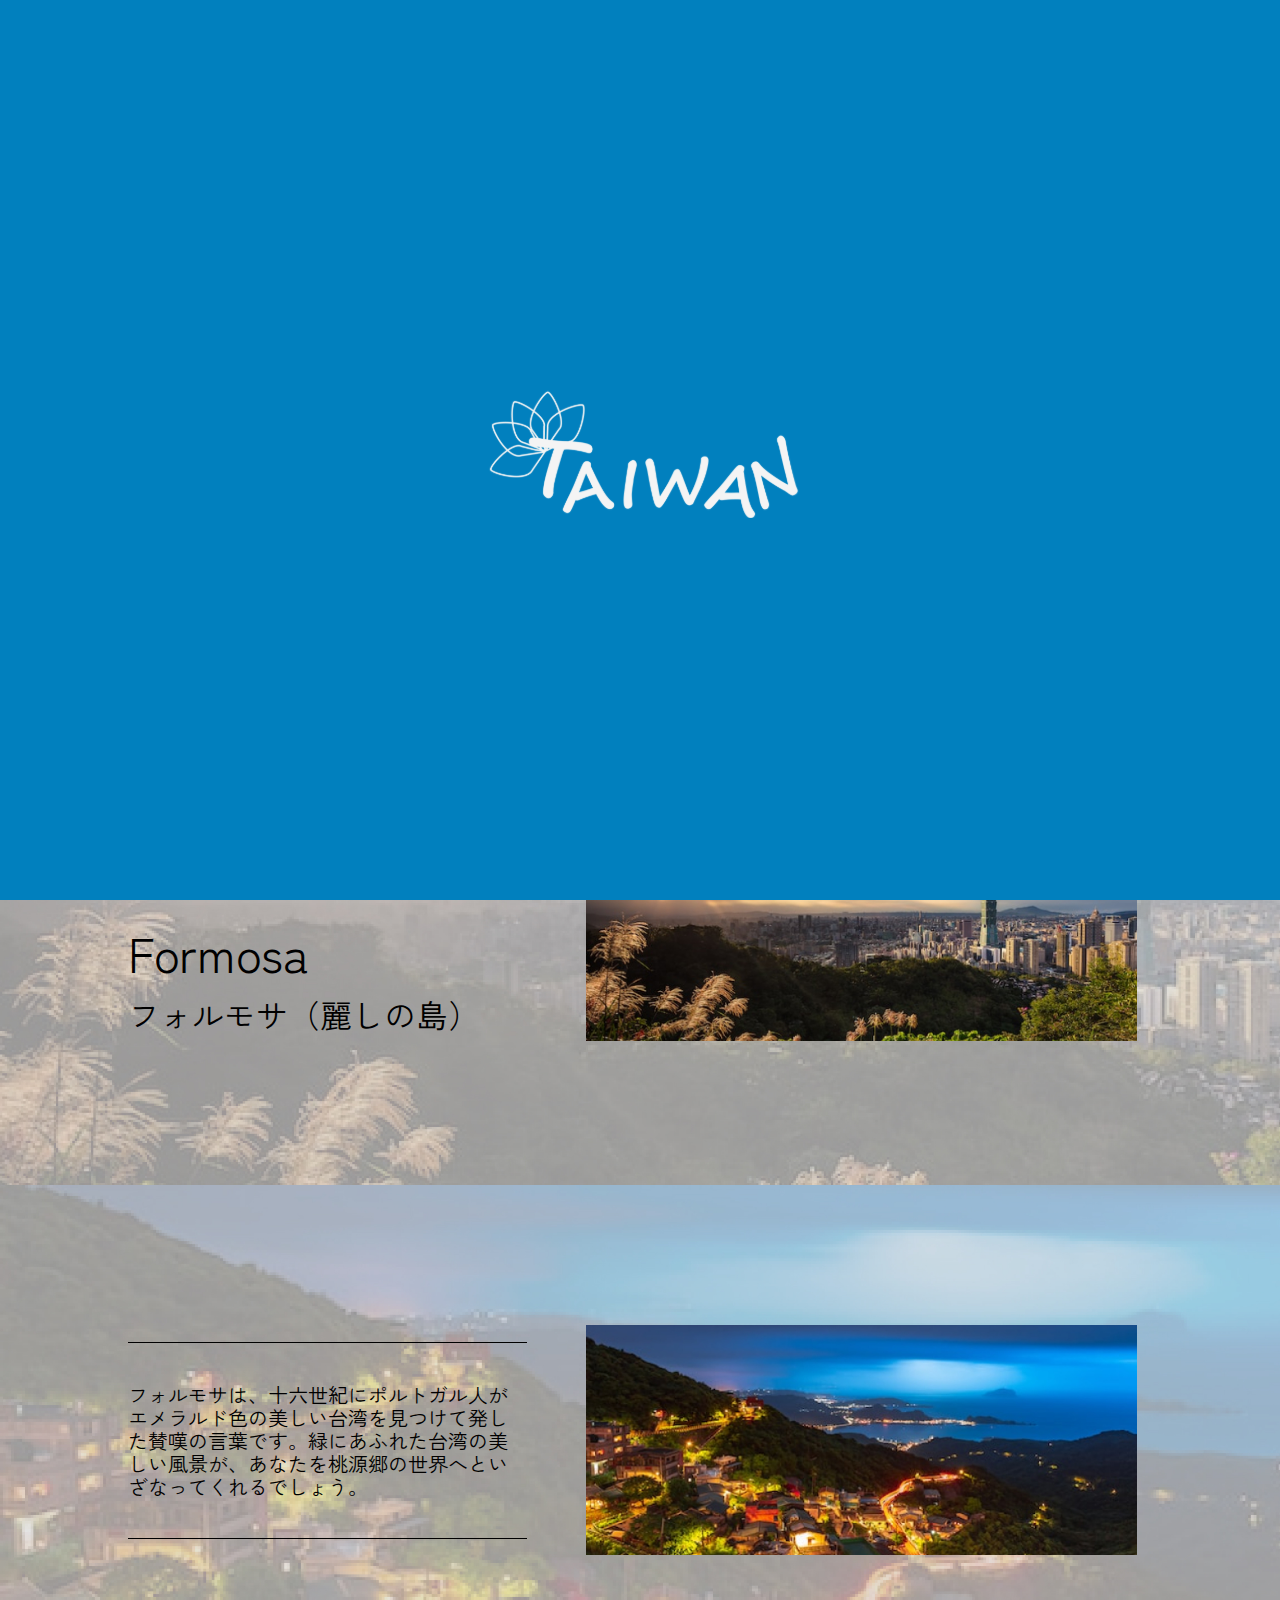
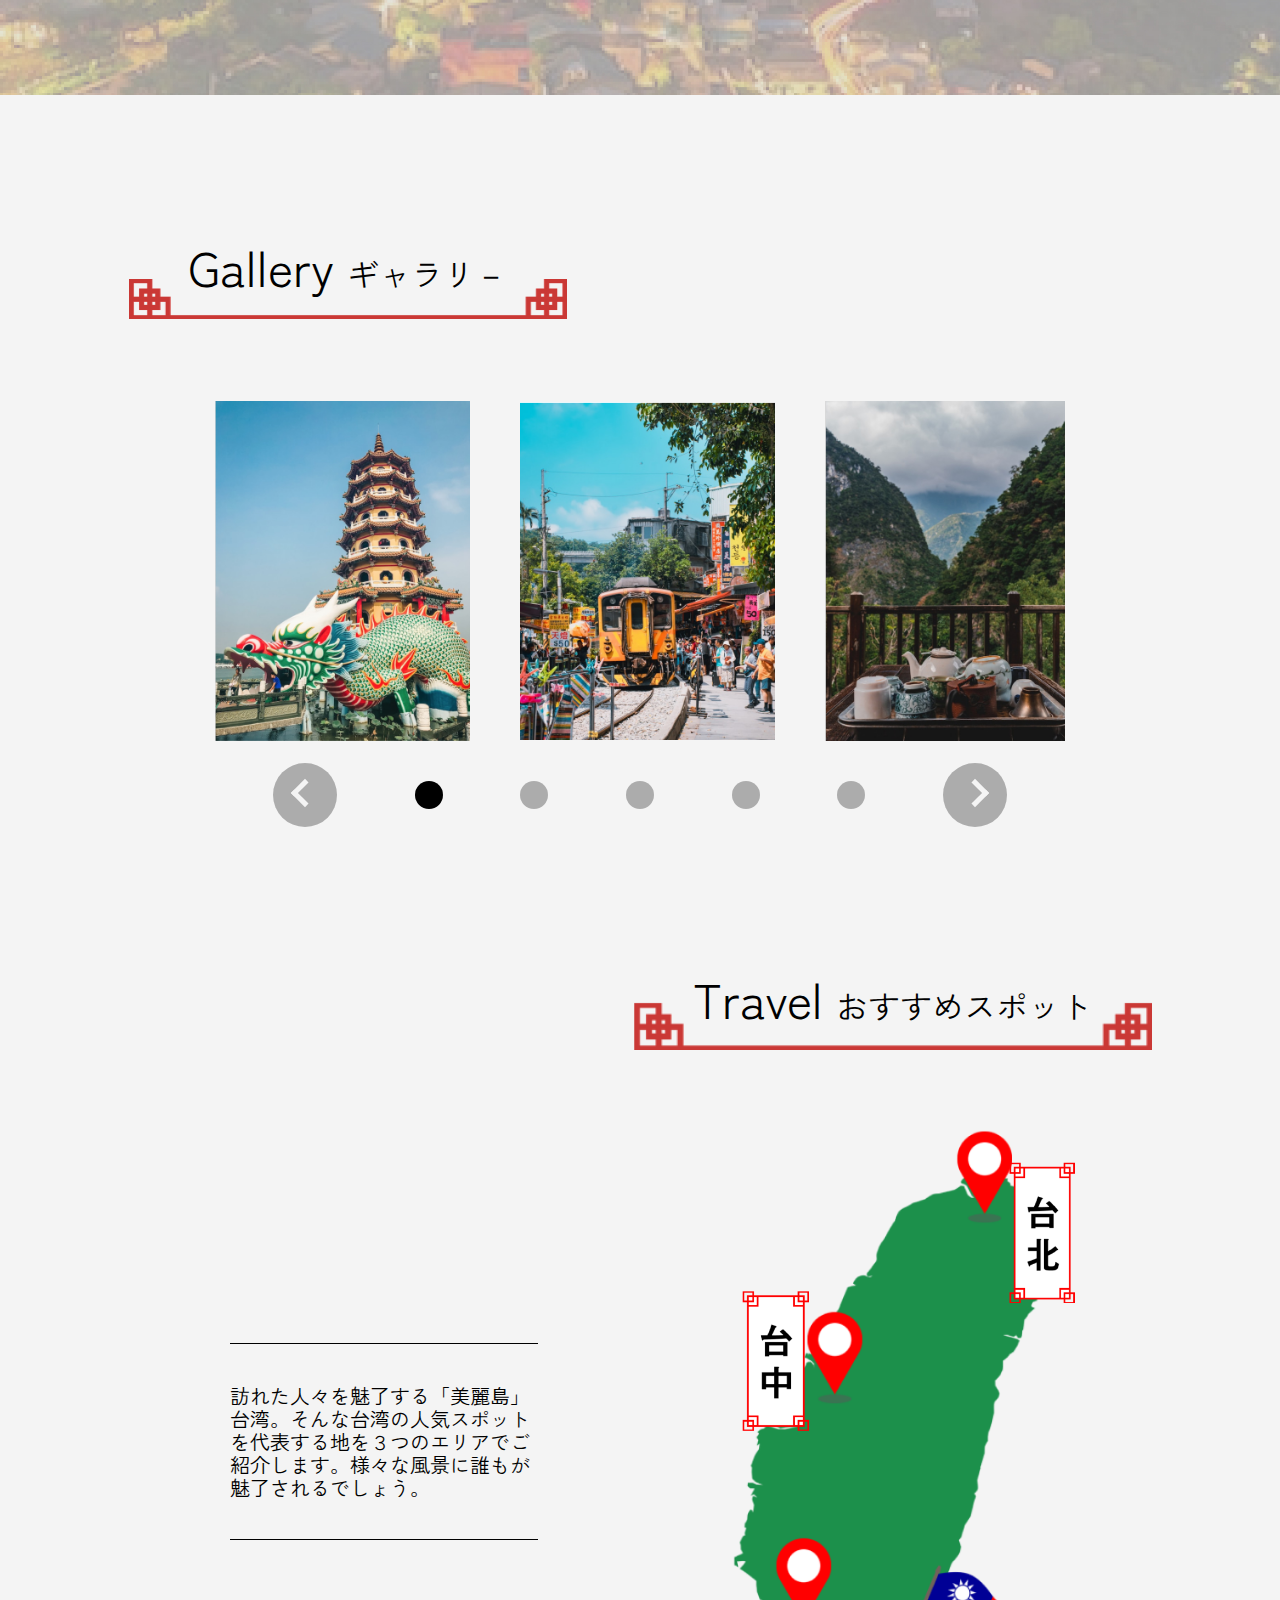
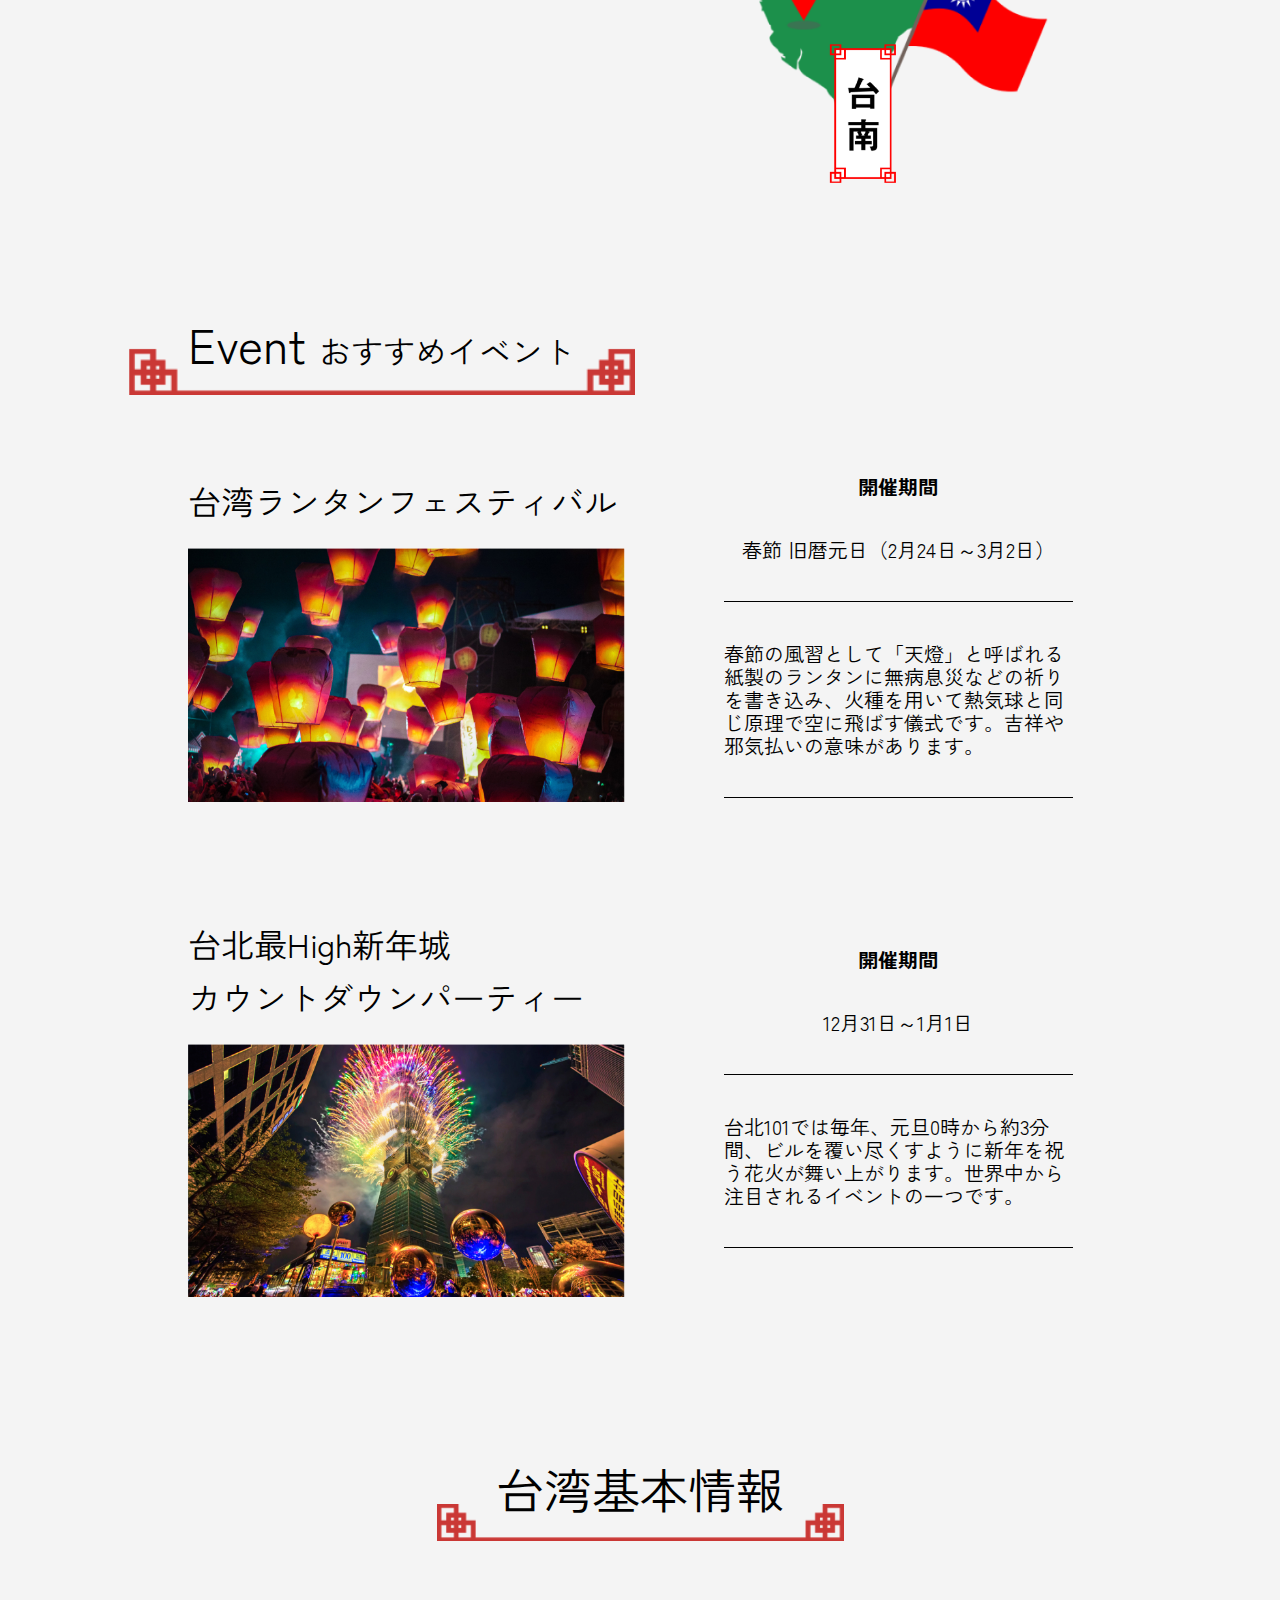
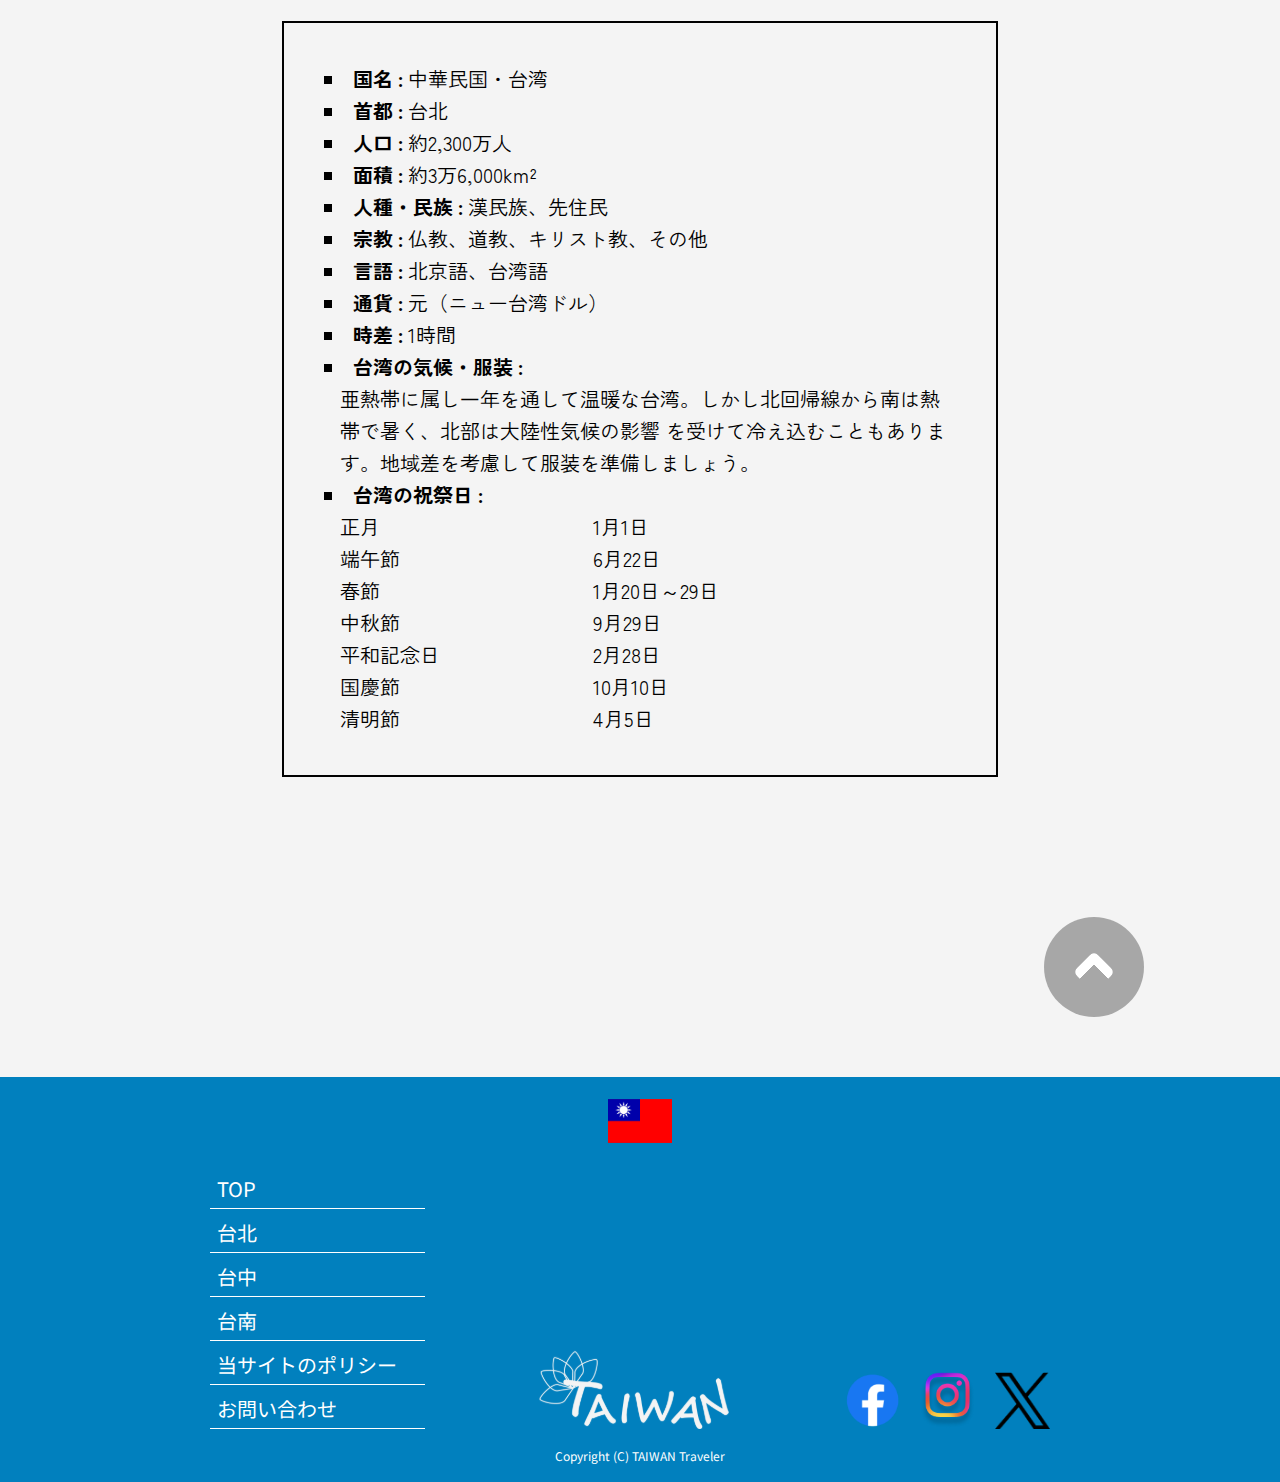
<file: index.html>
<!DOCTYPE html>
<html lang="ja">

<head>
  <meta charset="UTF-8">
  <meta name="viewport" content="width=device-width, initial-scale=1.0">
  <link rel="preconnect" href="https://fonts.googleapis.com">
  <link rel="preconnect" href="https://fonts.gstatic.com" crossorigin>
  <link
    href="https://fonts.googleapis.com/css2?family=Josefin+Sans&family=Noto+Sans+JP&family=Noto+Serif+JP&family=Zen+Kaku+Gothic+New&display=swap"
    rel="stylesheet">
  <link rel="stylesheet" href="common/css/destyle.css">
  <link rel="stylesheet" href="common/css/style.css">
  <link rel="stylesheet" href="トップ/css/style.css">
  <title>TaiwanSite</title>

</head>

<body>
  <header>
    <h1>
      <img src="common/images/logo.svg" alt="taiwan_logo">
    </h1>

    <!-- 左上小さいロゴ -->
    <!-- <div class="header_logo">
      <a href="#"><img src="common/images/logo.svg" alt="taiwan">
      </a>
    </div> -->
    <nav class="gMenu">
      <a href="#"><img src="common/images/drawer_icon.svg" alt="">
      </a>
      <!-- メニュー開閉用 -->
      <input type="checkbox" id="menu-btn" class="menu-btn">
      <!-- アイコン作成用 -->
      <label class="menu-icon" for="menu-btn"></label>



      <ul class="menu">
        <li class="mini_logo"></li>
        <li><a href="index.html">TOP</a></li>
        <li><a href="台北/index.html" alt="台北">台北</a></li>
        <li><a href="台中/index.html" alt="台中">台中</a></li>
        <li><a href="台南/index.html" alt="台南">台南</a></li>

      </ul>
    </nav>


  </header>

  <!-- ローディング画面 -->

  <figure id="loading">
    <img alt="" src="common/images/logo.svg" class="taiwan_logo">
  </figure>

  <!-- ここまで -->


  <main>
    <dialog class="dialog">
      <button id="closebtn"><img src="common/images/mordal_close.png" alt=""></button>

      <div class="modal_pic">
        <img src="トップ/images/top_slider1.jpg" id="modal_main">
      </div>
    </dialog>
    <section class="introduction">

      <div class="int_top">
        <div class="main_wrapper">
          <div class="flex_pc">
            <div class="flg"><img src="common/images/national_flag.svg" alt="国旗"></div>
            <h2>formosa<br><span>フォルモサ（麗しの島）</span></h2>
          </div>
          <div class="formosa1"><img src="トップ/images/top_formosa1.jpg" alt="いい感じの紹介画像"></div>
        </div>
      </div>
      <div class="int_bottom">
        <div class="main_wrapper">
          <div class="pa">
            <p>フォルモサは、十六世紀にポルトガル人がエメラルド色の美しい台湾を見つけて発した賛嘆の言葉です。緑にあふれた台湾の美しい風景が、あなたを桃源郷の世界へといざなってくれるでしょう。</p>
          </div>
          <div class="formosa2"><img src="トップ/images/top_formosa2.jpg" alt="いい感じの紹介画像"></div>
        </div>
      </div>
    </section>
    <section class="gallery">
      <div class="main_wrapper">

        <h2>gallery&nbsp;<span>ギャラリ－</span></h2>
        <div class="slider">
          <div class="contents">
            <img src="トップ/images/top_slider1.jpg" alt="竜" id="main_image" class="modal_img"
              data-image="トップ/images/top_slider1.jpg">
            <img src="トップ/images/top_slider2.jpg" alt="路面電車" id="main_image2" class="modal_img"
              data-image="トップ/images/top_slider2.jpg">
            <img src="トップ/images/top_slider3.jpg" alt="茶" id="main_image3" class="modal_img"
              data-image="トップ/images/top_slider3.jpg">
            <img src="トップ/images/top_slider4.jpg" alt="提灯" id="main_image4" class="modal_img"
              data-image="トップ/images/top_slider4.jpg">
            <img src="トップ/images/top_slider5.jpg" alt="路地" id="main_image5" class="modal_img"
              data-image="トップ/images/top_slider5.jpg">
          </div>
          <ul id="btn_line">
            <li id="pre_btn" class="slider_btn"></li>
            <li><input type="radio" id="sl1" name="sldbtn" checked><label for="sl1" class="slider_btn"
                data-image="トップ/images/top_slider1.jpg"></label></li>
            <li>
              <input type="radio" id="sl2" name="sldbtn"><label for="sl2" class="slider_btn"
                data-image="トップ/images/top_slider2.jpg"></label>
            </li>
            <li><input type="radio" id="sl3" name="sldbtn"><label for="sl3" class="slider_btn"
                data-image="トップ/images/top_slider3.jpg"></label></li>
            <li><input type="radio" id="sl4" name="sldbtn"><label for="sl4" class="slider_btn"
                data-image="トップ/images/top_slider4.jpg"></label></li>
            <li><input type="radio" id="sl5" name="sldbtn"><label for="sl5" class="slider_btn"
                data-image="トップ/images/top_slider5.jpg"></label></li>
            <li id="next" class="slider_btn"></li>

          </ul>
        </div>
      </div>
    </section>
    <section class="travel">
      <div class="main_wrapper">

        <h2>travel&nbsp;<span>おすすめスポット</span></h2>
        <div class="travel_flex">
          <div class="travel_ex">
            <p>訪れた人々を魅了する「美麗島」台湾。そんな台湾の人気スポットを代表する地を３つのエリアでご紹介します。様々な風景に誰もが魅了されるでしょう。</p>
          </div>
          <div class="map">
            <img src="トップ/images/top_travel_map.png" alt="マップ" class="map_base">
            <img src="トップ/images/top_travel_taipei.png" alt="台北" class="mini_name" id="map_taipei"
              data-href="台北/index.html">
            <img src="トップ/images/top_travel_taichu.png" alt="台中" class="mini_name" id="map_taichu"
              data-href="台中/index.html">
            <img src="トップ/images/top_travel_tainan.png" alt="台南" class="mini_name" id="map_tainan"
              data-href="台南/index.html">

          </div>
        </div>
      </div>
    </section>
    <section class="event">
      <div class="main_wrapper">

        <h2>event&nbsp;<span>おすすめイベント</span></h2>
        <section class="event_tan">
          <div class="event_picture">
            <h3>台湾ランタンフェスティバル</h3>
            <img src="トップ/images/top_event1.jpg" alt="">
          </div>
          <div class="event_time">
            <p class="event_period">開催期間</p>
            <p class="event_date">春節 旧暦元日（2月24日～3月2日）</p>
            <p class="event_info">春節の風習として「天燈」と呼ばれる紙製のランタンに無病息災などの祈りを書き込み、火種を用いて熱気球と同じ原理で空に飛ばす儀式です。吉祥や邪気払いの意味があります。</p>
          </div>
        </section>
        <section class="event_count">
          <div class="event_picture">
            <h3>台北最High新年城<br>カウントダウンパーティー</h3>

            <img src="トップ/images/top_event2.jpg" alt="カウントダウンパーティー">

          </div>
          <div class="event_time">
            <p class="event_period">開催期間</p>
            <p class="event_date">12月31日～1月1日</p>
            <p class="event_info">台北101では毎年、元旦0時から約3分間、ビルを覆い尽くすように新年を祝う花火が舞い上がります。世界中から注目されるイベントの一つです。</p>
          </div>
        </section>
      </div>
    </section>
    <section class="basic_info">
      <div class="main_wrapper">

        <h2>台湾基本情報</h2>
        <dl class="dl_big">
          <dt>国名</dt>
          <dd>中華民国・台湾 </dd>
          <dt>首都</dt>
          <dd>台北</dd>
          <dt>人口</dt>
          <dd>約2,300万人</dd>
          <dt>面積</dt>
          <dd>約3万6,000km²</dd>
          <dt>人種・民族</dt>
          <dd>漢民族、先住民</dd>
          <dt>宗教</dt>
          <dd>仏教、道教、キリスト教、その他</dd>
          <dt>言語</dt>
          <dd>北京語、台湾語</dd>
          <dt>通貨</dt>
          <dd>元（ニュー台湾ドル）</dd>
          <dt>時差</dt>
          <dd>1時間</dd>
          <dt>台湾の気候・服装</dt>
          <dd class="big_item">亜熱帯に属し一年を通して温暖な台湾。しかし北回帰線から南は熱帯で暑く、北部は大陸性気候の影響 を受けて冷え込むこともあります。地域差を考慮して服装を準備しましょう。</dd>

          <dt>台湾の祝祭日</dt>
          <dd>
            <dl class="dl_celeblate">
              <dt>正月</dt>
              <dd>1月1日</dd>
              <dt>端午節</dt>
              <dd>6月22日</dd>
              <dt>春節</dt>
              <dd>1月20日～29日</dd>
              <dt>中秋節 </dt>
              <dd>9月29日 </dd>
              <dt>平和記念日</dt>
              <dd>2月28日</dd>
              <dt>国慶節</dt>
              <dd>10月10日</dd>
              <dt>清明節</dt>
              <dd>4月5日</dd>
            </dl>
          </dd>
        </dl>
      </div>
    </section>
  </main>


  <!--上に行くボタン  -->
  <div class="btn_sp">
    <div class="btn_king_wrapper">
      <button class="top_go"><a href="#"></a></button>
    </div>
  </div>

  <!-- footer部分 -->
  <footer>
    <div class="king_wrapper">
      <div class="flag"><img src="common/images/national_flag.svg" alt=""></div>
      <div class="wrapper">
        <ul class="footer_menu">
          <li><a href="../index.html">top</a></li>
          <li><a href="台北/index.html">台北</a></li>
          <li><a href="台中/index.html">台中</a></li>
          <li><a href="台南/index.html">台南</a></li>
          <li><a href="#">当サイトのポリシー</a></li>
          <li><a href="#">お問い合わせ</a></li>
        </ul>

        <div class="pc_logo"><img src="common/images/PC_logo.svg" alt="logo"></div>

        <ul class="sns_link">
          <li><a href="#"><img src="common/images/footer_fb_icon.png" alt="facebookicon"></a></li>
          <li><a href="#"><img src="common/images/footer_instaglam.png" alt="instglamicon"></a></li>
          <li><a href="#"><img src="common/images/footer_x_icon.png" alt="xicon"></a></li>
        </ul>


      </div>
      <small>copyright (C) <span class="tm_upper">taiwan</span> traveler </small>
    </div>
  </footer>

  <script src="トップ/js/main.js"></script>
  <script src="common/js/main.js"></script>
  <script src="common/js/modal.js"></script>

</body>

</html>
</file>
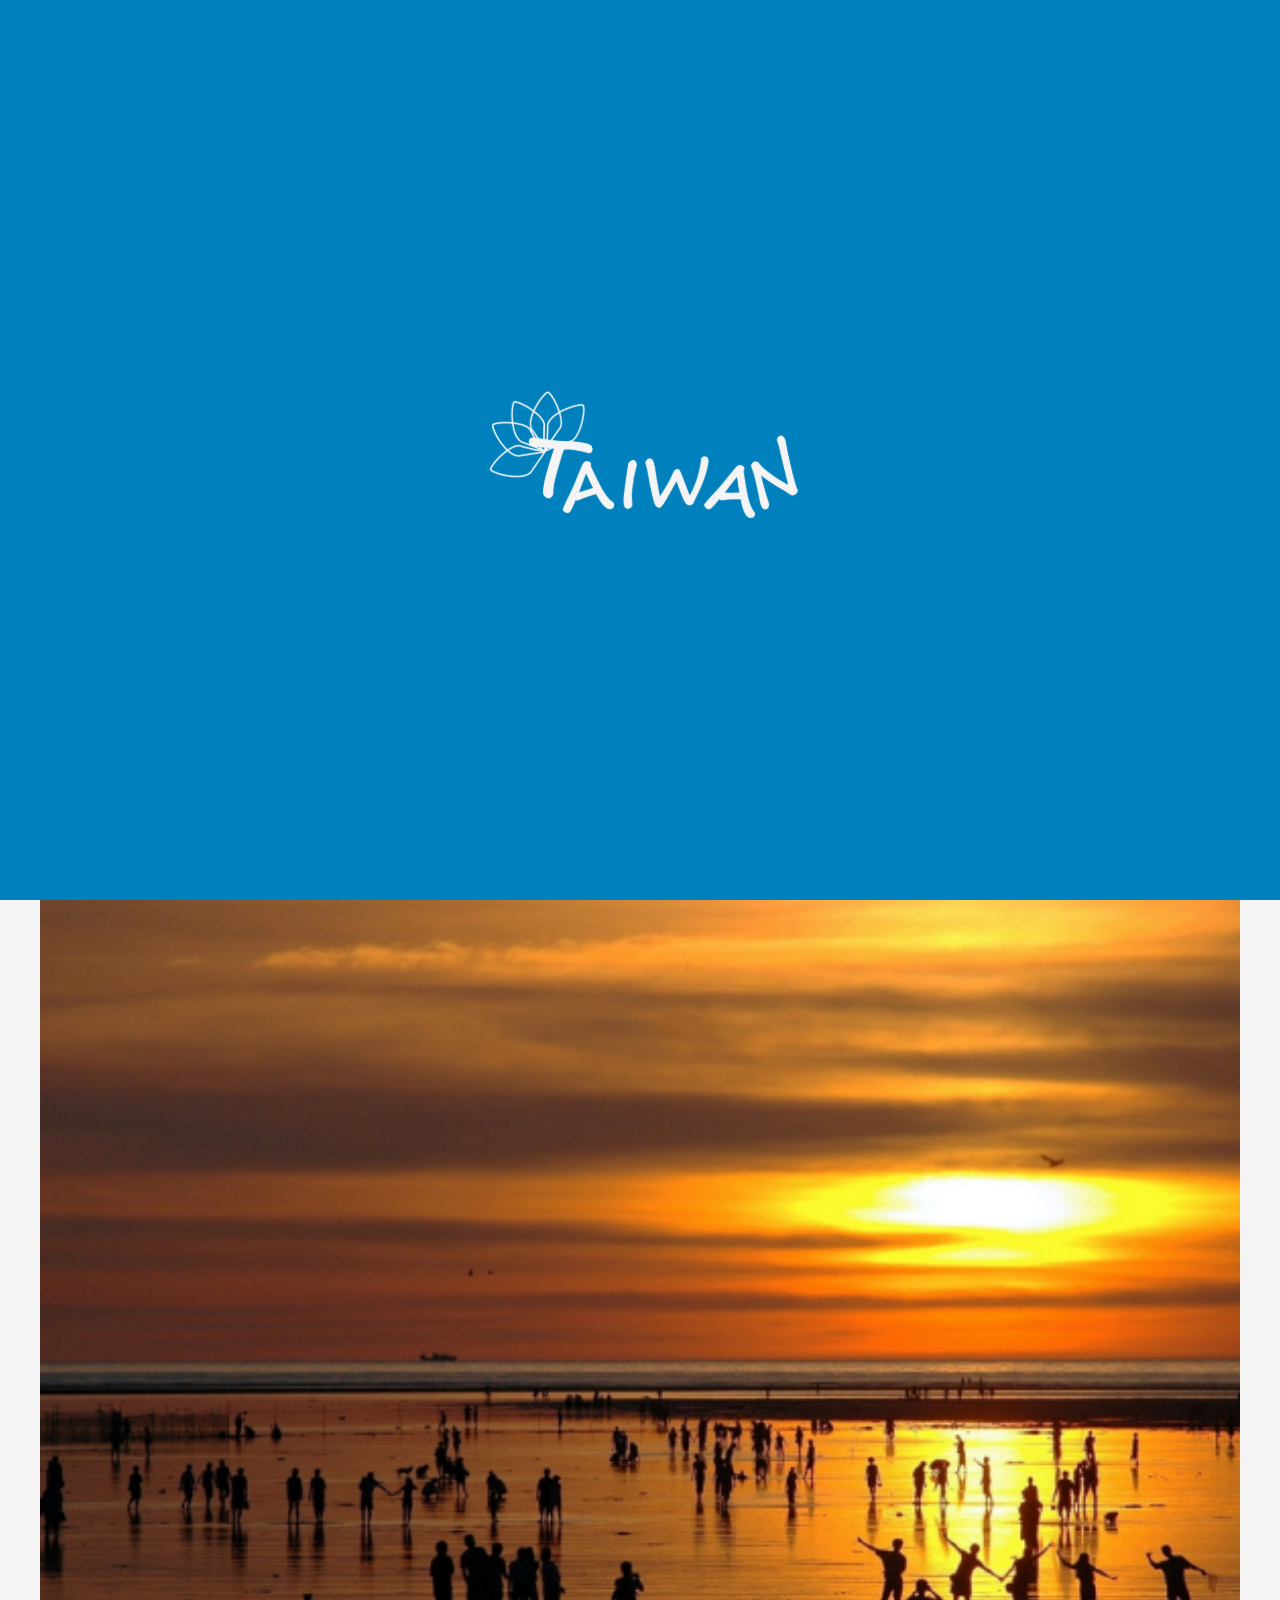
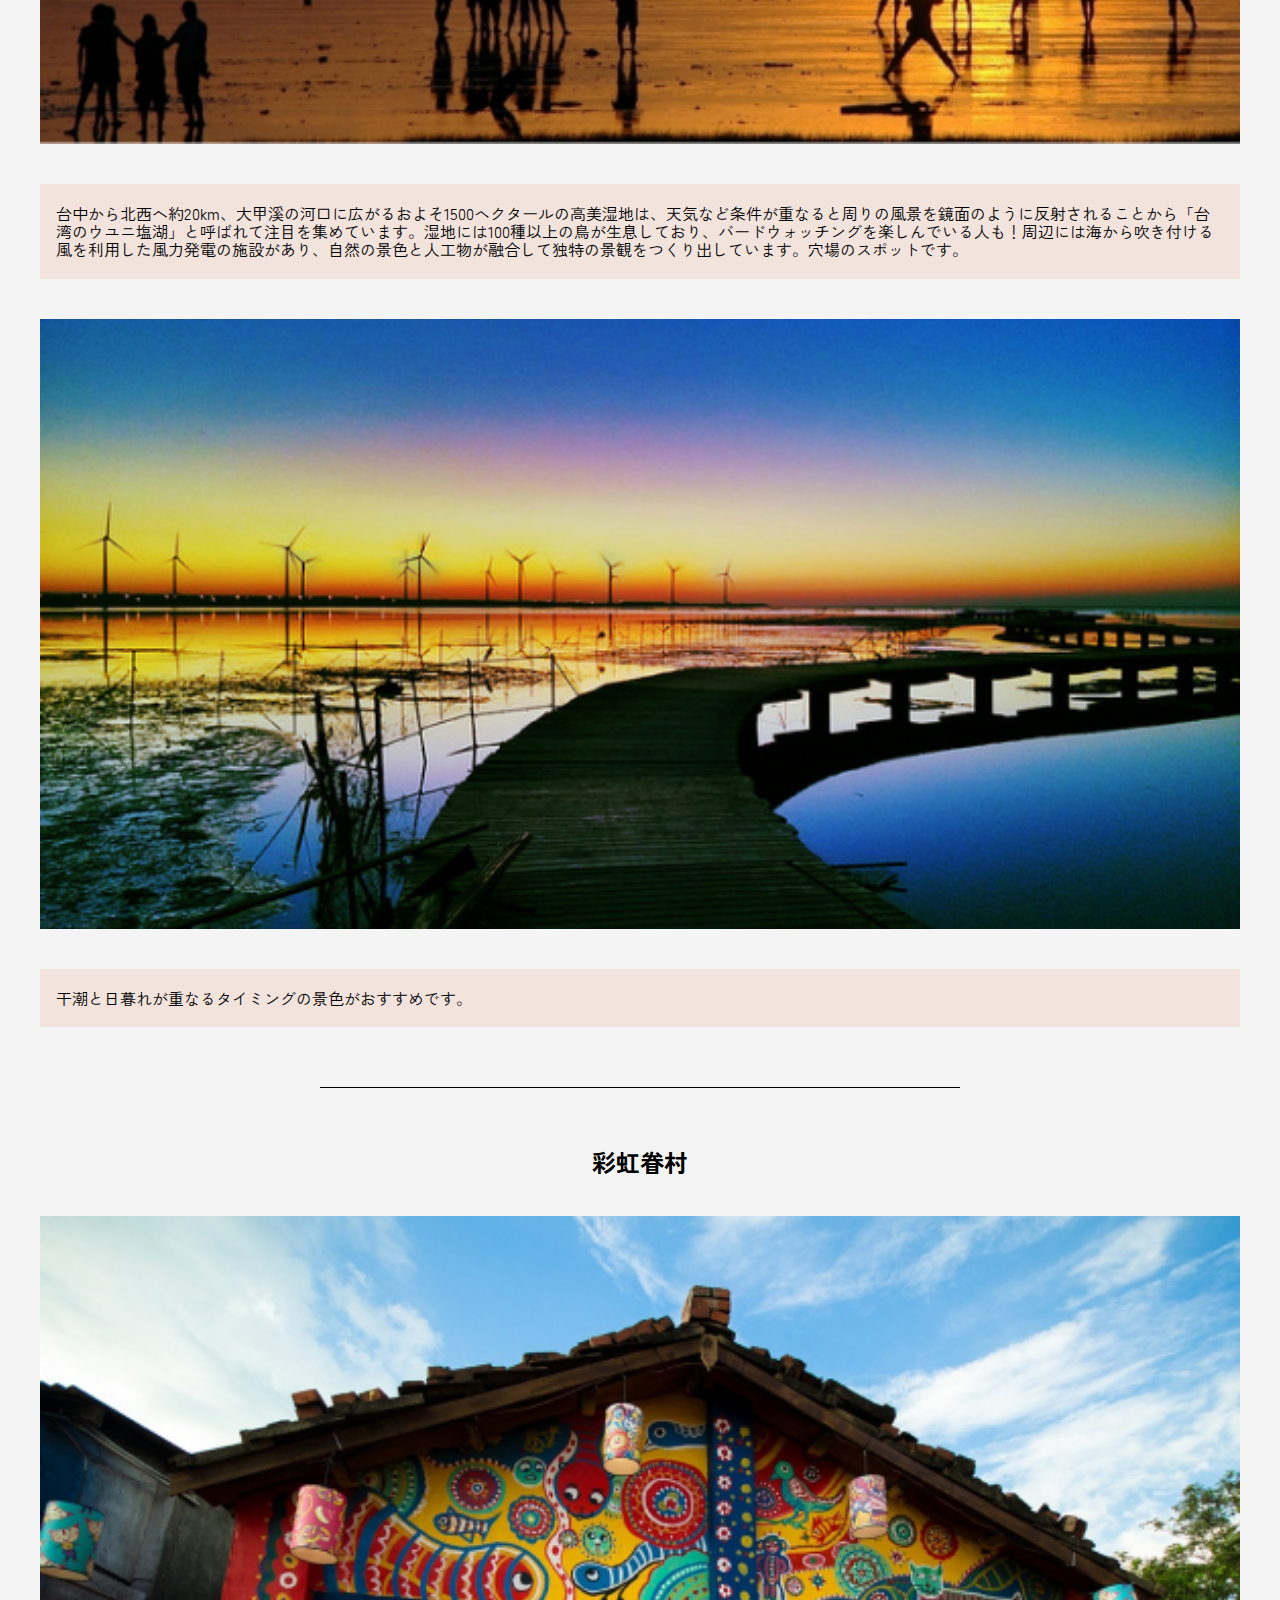
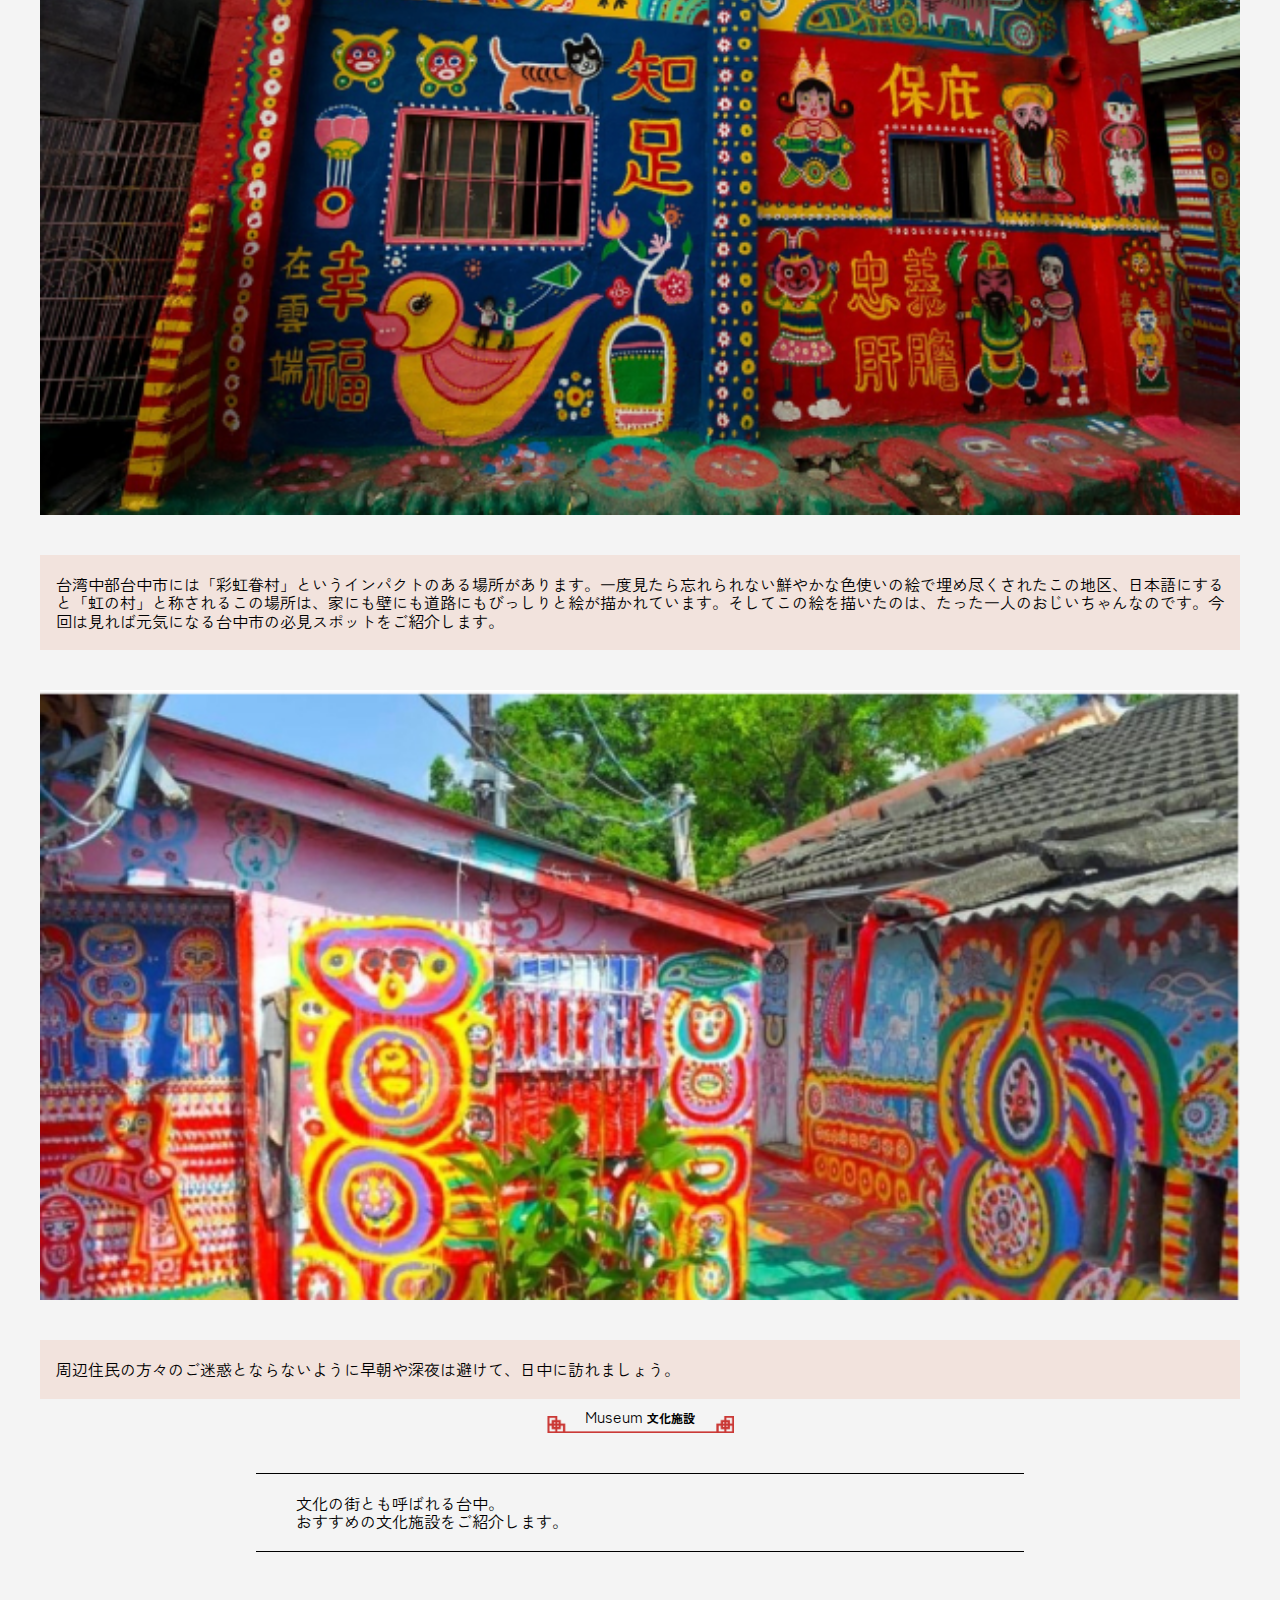
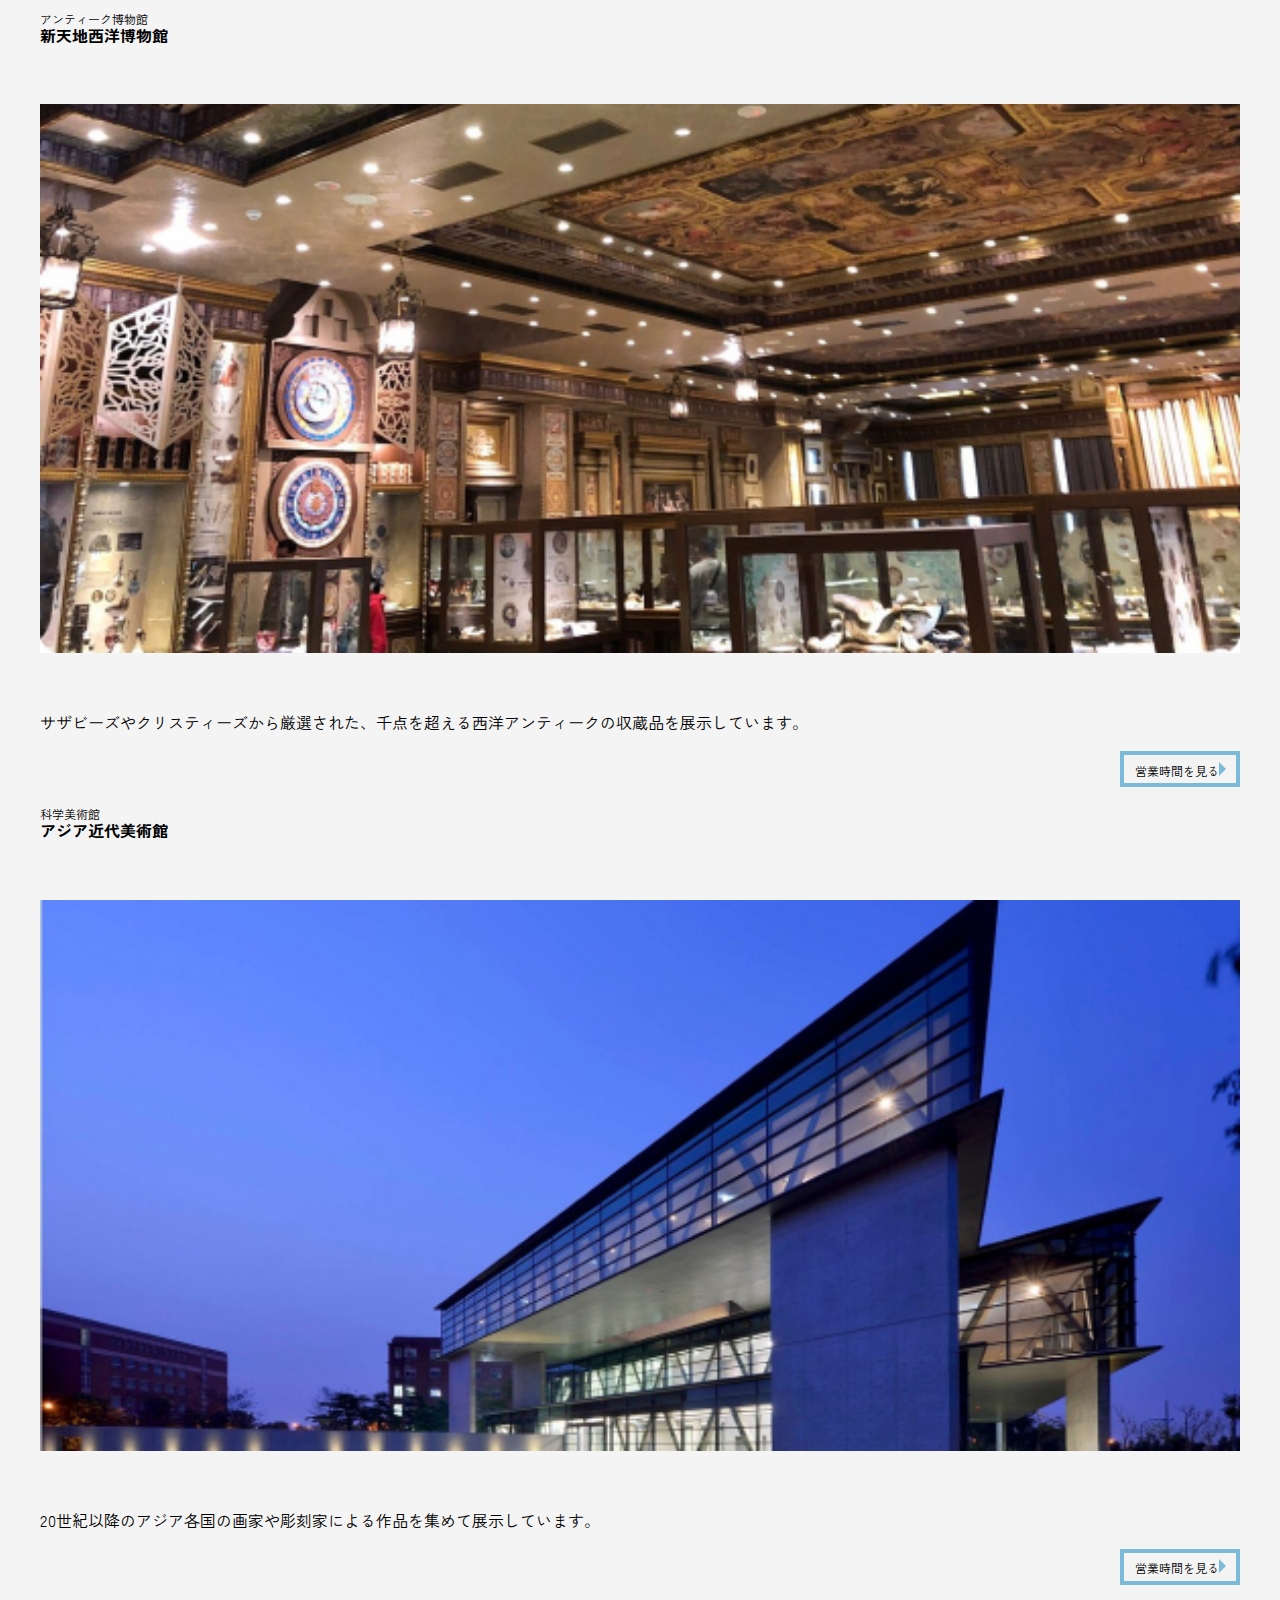
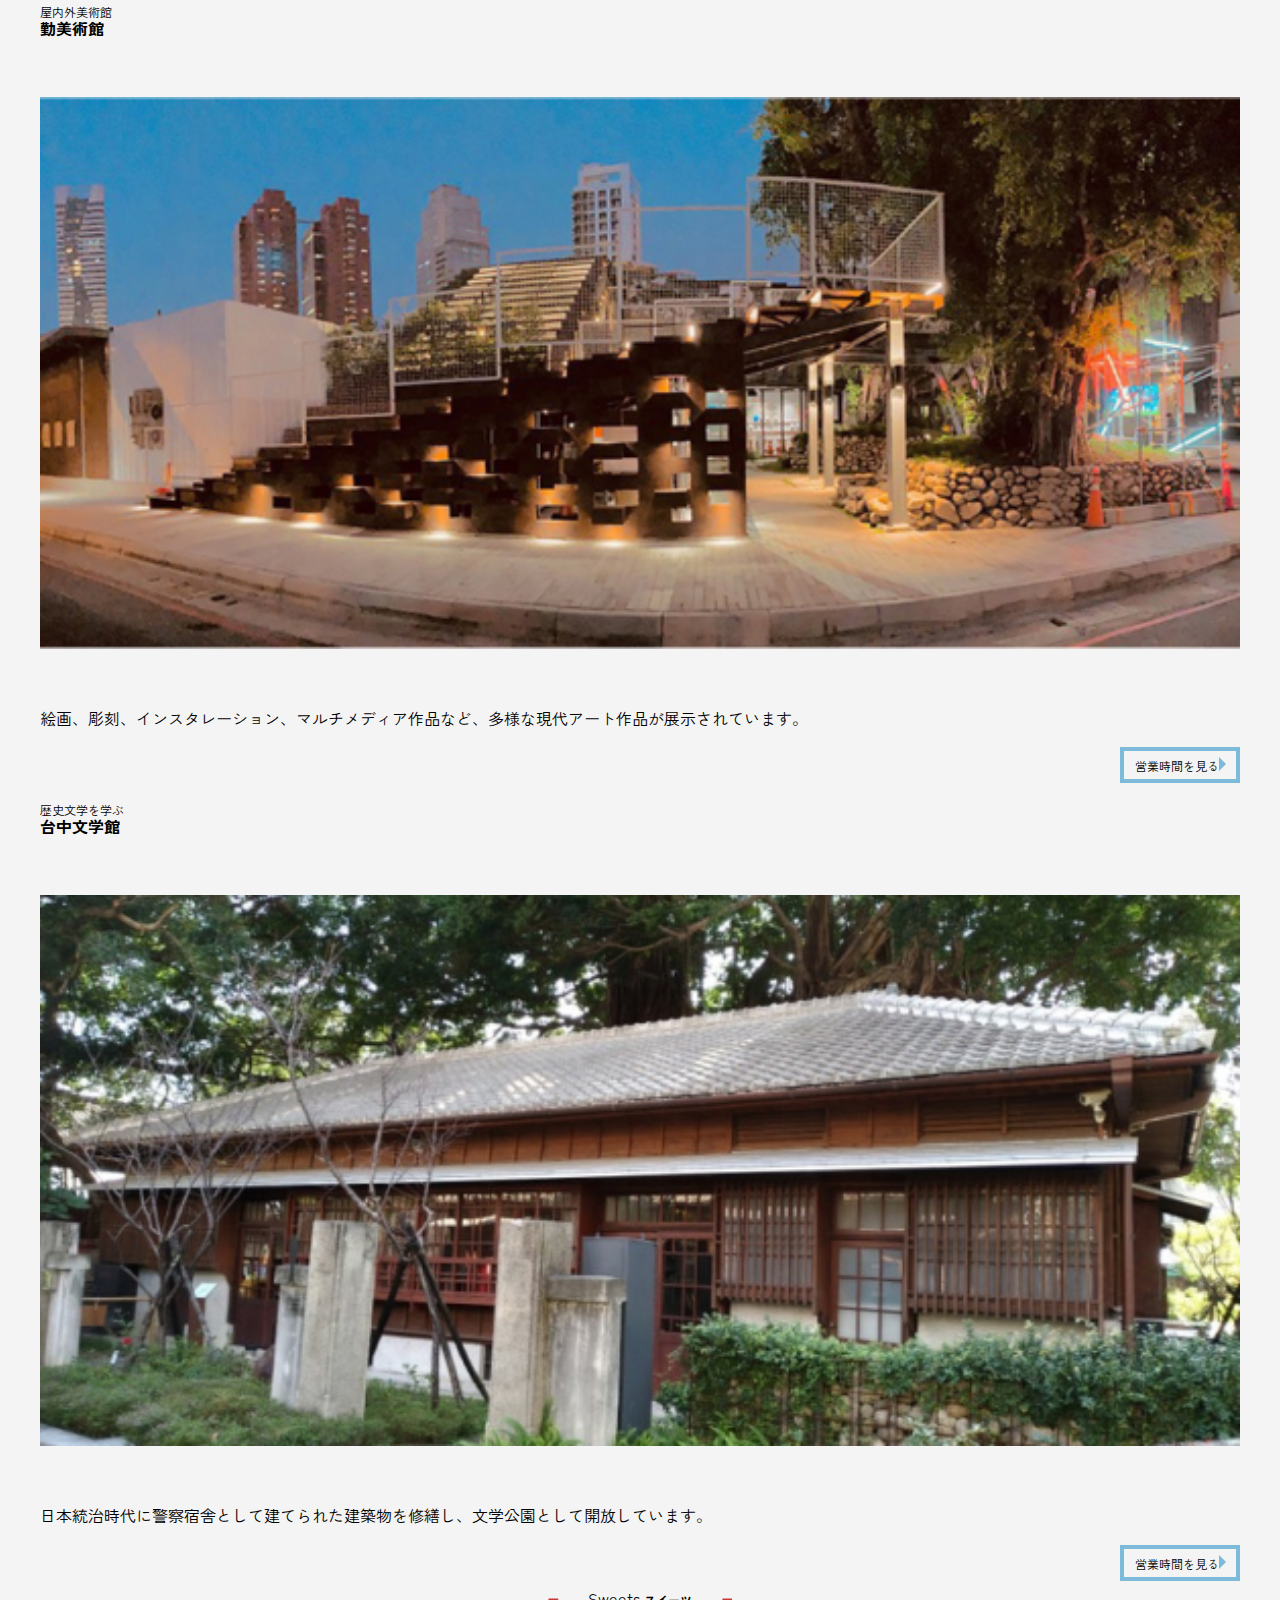
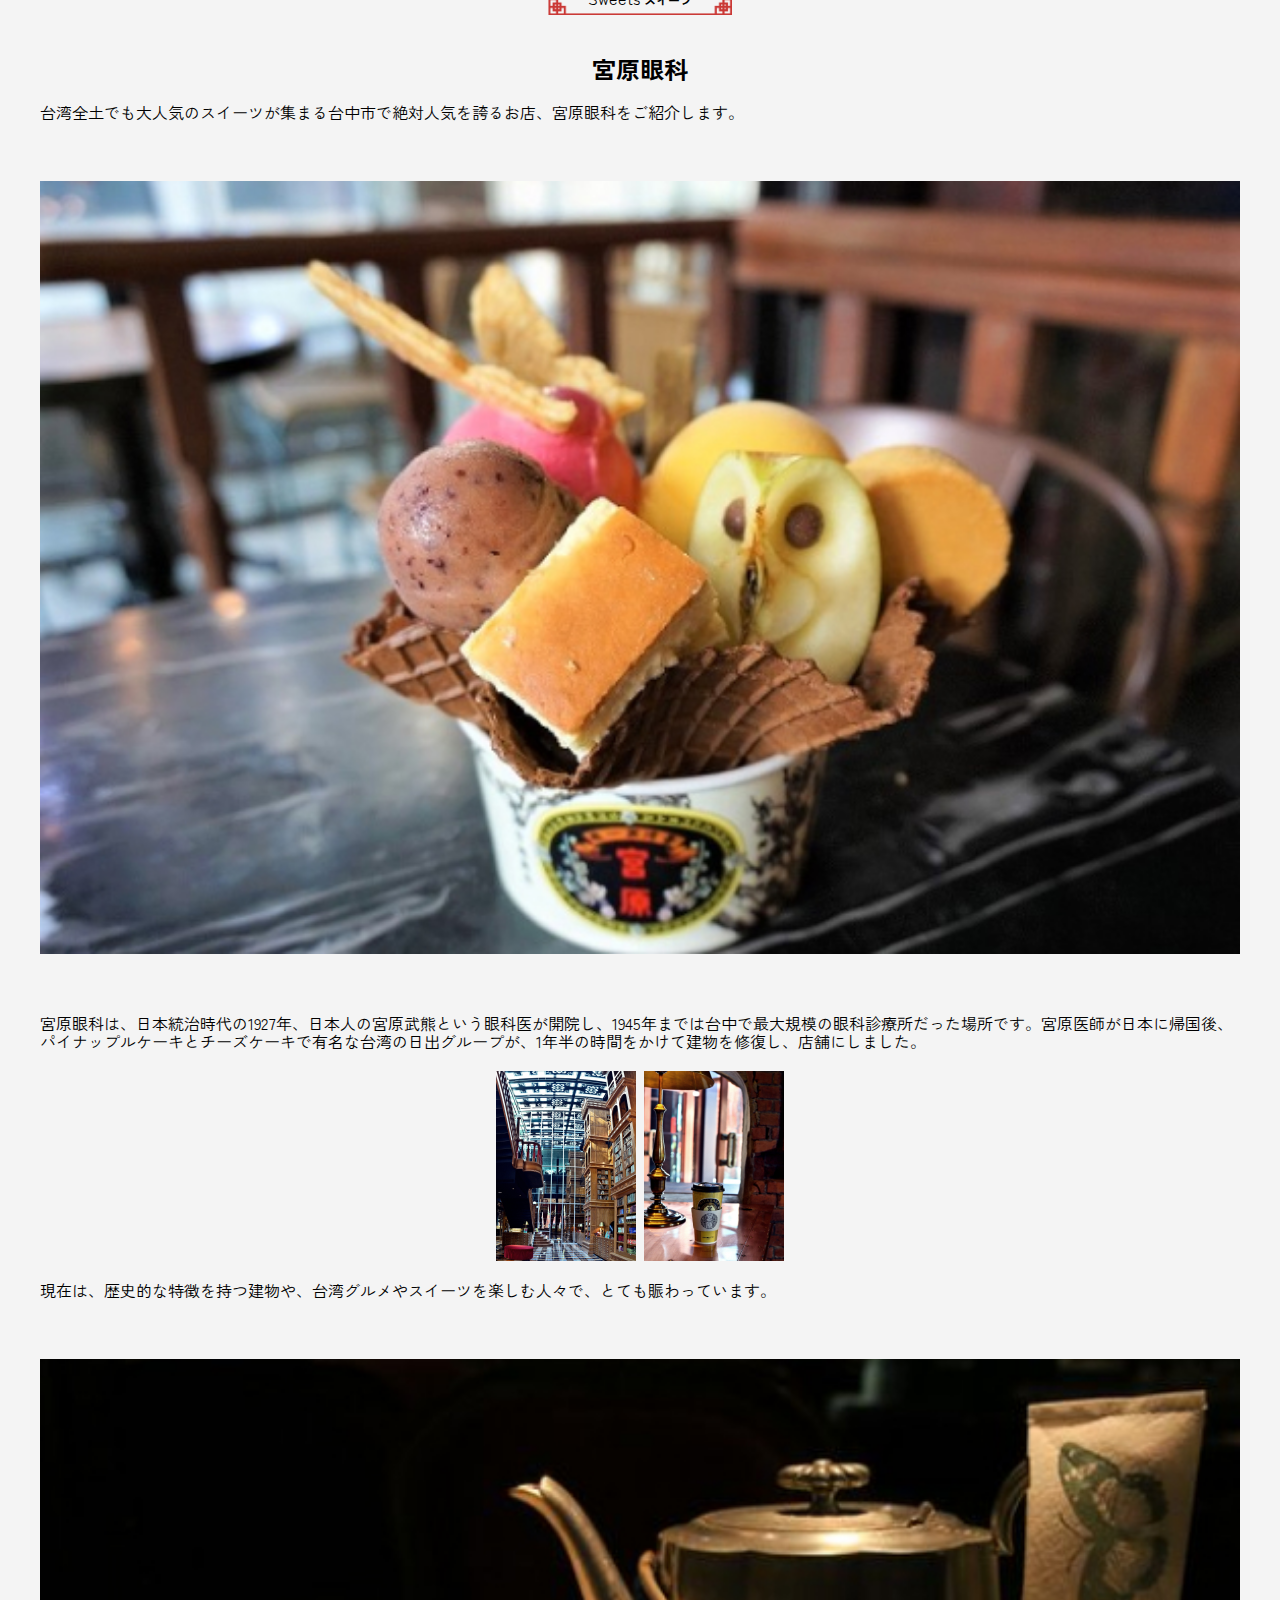
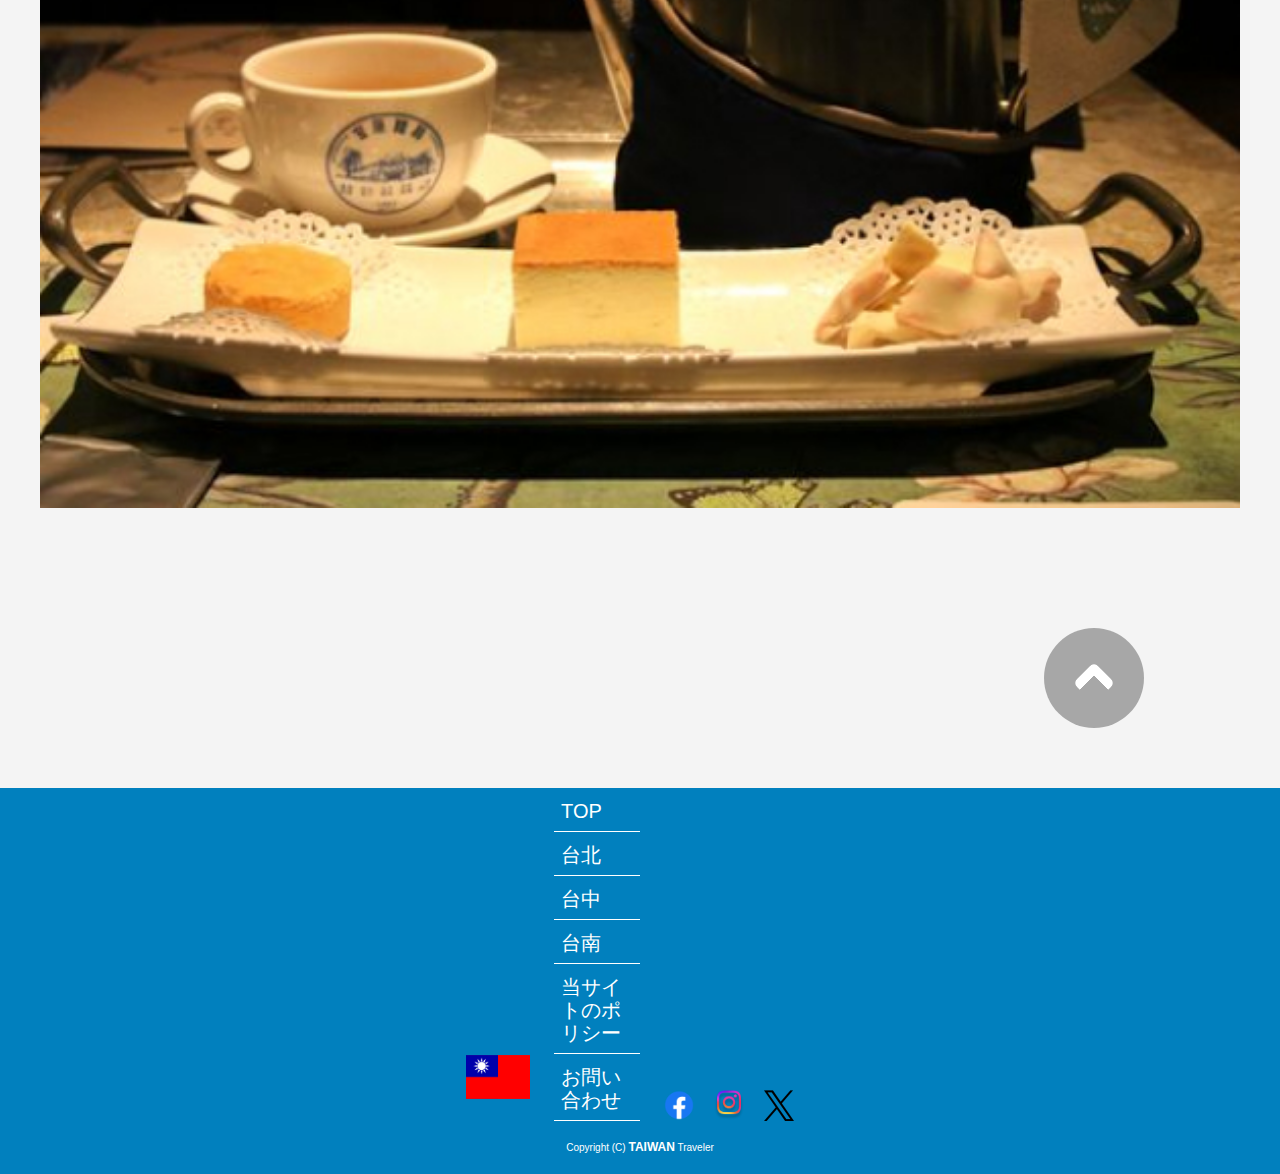
<file: 台中/index.html>
<!DOCTYPE html>
<html lang="ja">

<head>
  <meta charset="UTF-8">
  <meta name="viewport" content="width=device-width, initial-scale=1.0">
  <title>Document</title>
  <link rel="stylesheet" href="../common/css/destyle.css">
  <link rel="stylesheet" href="../common/css/style.css">
  <link rel="stylesheet" href="css/style.css">
  <link rel="preconnect" href="https://fonts.googleapis.com">
  <link href="https://fonts.googleapis.com/css2?family=Zen+Kaku+Gothic+New&display=swap" rel="stylesheet">

</head>

<body>
  <header>
    <!-- 左上小さいロゴ -->

    <div class="header_logo">
      <a href="../index.html"><img src="../../common/images/logo.svg" alt="taiwan">
      </a>
    </div>

    <nav class="gMenu">
      <a href="../index.html"><img src="../common/images/drawer_icon.svg" alt="">
      </a>
      <!-- メニュー開閉用 -->
      <input type="checkbox" id="menu-btn" class="menu-btn">
      <!-- アイコン作成用 -->
      <label class="menu-icon" for="menu-btn"></label>



      <ul class="menu">
        <li class="mini_logo"></li>
        <li><a href="../index.html">TOP</a></li>
        <li><a href="../台北/index.html">台北</a></li>
        <li><a href="../台中/index.html">台中</a></li>
        <li><a href="../台南/index.html">台南</a></li>

      </ul>
    </nav>



    <!-- 背景画像 -->
    <h1>
      <img src="images/taichu_logo.png" alt="taichu_logo" class="taichu_logo">
    </h1>

    <p class="taichutext">台湾で2番目の大都市を誇る台中市。台中市は台湾中部の台中盆地にあり、いくつもの河川が台中市の中心地を貫いています。</p>

  </header>
  <!-- ローディング画面 作業時コメントアウト推奨 -->

  <figure id="loading">
    <img src="../common/images/logo.svg" class="taiwan_logo">
  </figure>

  <!-- ここまで -->
  <main>

    <!-- パンくず -->

    <nav>
      <ol class="breadcrumb">
        <li>
          <a href="../index.html">Top</a>
        </li>

        <li><a href="">台中</a></li>
      </ol>
    </nav>

    <section class="attraction">

      <h2 class="subheading">Attraction<span> 観光名所</span>
      </h2>

      <h3>高美湿地</h3>

      <div class="attractionimg">
        <img src="images/taichu_attraction_main.jpg">
      </div>

      <div class="attractiontext">
        <p>
          台中から北西へ約20km、大甲溪の河口に広がるおよそ1500ヘクタールの高美湿地は、天気など条件が重なると周りの風景を鏡面のように反射されることから「台湾のウユニ塩湖」と呼ばれて注目を集めています。湿地には100種以上の鳥が生息しており、バードウォッチングを楽しんでいる人も！周辺には海から吹き付ける風を利用した風力発電の施設があり、自然の景色と人工物が融合して独特の景観をつくり出しています。穴場のスポットです。
        </p>
      </div>

      <div class="attractionimg">
        <img src="images/taichu_attraction_sub.jpg">
      </div>

      <div class="attractiontext">
        <p>干潮と日暮れが重なるタイミングの景色がおすすめです。</p>
      </div>

      <!-- 境界線 -->
      <div class="border"><span></span></div>

      <h3>彩虹眷村</h3>
      <div class="attractionimg">
        <img src="images/taichu_attraction_main2.jpg">
      </div>

      <div class="attractiontext">
        <p>
          台湾中部台中市には「彩虹眷村」というインパクトのある場所があります。一度見たら忘れられない鮮やかな色使いの絵で埋め尽くされたこの地区、日本語にすると「虹の村」と称されるこの場所は、家にも壁にも道路にもびっしりと絵が描かれています。そしてこの絵を描いたのは、たった一人のおじいちゃんなのです。今回は見れば元気になる台中市の必見スポットをご紹介します。
        </p>
      </div>

      <div class="attractionimg">
        <img src="images/taichu_attraction_sub2.jpg">
      </div>

      <div class="attractiontext">
        <p>周辺住民の方々のご迷惑とならないように早朝や深夜は避けて、日中に訪れましょう。</p>
      </div>
    </section>

    <section class="museum">
      <h2>Museum
        <span> 文化施設</span>
      </h2>

      <p class="museumtext">文化の街とも呼ばれる台中。<br>
        おすすめの文化施設をご紹介します。</p>

      <p class="museumtitle">アンティーク博物館<br>
        <span>新天地西洋博物館</span>
      </p>
      <div class="museumimg">
        <img src="images/taichu_museum_main.jpg">
      </div>

      <p>サザビーズやクリスティーズから厳選された、千点を超える西洋アンティークの収蔵品を展示しています。</p>

      <div class="space">
        <button id="openbtn1" class="btn">
          <p>営業時間を見る<span class="triangle1"></span></p>
        </button>

        <dialog id="dialog1">
          <button id="closebtn1"><img src="../common/images/mordal_close.png" alt=""></button>
          <section>
            <h3>新天地西洋博物館</h3>
            <div class="mordal_pbox">
              <img src="images/md/taichu_modal5.jpg">
              <img src="images/md/taichu_modal6.jpg">
            </div>
            <p class="dialogtext">営業時間：10:00〜18:00
            </p>
            <p class="dialogtext"> 住所：台中市東区旱渓東路一段456号1階</p>

          </section>
        </dialog>

      </div>
      <p class="museumtitle">科学美術館<br>
        <span>アジア近代美術館</span>
      </p>

      <div class="museumimg">
        <img class="museumimg" src="images/taichu_museum_main2.jpg">
      </div>

      <p>20世紀以降のアジア各国の画家や彫刻家による作品を集めて展示しています。</p>
      <div class="space">
        <button id="openbtn2" class="btn">
          <p>営業時間を見る<span class="triangle1"></span></p>
        </button>

        <dialog id="dialog2">
          <button id="closebtn2"><img src="../common/images/mordal_close.png" alt=""></button>
          <section>
            <h3>アジア近代美術館</h3>
            <div class="mordal_pbox">
              <img src="images/md/taichu_modal1.jpg">
              <img src="images/md/taichu_modal2.jpg">
            </div>
            <p class="">営業時間：9:30～17:00
            </p>
            <p class=""> 住所：台中市霧峰區柳豐路500號</p>
          </section>
        </dialog>

      </div>
      <p class="museumtitle">屋内外美術館<br>
        <span>勤美術館</span>
      </p>

      <div class="museumimg">
        <img class="museumimg" src="images/taichu_museum_main3.jpg">
      </div>
      <p>絵画、彫刻、インスタレーション、マルチメディア作品など、多様な現代アート作品が展示されています。</p>

      <div class="space">
        <button id="openbtn3" class="btn">
          <p>営業時間を見る<span class="triangle1"></span></p>
        </button>

        <dialog id="dialog3">
          <button id="closebtn3"><img src="../common/images/mordal_close.png" alt=""></button>
          <section>
            <h3>勤美術館</h3>
            <div class="mordal_pbox">
              <img src="images/md/taichu_modal3.jpg">
              <img src="images/md/taichu_modal4.jpg">
            </div>
            <p class="">営業時間：09:00〜17:00
            </p>
            <p class="">住所：台中市西區館前路71號</p>
          </section>
        </dialog>

      </div>
      <p class="museumtitle">歴史文学を学ぶ<br>
        <span>台中文学館</span>
      </p>

      <div class="museumimg">
        <img class="museumimg" src="images/taichu_museum_main4.jpg">
      </div>
      <p>日本統治時代に警察宿舎として建てられた建築物を修繕し、文学公園として開放しています。</p>

      <div class="space">
        <button id="openbtn4" class="btn">
          <p>営業時間を見る<span class="triangle1"></span></p>
        </button>

        <dialog id="dialog4">
          <button id="closebtn4"><img src="../common/images/mordal_close.png" alt=""></button>
          <section>
            <h3>台中文学館</h3>
            <div class="mordal_pbox">
              <img src="images/md/taichu_modal7.jpg">
              <img src="images/md/taichu_modal8.jpg">
            </div>
            <p class="">営業時間：09:00〜17:00
            </p>
            <p class=""> 住所：台中市楽群街38号</p>
          </section>
        </dialog>

      </div>

    </section>

    <section class="sweets">

      <h2>Sweets<span> スイーツ
        </span>
      </h2>

      <h3>宮原眼科</h3>
      <p>台湾全土でも大人気のスイーツが集まる台中市で絶対人気を誇るお店、宮原眼科をご紹介します。</p>

      <img src="images/taichu_sweets_main.jpg">
      <p>
        宮原眼科は、日本統治時代の1927年、日本人の宮原武熊という眼科医が開院し、1945年までは台中で最大規模の眼科診療所だった場所です。宮原医師が日本に帰国後、パイナップルケーキとチーズケーキで有名な台湾の日出グループが、1年半の時間をかけて建物を修復し、店舗にしました。
      </p>
      <div class="sweetsimgs">
        <img src="images/taichu_sweets_sub1.jpg">
        <img src="images/taichu_sweets_sub2.jpg">
      </div>
      <p>現在は、歴史的な特徴を持つ建物や、台湾グルメやスイーツを楽しむ人々で、とても賑わっています。</p>
      <img src="images/taichu_sweets_main2.jpg">

    </section>

  </main>

  <!--上に行くボタン  -->
  <div class="btn_sp">
    <div class="btn_king_wrapper">
      <button class="top_go"><a href="#"></a></button>
    </div>
  </div>
  <!-- footer部分 -->
  <footer>
    <div class="wrapper">
      <div class="flag"><img src="../common/images/national_flag.svg" alt=""></div>
      <ul class="footer_menu">
        <li><a href="../index.html">top</a></li>
        <li><a href="../台北/index.html">台北</a></li>
        <li><a href="../台中/index.html">台中</a></li>
        <li><a href="../台南/index.html">台南</a></li>
        <li><a href="#">当サイトのポリシー</a></li>
        <li><a href="#">お問い合わせ</a></li>
      </ul>

      <ul class="sns_link">
        <li><img src="../common/images/footer_fb_icon.png" alt="facebookicon"></li>
        <li><a href="#"><img src="../common/images/footer_instaglam.png" alt="instglamicon"></a></li>
        <li><img src="../common/images/footer_x_icon.png" alt="xicon"></li>
      </ul>


    </div>
    <small>copyright (C) <span class="tm_upper">taiwan</span> traveler </small>
  </footer>

  <script src="/台中/js/main.js"></script>
  <script src="../common/js/main.js"></script>
</body>

</html>
</file>
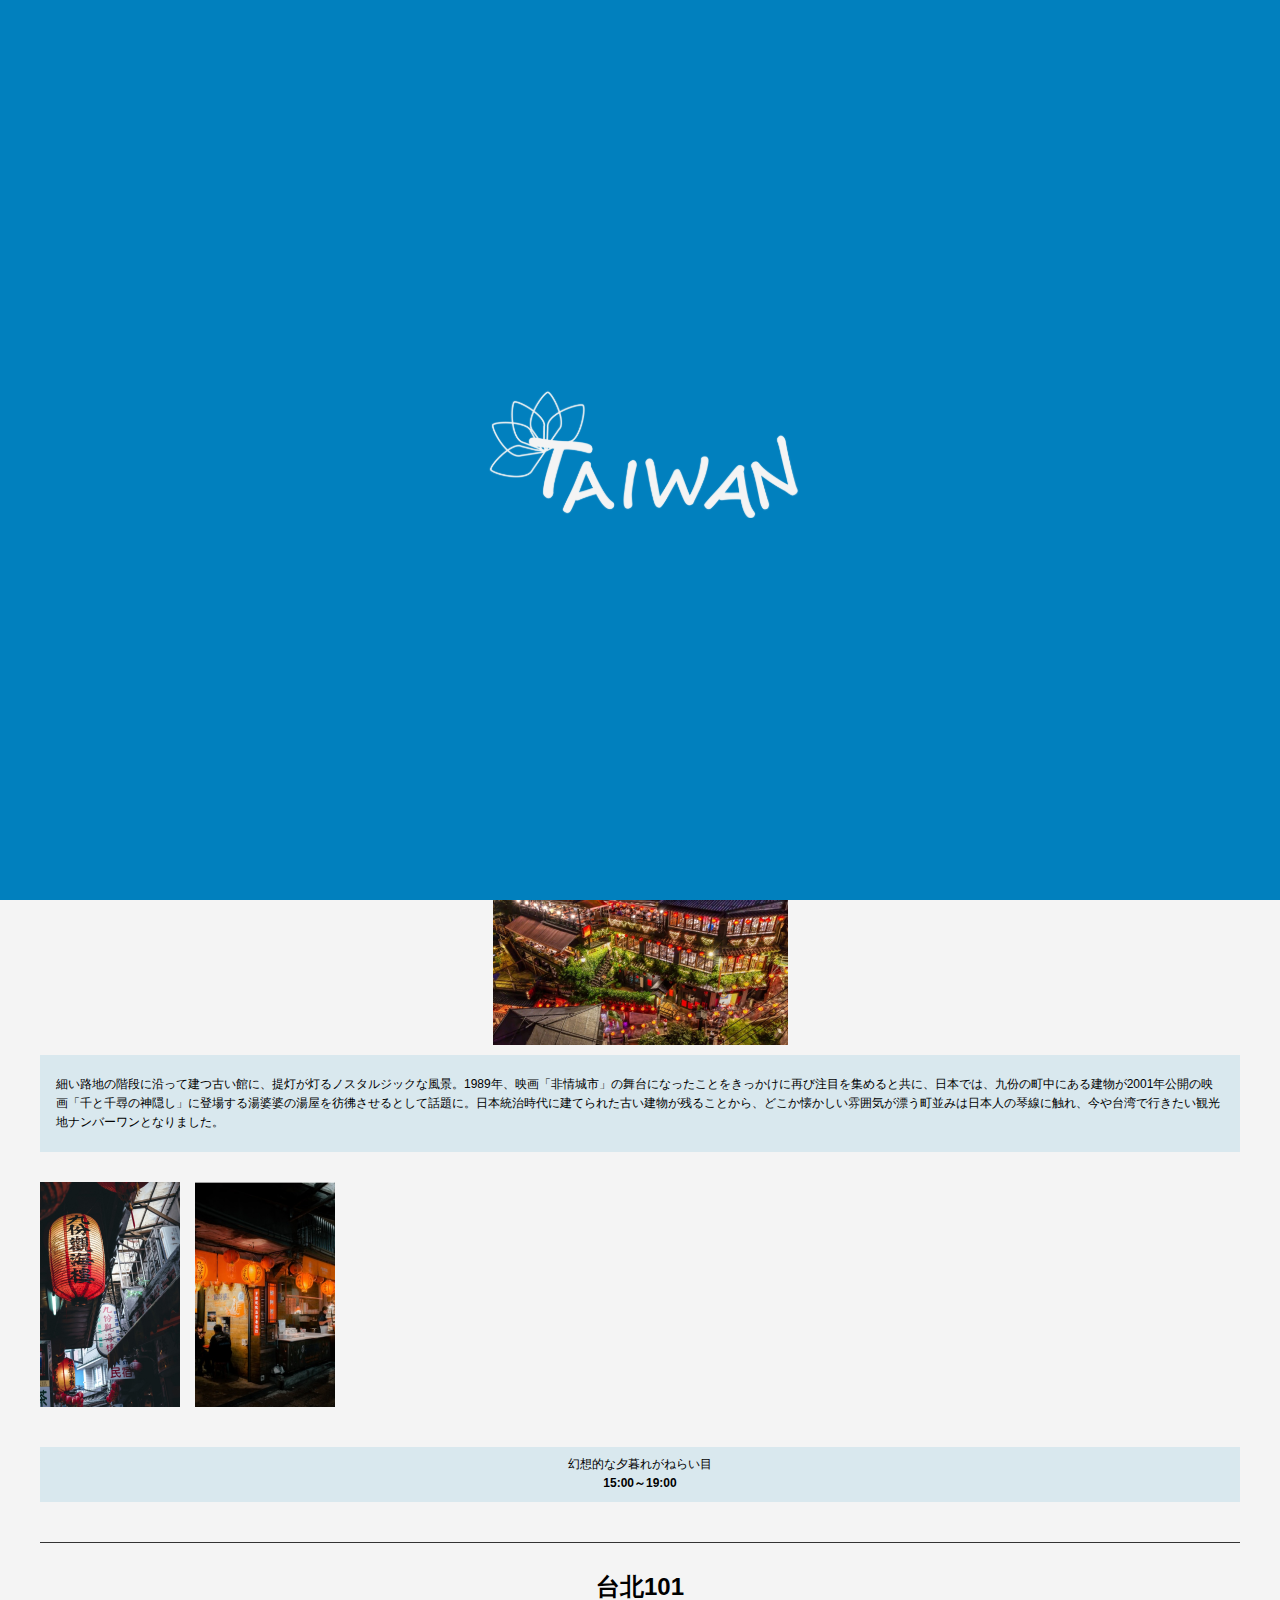
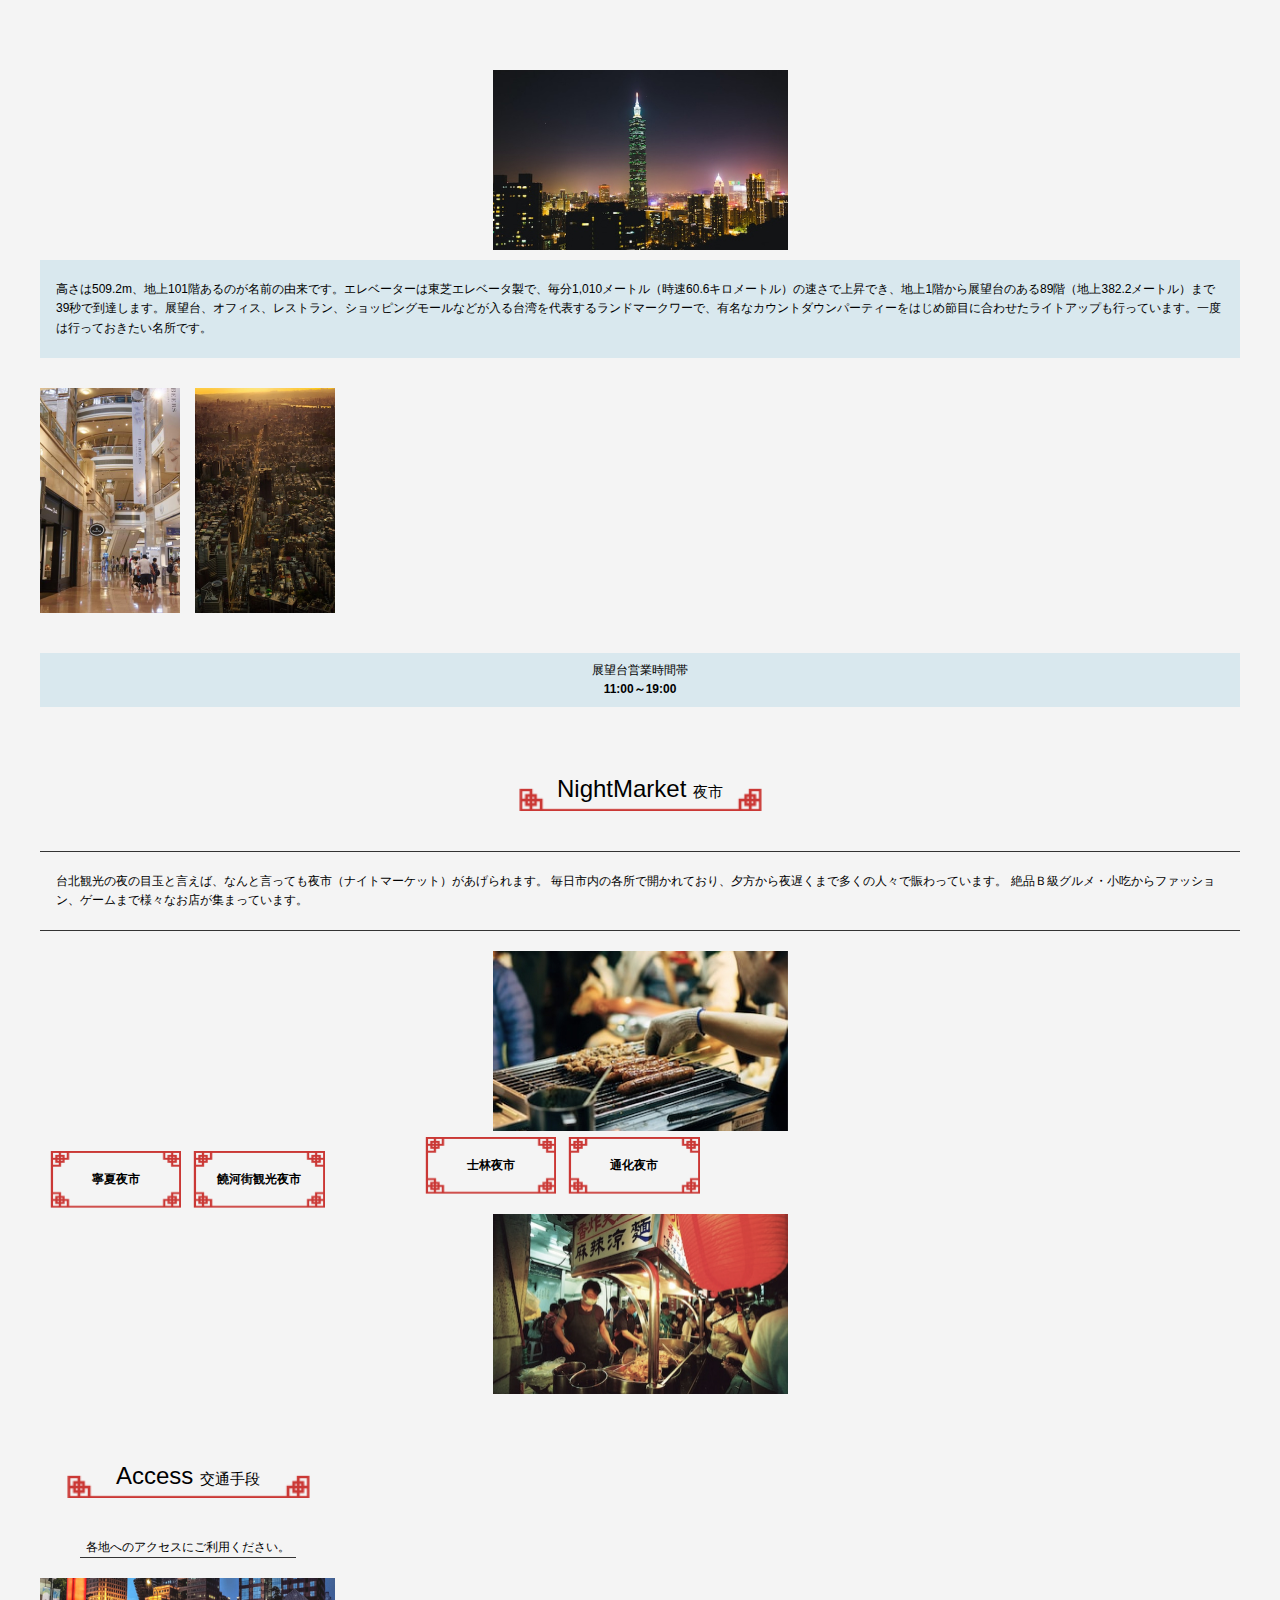
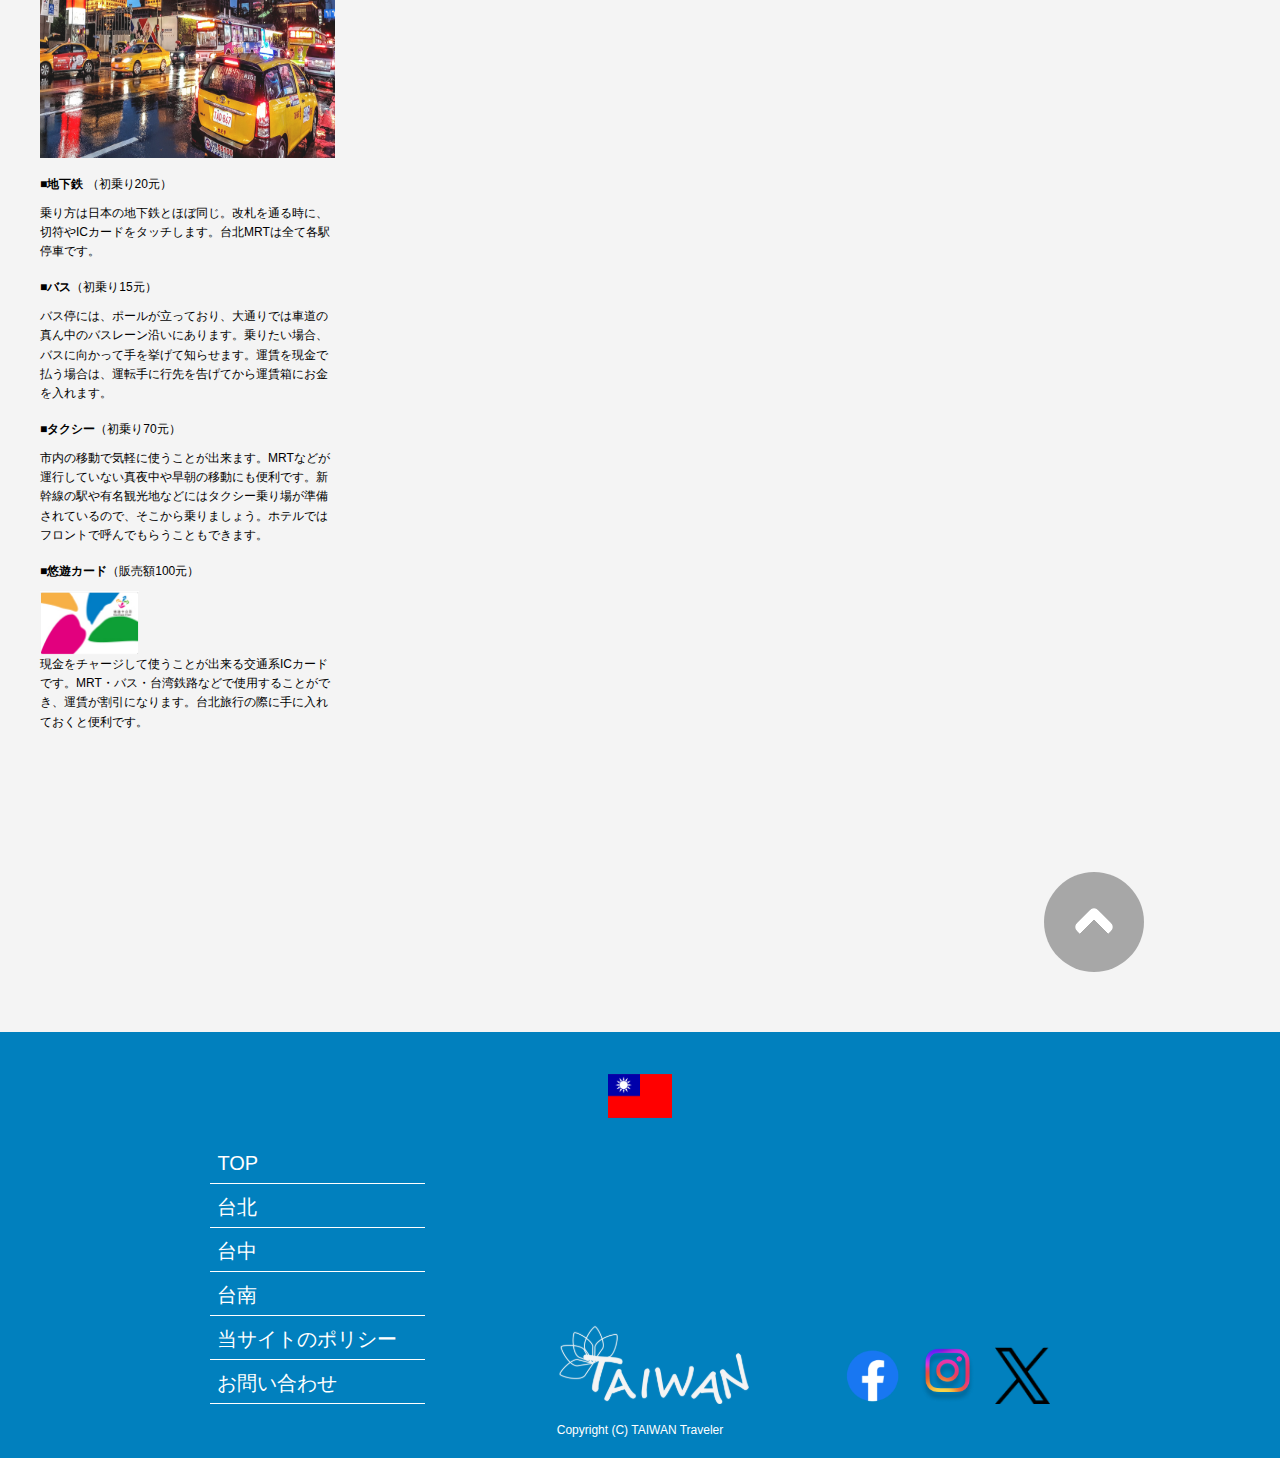
<file: 台北/index.html>
<!DOCTYPE html>
<html lang="ja">

<head>
  <meta charset="UTF-8">
  <meta name="viewport" content="width=device-width, initial-scale=1.0">

  <link rel="stylesheet" href="css/destyle.css">
  <link rel="stylesheet" href="css/style.css">
  <link rel="stylesheet" href="../common/css/style.css">
  <title>Taipei</title>
</head>

<body>
  <header>
    <h1 id="taipei">

    </h1>
    <p id="taipei_header_text">
      台北市は台湾の中心地です。活気にあふれる街台北では、さまざまな建物や台北を生きる人々の美しい風景を見ることができます。
    </p>
    <nav class="gMenu">
      <a href="#"><img src="../common/images/drawer_icon.svg" alt="">
      </a>
      <!-- メニュー開閉用 -->
      <input type="checkbox" id="menu-btn" class="menu-btn">
      <!-- アイコン作成用 -->
      <label class="menu-icon" for="menu-btn"></label>



      <ul class="menu">
        <li class="mini_logo"></li>
        <li><a href="index.html">TOP</a></li>
        <li><a href="../台北/index.html" alt="台北">台北</a></li>
        <li><a href="../台中/index.html" alt="台中">台中</a></li>
        <li><a href="../台南/index.html" alt="台南">台南</a></li>

      </ul>
    </nav>
    <div class="header_logo">
      <a href="#top"><img src="../common/images/logo.svg" alt="taiwan">
      </a>
    </div>

  </header>
  <!-- ローディング画面 -->

  <figure id="loading">
    <img alt="" src="../common/images/logo.svg" class="taiwan_logo">
  </figure>

  <!-- ここまで -->
  <main>
    <nav>
      <ol class="breadcrumb">
        <li><a href="../index.html">Top</a></li>
        <li><a href="">台北</a></li>
      </ol>
    </nav>


    <section class="attraction">
      <h2>Attraction
        <span class="sub">観光名所</span>
      </h2>
      <h3>九份</h3>
      <img class="h3_image1" src="images/taipei_attraction_main.jpg" alt="九份">
      <p class="at_1">
        細い路地の階段に沿って建つ古い館に、提灯が灯るノスタルジックな風景。1989年、映画「非情城市」の舞台になったことをきっかけに再び注目を集めると共に、日本では、九份の町中にある建物が2001年公開の映画「千と千尋の神隠し」に登場する湯婆婆の湯屋を彷彿させるとして話題に。日本統治時代に建てられた古い建物が残ることから、どこか懐かしい雰囲気が漂う町並みは日本人の琴線に触れ、今や台湾で行きたい観光地ナンバーワンとなりました。
      </p>
      <div id="attraction_sub">
        <div class="side_by">
          <img class="h3_image3" src="images/taipei_attraction_sub1.jpg" alt="">
        </div>
        <div class="side">
          <img class="h3_image3" src="images/taipei_attraction_sub2 (2).jpg" alt="">

        </div>
      </div>

      <div class="time">
        <p>幻想的な夕暮れがねらい目</p>
        <p class="p_t">15:00～19:00</p>
      </div>


      <h3 class="taipei_101">台北101</h3>
      <img class="h3_image1" src="images/taipei101_main.jpg" alt="台北101">
      <p class="at_2">
        高さは509.2m、地上101階あるのが名前の由来です。エレベーターは東芝エレベータ製で、毎分1,010メートル（時速60.6キロメートル）の速さで上昇でき、地上1階から展望台のある89階（地上382.2メートル）まで39秒で到達します。展望台、オフィス、レストラン、ショッピングモールなどが入る台湾を代表するランドマークワーで、有名なカウントダウンパーティーをはじめ節目に合わせたライトアップも行っています。一度は行っておきたい名所です。
      </p>

      <div id="attraction_101">
        <div class="attraction_101">
          <div class="side_by">
            <img class="h3_image3" src="images/taipei101_sub1.jpg" alt="台北101_1">
          </div>
          <div class="side">
            <img class="h3_image3" src="images/taipei101_sub2.jpg" alt="台北101_2">

          </div>
        </div>
      </div>

      <div class="time">
        <p>展望台営業時間帯</p>
        <p class="p_t">11:00～19:00</p>
      </div>

    </section>

    <section class="nightmarket">
      <h2>NightMarket <span class="sub">夜市</span>
      </h2>

      <p class="nm_p">台北観光の夜の目玉と言えば、なんと言っても夜市（ナイトマーケット）があげられます。 毎日市内の各所で開かれており、夕方から夜遅くまで多くの人々で賑わっています。
        絶品Ｂ級グルメ・小吃からファッション、ゲームまで様々なお店が集まっています。</p>

      <img class="h3_image1" src="images/taipei_nm_main.jpg" alt="">
      <div id="mordal">
        <button id="mordal_1" class="mordal_1">寧夏夜市</button>
        <button id="mordal_2" class="mordal_2">饒河街観光夜市</button>
        <button id="mordal_3" class="mordal_3">士林夜市</button>
        <button id="mordal_4" class="mordal_4">通化夜市</button>
      </div>

      <dialog id="md_1">
        <button id="closebtn"><img src="../common/images/mordal_close.png" alt=""></button>
        <section>
          <h3 class="mordal1">寧夏夜市</h3>
          <div class="mordal_pbox">
            <img class="md" src="images/md/taipei_mordal3.jpg" alt="">
            <p class="mordal_p">
              "寧夏路夜市は台湾伝統の屋台料理やB級グルメがメインの夜市です。特に大同区の圓環付近には懐かしいグルメがたくさん集まっているので、思う存分味わいましょう。また、ここの夜市は歩道と車道が分かれているので、食事やショッピングに便利です。食の夜市とも言われる寧夏路夜市には毎日、大勢の人々が訪れています。"
            </p>
            <p class="mo_time">営業時間：17:00 〜 25:00</p>
          </div>
        </section>
      </dialog>

      <dialog id="md_2">
        <section>
          <button id="closebtn2"><img src="../common/images/mordal_close.png" alt=""></button>
          <h3 class="mordal1">饒河街観光夜市</h3>
          <div class="mordal_pbox">
            <img class="md" src="images/md/taipei_mordal4.jpg" alt="">
            <p class="mordal_p">
              饒河街観光夜市は、屋台料理から雑貨や生活用品も扱う夜市です。手ごろな値段が魅力的で、多くの人々で賑わいます。最も観光客に人気があるのは「藥燉排骨」「胡椒餅」「水煎包」。行列ができる程の人気料理です。他には「麻辣臭豆腐」「牛肉麵」「天婦羅」など台湾の伝統的な屋台料理も定番です。　
            </p>
            <p class="mo_time">営業時間：17:00 〜 23:00</p>
          </div>
        </section>
      </dialog>

      <dialog id="md_3">
        <section>
          <button id="closebtn3"><img src="../common/images/mordal_close.png" alt=""></button>
          <h3 class="mordal1">士林夜市</h3>
          <div class="mordal_pbox">
            <img class="md" src="images/md/taipei_mordal1.jpg" alt="">
            <p class="mordal_p">
              ここは市内で最も規模が大きく知名度の高い夜市です。台湾のおいしい屋台グルメからユニークな雑貨まで、ありとあらゆるものが売られています。その種類の豊富さと敷地の広さ、歴史、そして夜遊びスポットとしての人気度は、何から何まで台北ナンバーワン。絶対にはずせない魅惑スポットです。
            </p>
            <p class="mo_time">営業時間：17:00 〜 23:00</p>
          </div>
        </section>
      </dialog>
      <dialog id="md_4">
        <section>
          <button id="closebtn4"><img src="../common/images/mordal_close.png" alt=""></button>
          <h3 class="mordal1">通化夜市</h3>
          <div class="mordal_pbox">
            <img class="md" src="images/md/taipei_mordal2.jpg" alt="">
            <p class="mordal_p">
              台北の他の夜市と比べると小規模ではあるものの、食べ物においてはどの夜市にも決して劣りません。有名な駱記小炒（炒め物）、裕品元の氷火湯円、平価鉄板焼、通化夜市の揚げサツマイモボールは、ぜひとも賞味したい特色的な伝統軽食です。マッサージ店もたくさんあり、1日の終わりに最適な夜市です。
            </p>

            <p class="mo_time">営業時間：17:00 〜 24:00</p>
          </div>
        </section>
      </dialog>
      <!-- モーダルここまで -->
      <img class="h3_image1" src="images/taipei_nm_main2.jpg" alt="">
    </section>
    <section class="access">
      <h2>Access
        <span class="sub">交通手段</span>
      </h2>
      <p class="ac_p">&nbsp各地へのアクセスにご利用ください。&nbsp</p>

      <img class="h3_image2" src="images/taipei_access.jpg" alt="">
      <h4>■地下鉄 <span class="access">（初乗り20元）</span></h4>
      <p>乗り方は日本の地下鉄とほぼ同じ。改札を通る時に、切符やICカードをタッチします。台北MRTは全て各駅停車です。</p>
      <h4>■バス<span class="access">（初乗り15元）</span></h4>
      <p>バス停には、ポールが立っており、大通りでは車道の真ん中のバスレーン沿いにあります。乗りたい場合、バスに向かって手を挙げて知らせます。運賃を現金で払う場合は、運転手に行先を告げてから運賃箱にお金を入れます。</p>
      <h4>■タクシー<span class="access">（初乗り70元）</span></h4>
      <p>
        市内の移動で気軽に使うことが出来ます。MRTなどが運行していない真夜中や早朝の移動にも便利です。新幹線の駅や有名観光地などにはタクシー乗り場が準備されているので、そこから乗りましょう。ホテルではフロントで呼んでもらうこともできます。
      </p>
      <h4>■悠遊カード<span class="access">（販売額100元）</span></h4>
      <img class="card" src="images/taipei_accsess_sub.jpg" alt="">
      <p class="ac_last">現金をチャージして使うことが出来る交通系ICカードです。MRT・バス・台湾鉄路などで使用することができ、運賃が割引になります。台北旅行の際に手に入れておくと便利です。</p>
    </section>
  </main>
  <div class="btn_sp">
    <div class="btn_king_wrapper">
      <button class="top_go"><a href="#"></a></button>
    </div>
  </div>

  <!-- footer部分 -->
  <footer>
    <div class="king_wrapper">
      <div class="flag"><img src="../common/images/national_flag.svg" alt=""></div>
      <div class="wrapper">
        <ul class="footer_menu">
          <li><a href="../index.html">top</a></li>
          <li><a href="台北/index.html">台北</a></li>
          <li><a href="../台中/index.html">台中</a></li>
          <li><a href="../台南/index.html">台南</a></li>
          <li><a href="#">当サイトのポリシー</a></li>
          <li><a href="#">お問い合わせ</a></li>
        </ul>

        <div class="pc_logo"><img src="../common/images/PC_logo.svg" alt="logo"></div>

        <ul class="sns_link">
          <li><img src="../common/images/footer_fb_icon.png" alt="facebookicon"></li>
          <li><img src="../common/images/footer_instaglam.png" alt="instglamicon"></li>
          <li><img src="../common/images/footer_x_icon.png" alt="xicon"></li>
        </ul>


      </div>
      <small>copyright (C) <span class="tm_upper">taiwan</span> traveler </small>
    </div>
  </footer>
  <script src="../common/js/main.js"></script>
  <script src="js/main.js"></script>
  <script src="../common/js/modal.js"></script>

</body>

</html>
</file>
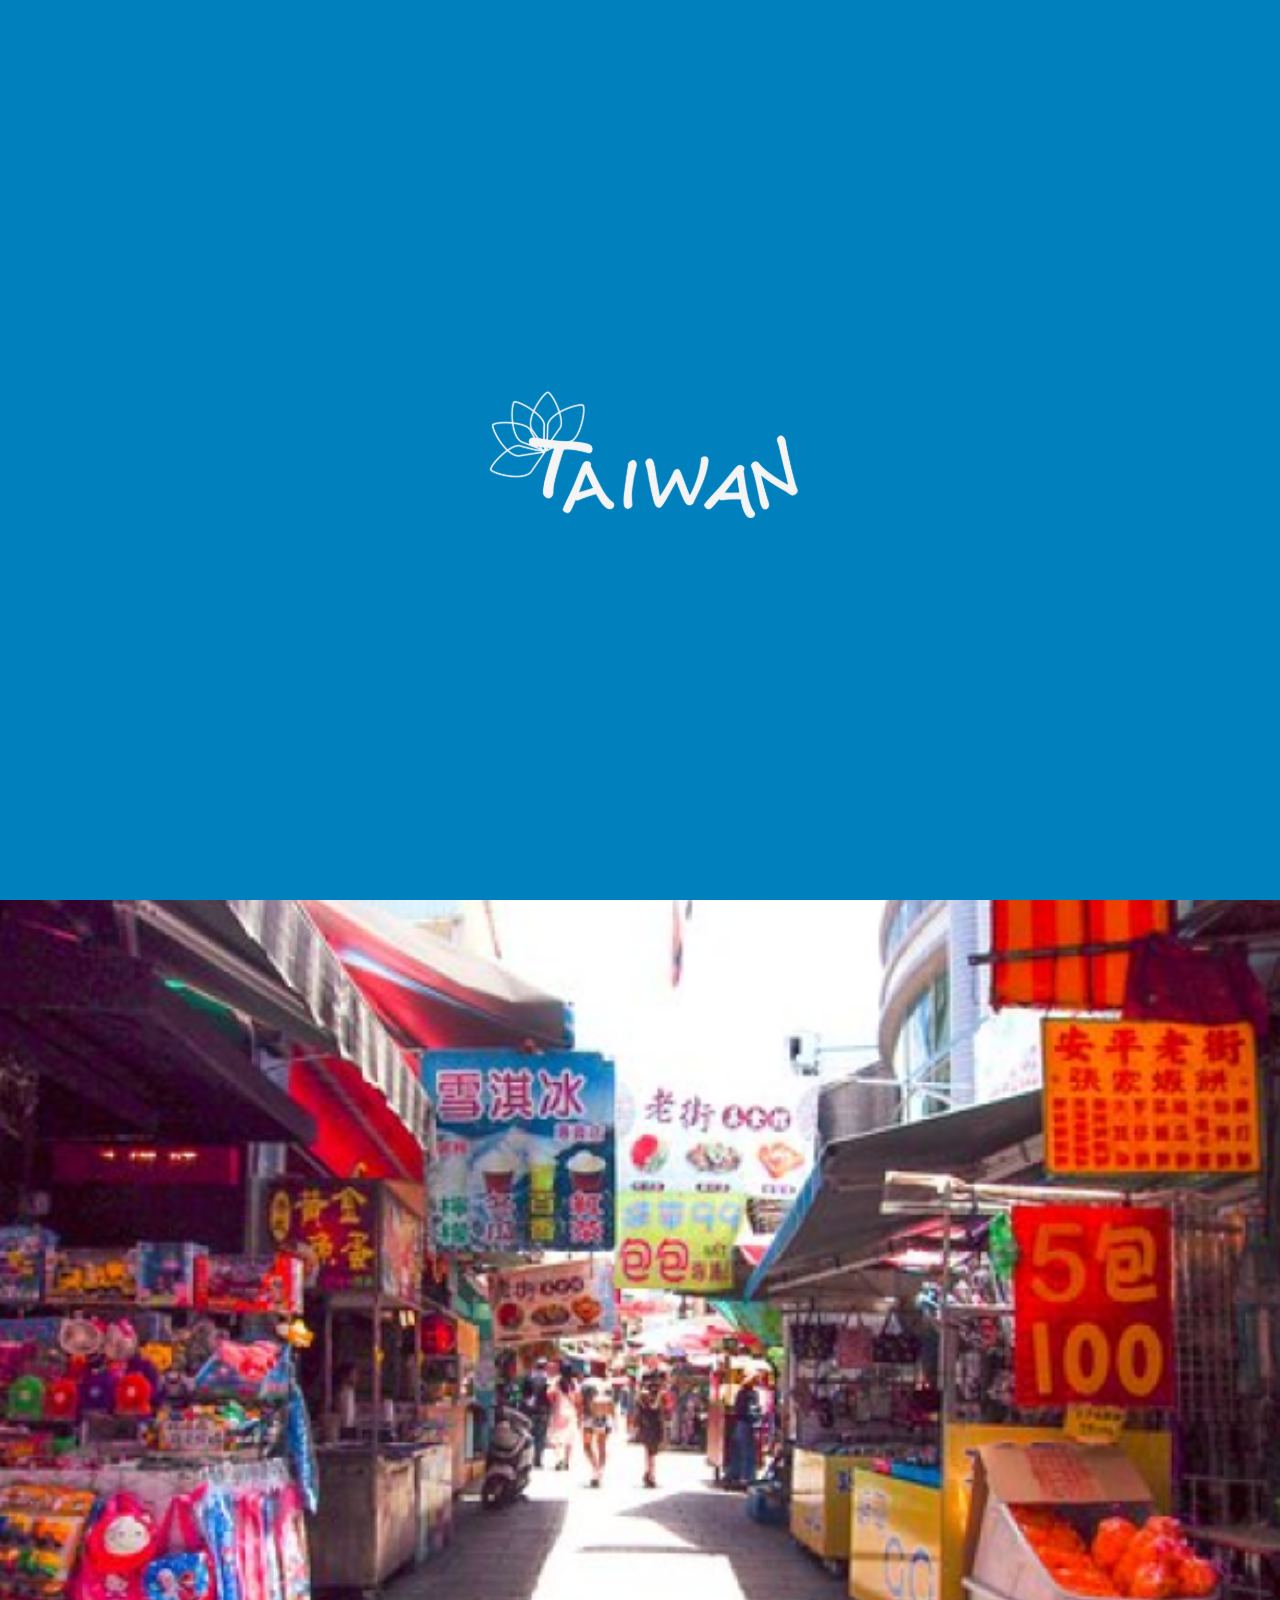
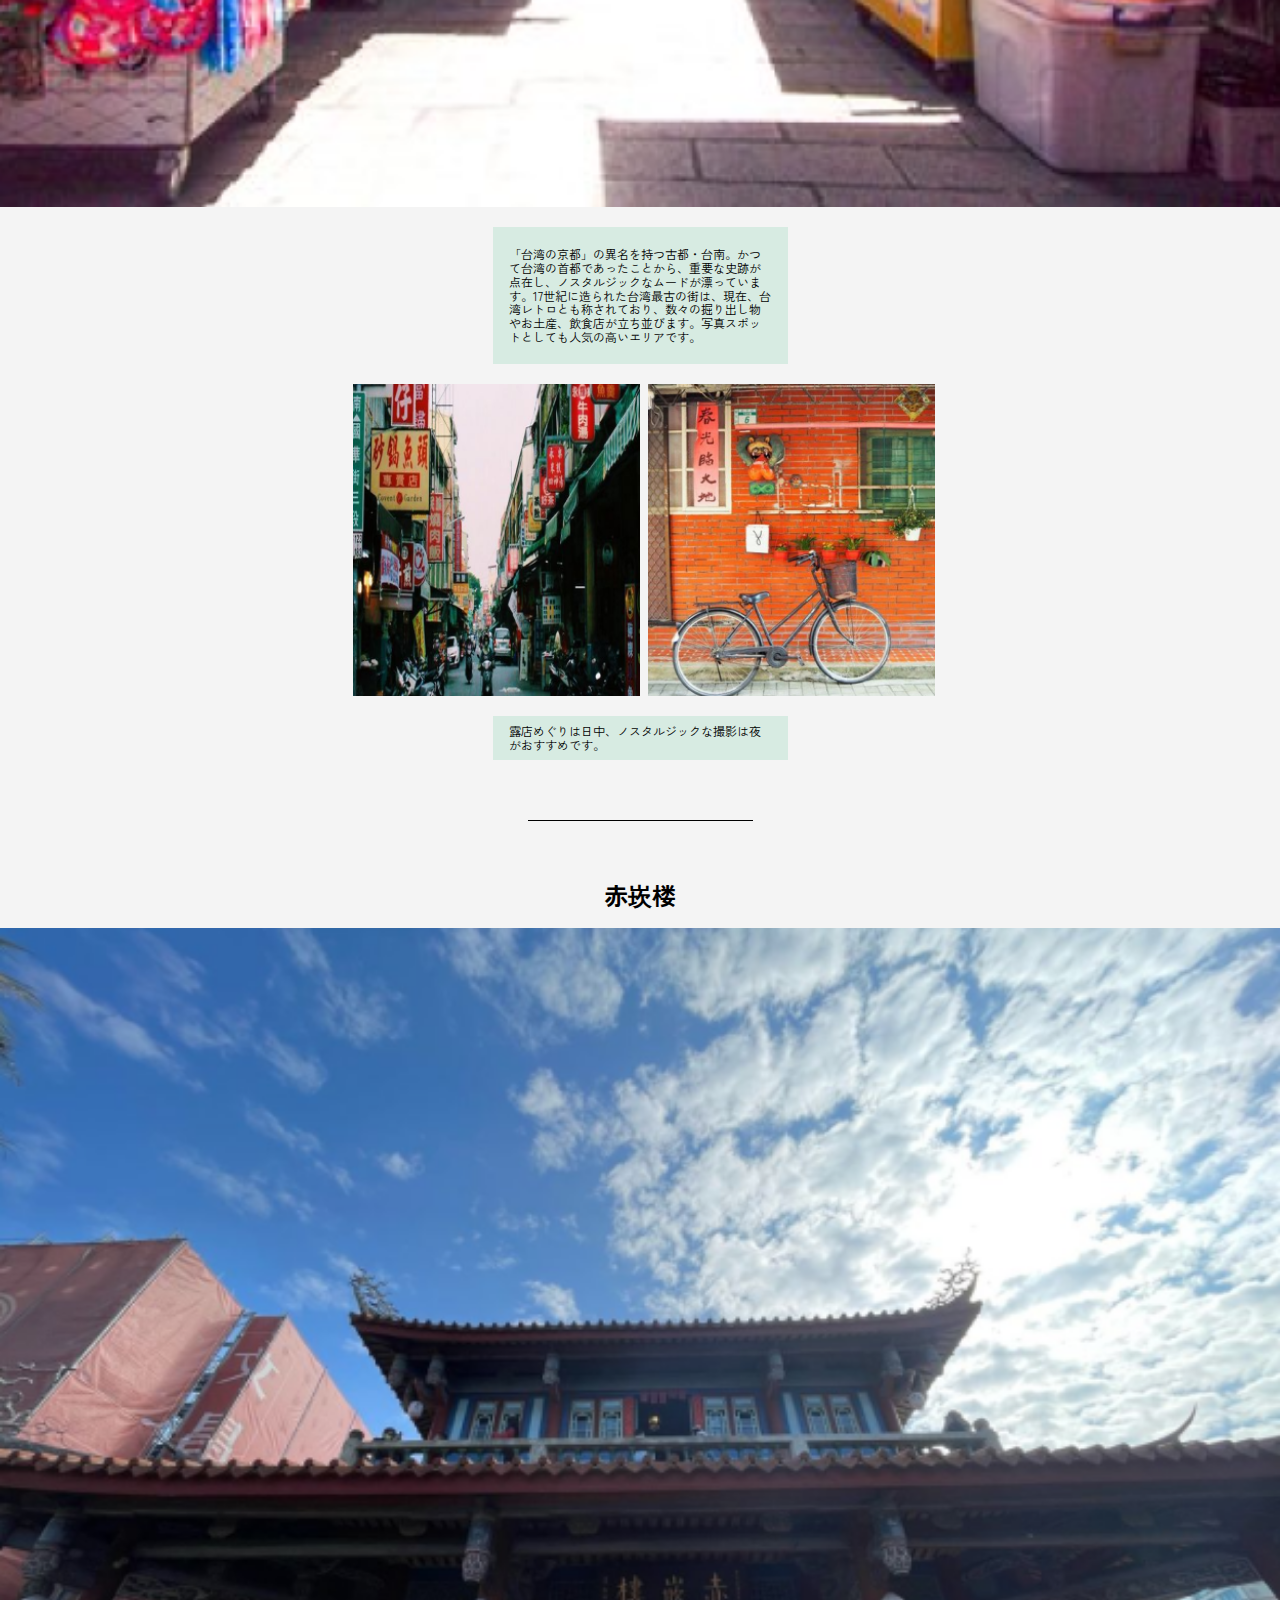
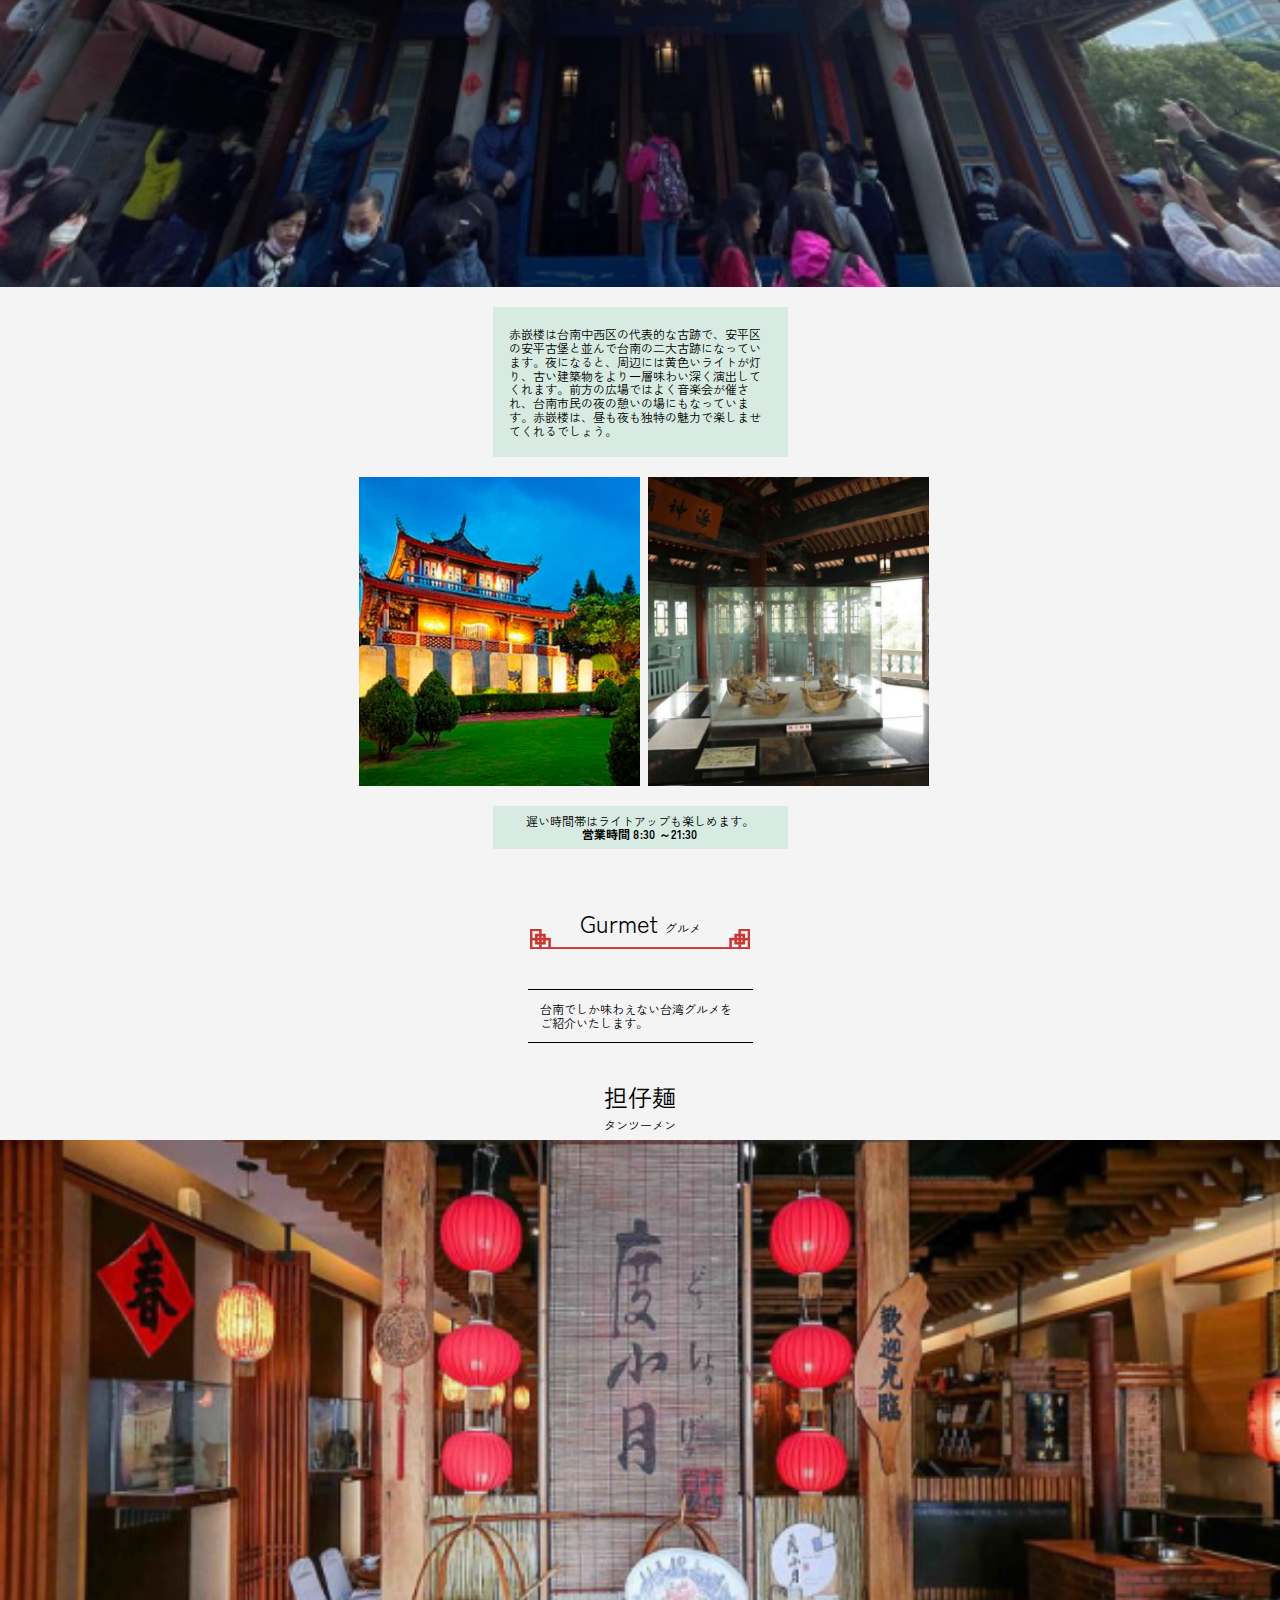
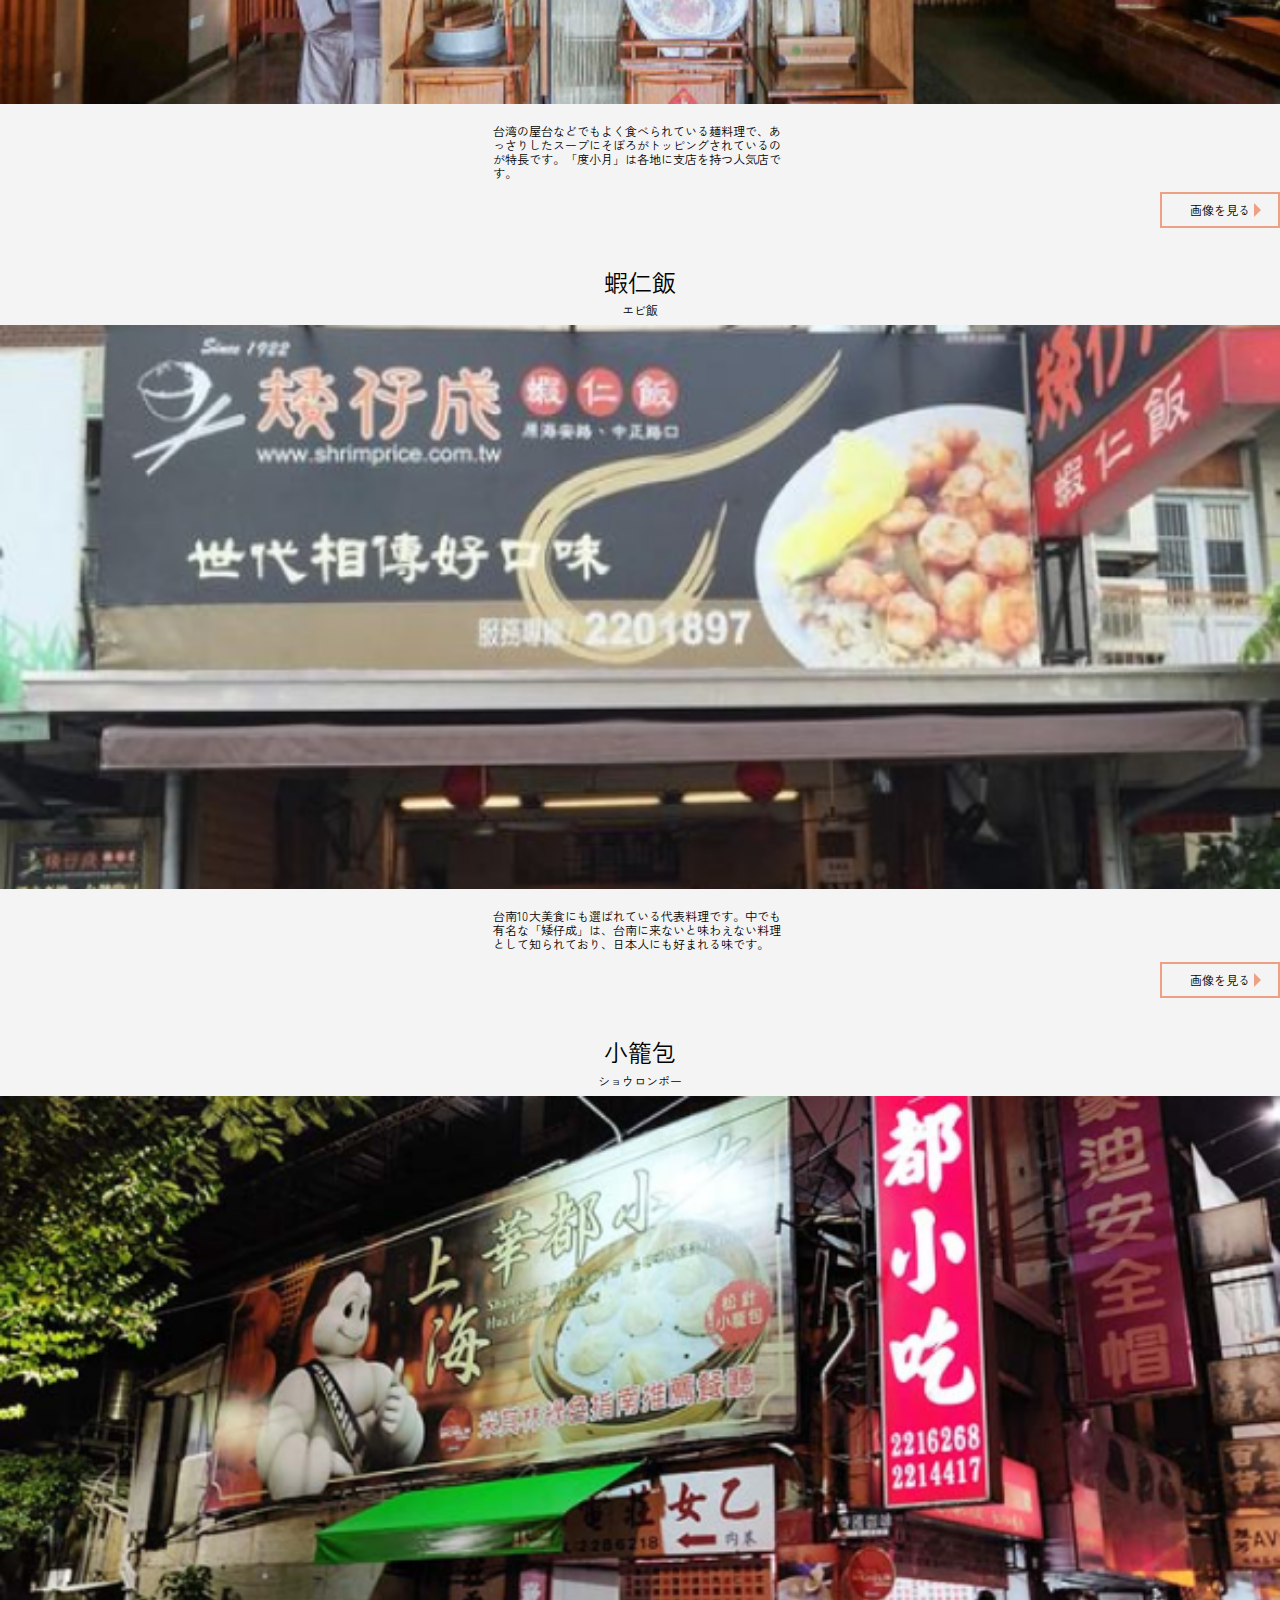
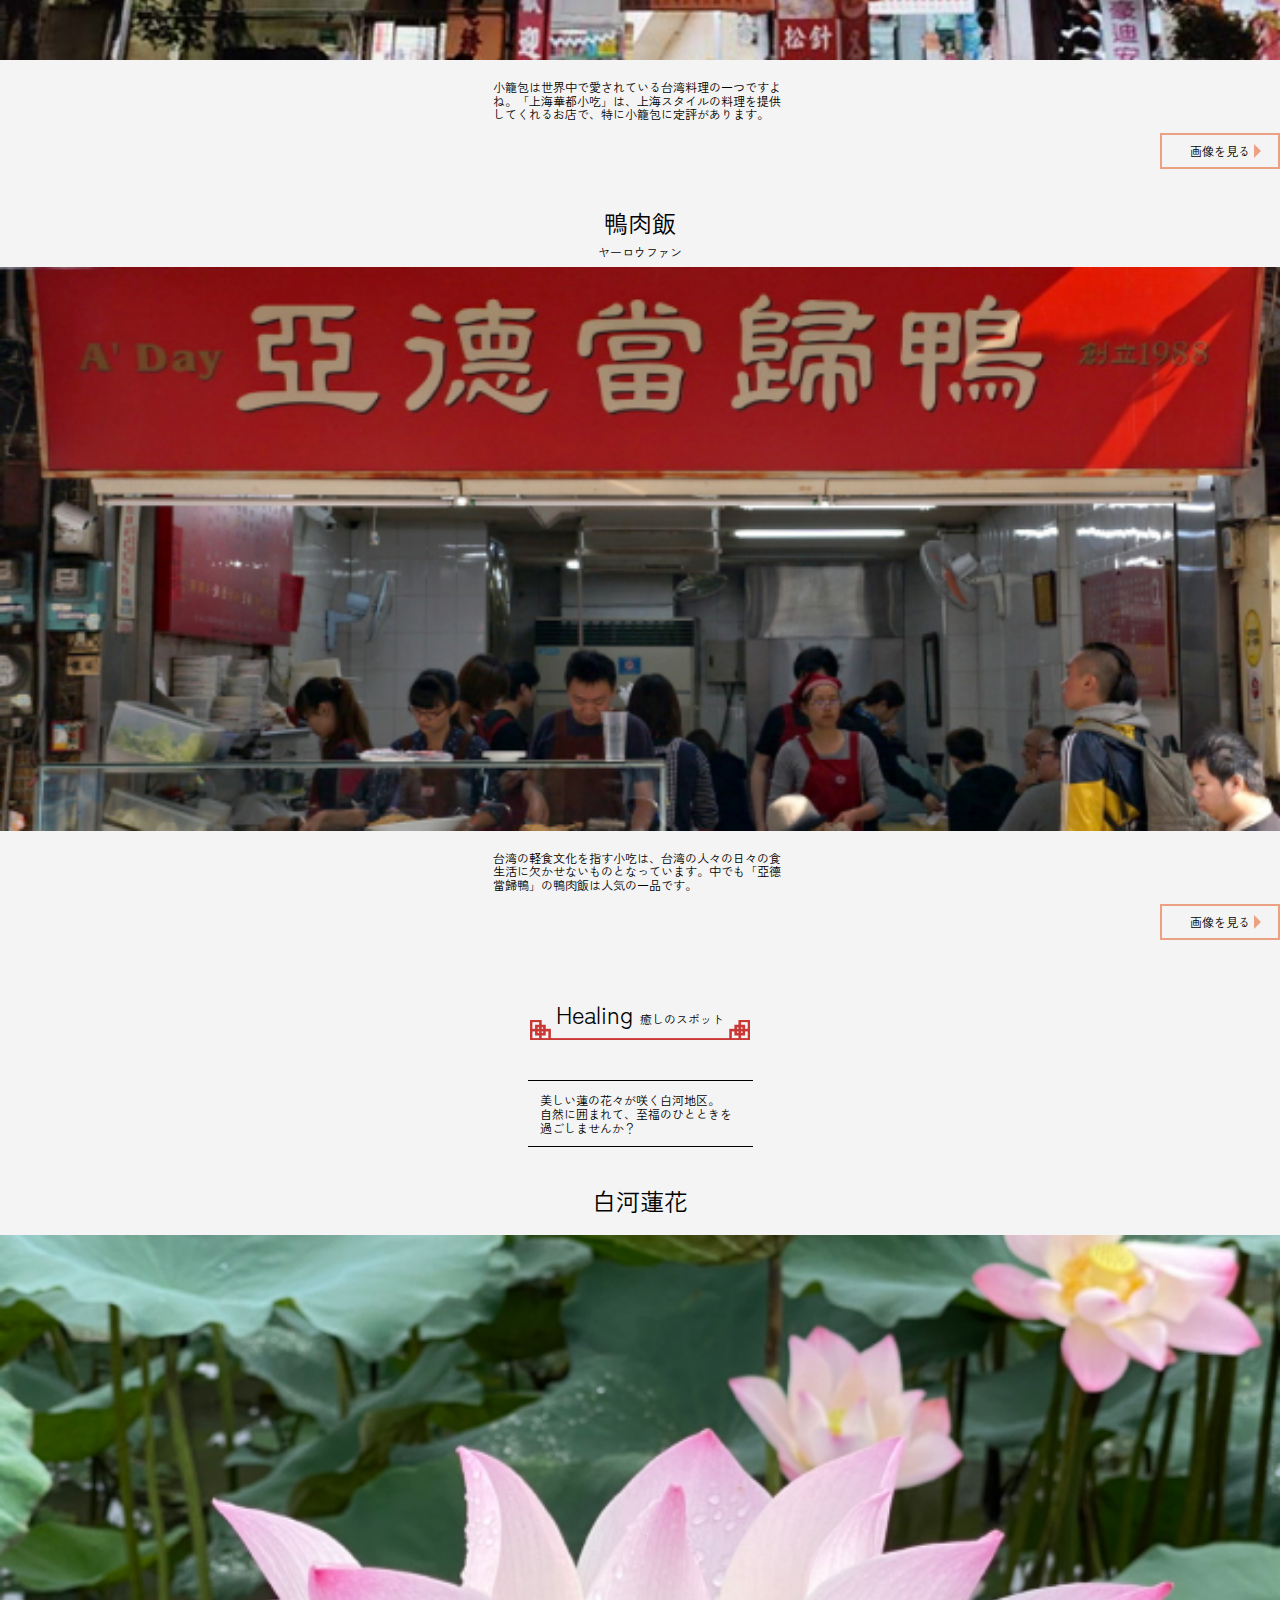
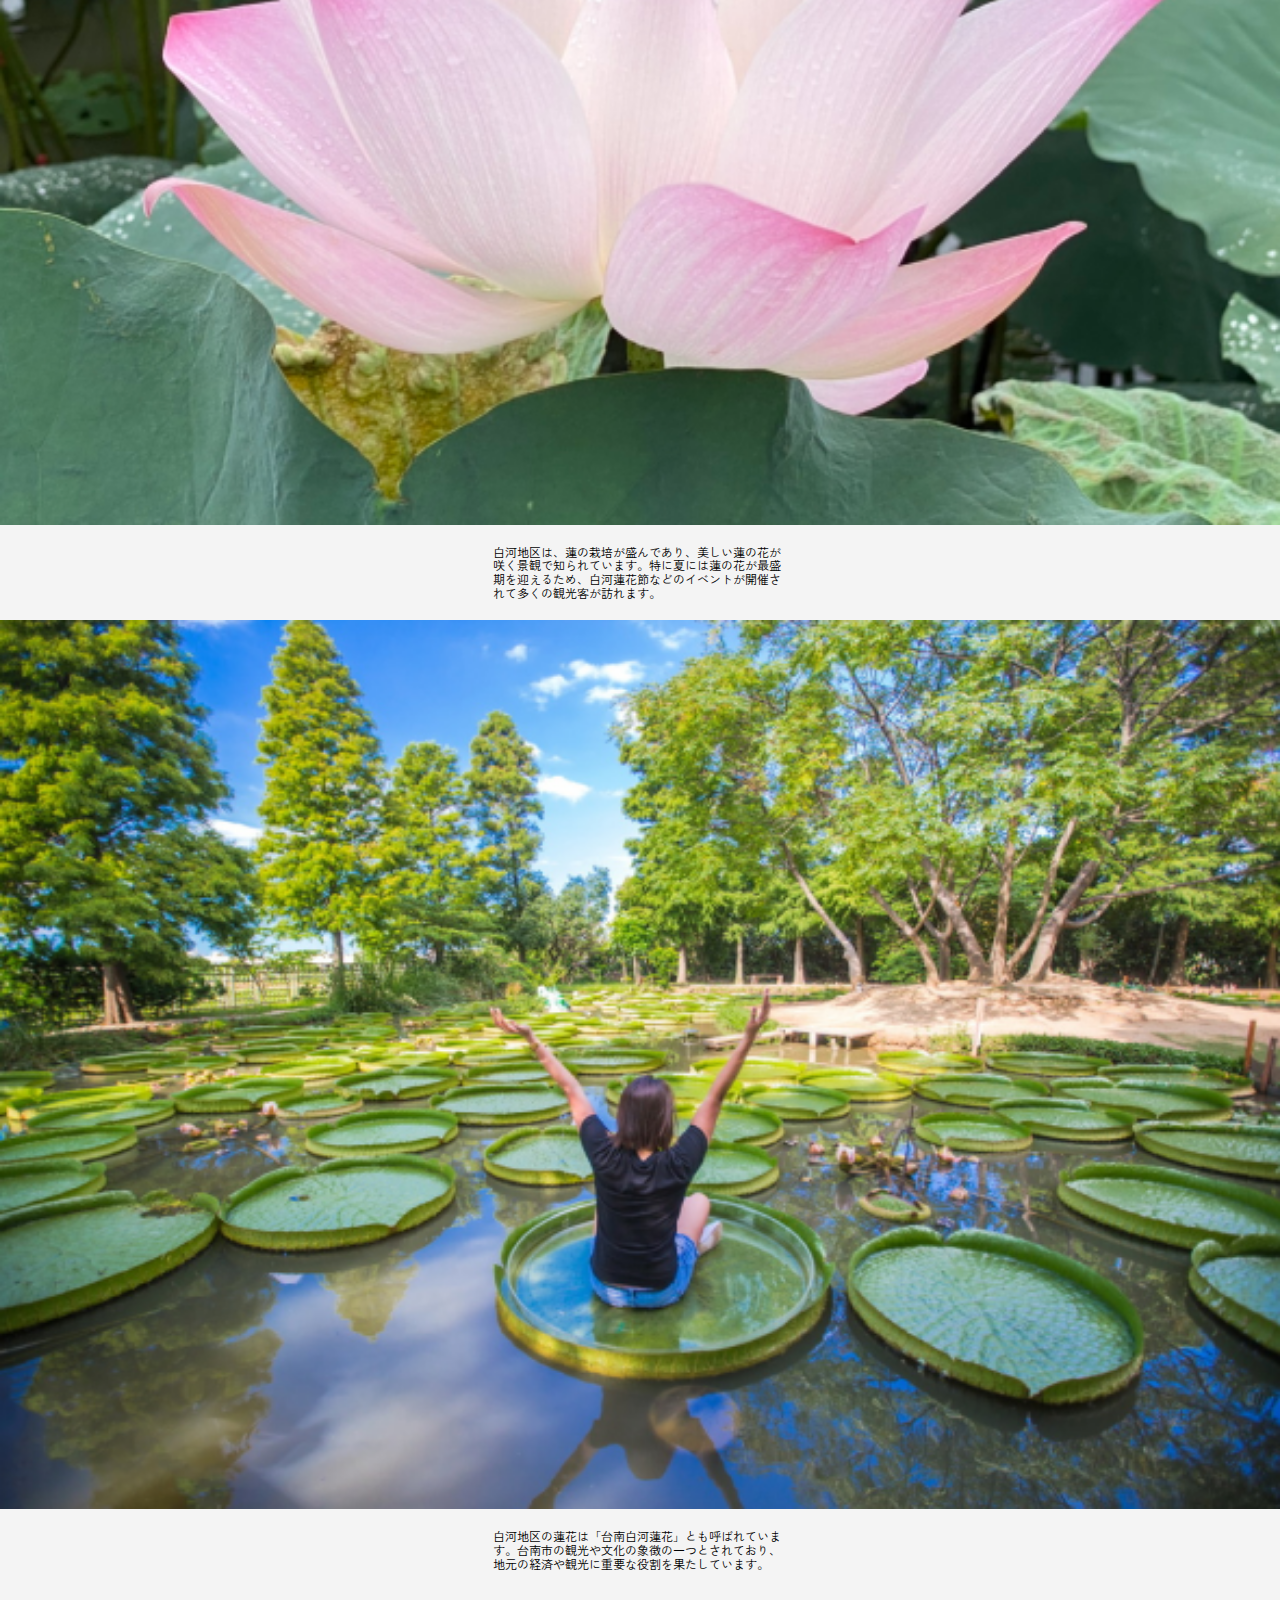
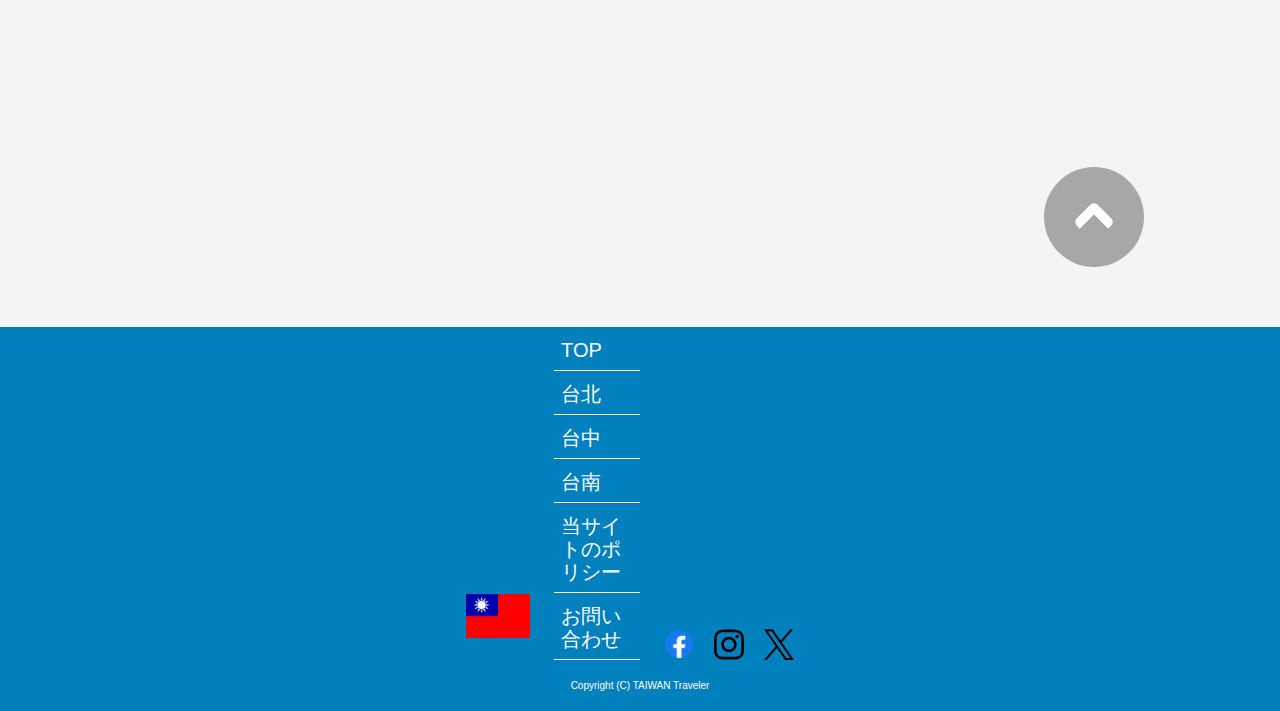
<file: 台南/index.html>
<!DOCTYPE html>
<html lang="ja">

<head>
  <meta charset="UTF-8">
  <meta name="viewport" content="width=device-width, initial-scale=1.0">
  <title>Document</title>
  <link rel="stylesheet" href="css/destyle.css">
  <link rel="stylesheet" href="../common/css/style.css">
  <link rel="stylesheet" href="css/style.css">
  <link rel="preconnect" href="https://fonts.googleapis.com">
  <link rel="preconnect" href="https://fonts.gstatic.com" crossorigin>
  <link href="https://fonts.googleapis.com/css2?family=Zen+Kaku+Gothic+New&display=swap" rel="stylesheet">
  <script src="js/main.js"></script>
</head>


<body>
  <header>
    <!-- 左上小さいロゴ -->

    <div class="header_logo">
      <a href="../index.html"><img src="images/ロゴ画像.svg" alt="taiwan">
      </a>
    </div>

    <nav class="gMenu">
      <a href="../index.html"><img src="images/drawer_icon.svg" alt="">
      </a>
      <!-- メニュー開閉用 -->
      <input type="checkbox" id="menu-btn" class="menu-btn">
      <!-- アイコン作成用 -->
      <label class="menu-icon" for="menu-btn"></label>


      <ul class="menu">
        <li class="mini_logo"></li>
        <li><a href="../index.html">TOP</a></li>
        <li><a href="../台北/index.html">台北</a></li>
        <li><a href="../台中/index.html">台中</a></li>
        <li><a href="../台南/index.html">台南</a></li>

      </ul>
    </nav>



    <!-- 背景画像 -->
    <h1>
      <img src="images/台南画像.svg" alt="taichu_logo" class="taichu_logo">
    </h1>

    <p class="taichutext">台湾の古都「台南」お寺などの史跡巡りや、リノベエリアの散策が楽しめる、新旧の魅力が交わる街です。</p>

  </header>
  <!-- ローディング画面 作業時コメントアウト推奨 -->

  <figure id="loading">
    <img src="../common/images/logo.svg" class="taiwan_logo">
  </figure>

  <!-- ここまで -->
  <main>

    <!-- パンくず -->

    <nav>
      <p class="breadcrumb"><a href="../index.html">トップ</a>＞台南 </p>
    </nav>

    <div class="title">
      <h2 class="act">Attraction
        <span class="sippo">観光名所</span>
      </h2>
    </div>
    <h3>安平老街</h3>
    <div class="logo33">
      <img class="logo3" src="images/安平老街画像.png" ait="背景画像">
    </div>
    <div class="h55">
      <p class="blue">
        「台湾の京都」の異名を持つ古都・台南。かつて台湾の首都であったことから、重要な史跡が点在し、ノスタルジックなムードが漂っています。17世紀に造られた台湾最古の街は、現在、台湾レトロとも称されており、数々の掘り出し物やお土産、飲食店が立ち並びます。写真スポットとしても人気の高いエリアです。
      </p>
    </div>
    <!-- 囲み -->
    <div class="kakomi">
      <div class="logo44">
        <img class="logo4" src="images/安平老街サブ画像1.png" ait="背景画像">
      </div>
      <div class="logo55">
        <img class="logo5" src="images/安平老街サブ画像2.png" ait="背景画像">
      </div>
    </div>

    <p class="blue2">露店めぐりは日中、ノスタルジックな撮影は夜がおすすめです。</p>
    <hr class="hr2">
    <h3>赤崁楼</h3>
    <div class="logo66">
      <img class="logo6" src="images/赤崁楼画像.png" ait="背景画像">
    </div>
    <p class="blue">
      赤嵌楼は台南中西区の代表的な古跡で、安平区の安平古堡と並んで台南の二大古跡になっています。夜になると、周辺には黄色いライトが灯り、古い建築物をより一層味わい深く演出してくれます。前方の広場ではよく音楽会が催され、台南市民の夜の憩いの場にもなっています。赤嵌楼は、昼も夜も独特の魅力で楽しませてくれるでしょう。
    </p>
    <div class="kakomi">
      <div class="logo77">
        <img class="logo7" src="images/赤崁楼サブ画像1.png" ait="背景画像">
      </div>
      <div class="logo88">
        <img class="logo8" src="images/赤崁楼サブ画像2.png" ait="背景画像">
      </div>
    </div>
    <p class="black">遅い時間帯はライトアップも楽しめます。<br><b> 営業時間 8:30 ～21:30</b></p>
    <div class="title">
      <h2>Gurmet <span class="sippo">グルメ</span></h2>
    </div>
    <hr class="hr">
    <p class="setume">台南でしか味わえない台湾グルメをご紹介いたします。</p>
    <hr class="hr">
    <h4>担仔麺</h4>
    <p class="hurigana">タンツーメン</p>
    <div class="logo99">
      <img class="logo9" src="images/度小月画像.png" ait="背景画像">
    </div>
    <p class="white">台湾の屋台などでもよく食べられている麺料理で、あっさりしたスープにそぼろがトッピングされているのが特長です。「度小月」は各地に支店を持つ人気店です。</p>
    <button class="arrow-button" id="btn1">画像を見る</button>

    <h4>蝦仁飯</h4>
    <p class="hurigana">エビ飯</p>
    <div class="logo100">
      <img class="logo10" src="images/矮仔成画像.png" ait="背景画像">
    </div>
    <p class="white">台南10大美食にも選ばれている代表料理です。中でも有名な「矮仔成」は、台南に来ないと味わえない料理として知られており、日本人にも好まれる味です。</p>
    <button class="arrow-button">画像を見る</button>
    <h4>小籠包</h4>
    <p class="hurigana">ショウロンポー</p>
    <div class="logo111">
      <img class="logo11" src="images/上海華都小吃画像.png" ait="背景画像">
    </div>
    <p class="white">小籠包は世界中で愛されている台湾料理の一つですよね。「上海華都小吃」は、上海スタイルの料理を提供してくれるお店で、特に小籠包に定評があります。</p>
    <button class="arrow-button">画像を見る</button>
    <h4>鴨肉飯</h4>
    <p class="hurigana">ヤーロウファン</p>
    <div class="logo122">
      <img class="logo12" src="images/亞德當歸鴨画像.png" ait="背景画像">
    </div>
    <p class="white">台湾の軽食文化を指す小吃は、台湾の人々の日々の食生活に欠かせないものとなっています。中でも「亞德當歸鴨」の鴨肉飯は人気の一品です。</p>
    <button class="arrow-button">画像を見る</button>
    <div class="title">
      <h2>Healing <span class="sippo">癒しのスポット</span></h2>
    </div>
    <hr class="hr">
    <p class="setume">美しい蓮の花々が咲く白河地区。
      <br>自然に囲まれて、至福のひとときを過ごしませんか？
    </p>
    <hr class="hr">
    <h4>白河蓮花</h4>
    <div class="logo133">
      <img class="logo13" src="images/蓮画像1.png" ait="背景画像">
    </div>
    <p class="white2">白河地区は、蓮の栽培が盛んであり、美しい蓮の花が咲く景観で知られています。特に夏には蓮の花が最盛期を迎えるため、白河蓮花節などのイベントが開催されて多くの観光客が訪れます。</p>
    <div class="logo144">
      <img class="logo14" src="images/蓮画像2.png" ait="背景画像">
    </div>
    <p class="white3">白河地区の蓮花は「台南白河蓮花」とも呼ばれています。台南市の観光や文化の象徴の一つとされており、地元の経済や観光に重要な役割を果たしています。</p>

  </main>
  <!--上に行くボタン  -->
  <div class="btn_sp">
    <div class="btn_king_wrapper">
      <button class="top_go"><a href="#"></a></button>
    </div>
  </div>
  <!-- footer部分 -->
  <footer>
    <div class="wrapper">
      <div class="flag"><img src="images/national_flag.svg" alt=""></div>
      <ul class="footer_menu">
        <li><a href="../index.html">top</a></li>
        <li><a href="../台北/index.html">台北</a></li>
        <li><a href="../台中/index.html">台中</a></li>
        <li><a href="../台南/index.html">台南</a></li>
        <li><a href="#">当サイトのポリシー</a></li>
        <li><a href="#">お問い合わせ</a></li>
      </ul>

      <ul class="sns_link">
        <li><img src="images/footer_fb_icon.png" alt="facebookicon"></li>
        <li><a href="#"><img src="images/footer_ig.svg" alt="instglamicon"></a></li>
        <li><img src="images/footer_x_icon.png" alt="xicon"></li>
      </ul>


    </div>
    <small>copyright (C) <span class="tm_upper">taiwan</span> traveler </small>
  </footer>

  <script src="../common/js/main.js"></script>

</body>

</html>
</file>
<file: common/css/style.css>
@charset "utf-8";

.zen-kaku-gothic-new-regular {
  font-family: "Zen Kaku Gothic New", sans-serif;
  font-weight: 400;
  font-style: normal;
}

header {
  background: url(../../トップ/images/top_header_bg.jpg) no-repeat right center/cover;
  height: 667px;
}

h1 img {
  width: 335px;
  height: 135px;
  margin: 160px 20px 372px;
}

.header_logo img {
  width: 100px;
  height: 39.6px;
  position: absolute;
  top: 0;
  left: 0;

}


/* Drawer Menu */
/* ↓チェックボックスが OFF の場合 */
/* nav 要素 画面上部に固定表示 */
.gMenu {
  /* 右上に固定・前面表示 */
  position: fixed;
  top: 0;
  right: 0;
  z-index: 99;
  width: 100%;
}

/* input 要素 チェックボックスを非表示 */
.menu-btn {
  display: none;
}

.gMenu img,
.menu-icon {
  /* 右上に絶対配置 */
  position: absolute;
  right: 5px;
  top: 16px;
  height: 48px;
  width: 48px;
  padding-top: 5px;

  /* ポインターの形状 指 */
  cursor: pointer;
  color: #fff;
}

/* ul 要素 メニュー */
.menu {
  color: #fff;
  background-color: #000;
  font-family: "Zen Kaku Gothic New";
  font-size: 20px;
  font-weight: bold;
  text-decoration: underline 0.3px;
  margin-bottom: 32px;
  text-align: center;
  /* 非表示 */
  overflow: hidden;
  /* 最大の高さ */
  max-height: 0;
  /* 非表示の際のアニメーション */
  transition: max-height 0.6s;
}

/* 1 つ目の li 要素 */
.menu li:first-of-type {
  padding-top: 120px;
}

/* a 要素 */
.menu a {
  display: block;
  /* padding-top: 24px; */
  margin-bottom: 28px;
  margin-top: 32px;
  text-decoration: none;
}

.menu a:hover {
  background-color: #000;
}

/* ↓チェックボックスが ON の場合 */
/* 非表示にしていた ul.menu を表示 */
.menu-btn:checked~.menu {
  max-height: inherit;
  height: 100vh;
  /* 元 0px */
}

.menu-btn:checked~.gMenu {
  background: transparent;
  /* ↑チェックボックスが OFF の場合 */
}




/* ローディングアニメーション */

/* ロゴの位置、背景設定 */
#loading {
  position: fixed;
  width: 100%;
  height: 100%;
  margin: 0;
  background-color: #0180BE;
  z-index: 555;
  top: 0;
  left: 0;
  display: flex;
  justify-content: center;
  align-items: center;
}

@keyframes taiwan_logo_loading {
  0% {
    opacity: 0
  }

  20% {
    opacity: 0.3;
  }

  40% {
    opacity: 0.6;
  }

  60% {
    opacity: 1;
  }

  100% {
    opacity: 0;
  }
}

.taiwan_logo {
  animation-name: taiwan_logo_loading;
  animation-duration: 4s;
  animation-iteration-count: infinite;
}

/* jsでクラスloadedを付与　その後設定した要素を消す */
.loaded {
  opacity: 1;
  visibility: hidden;
}

/* ここまで */

/* モーダル */
dialog {
  width: 100vw;
  background: #0180be;
  z-index: 99;
  position: fixed;
  top: 0px;
  padding: 8px;
}

dialog button img {
  position: absolute;
  top: 8px;
  right: 0px;
  transform: translate(-50%, -50%);
  width: 28px;
  height: 28px;
  margin: 8px;
}


/* topボタン */
html {
  scroll-behavior: smooth;
}

.btn_sp {
  background: #f4f4f4;
  height: 88px;
}

.btn_king_wrapper {
  max-width: 1024px;
  position: relative;
  margin: 0 auto;

}

.top_go {
  margin: 20px;
  margin-right: 8px;
  width: 48px;
  height: 48px;
  display: inline-block;
  background: #00000050;
  border-radius: 50%;
  position: absolute;
  top: 0px;
  right: 0px;
}

.top_go::before {
  content: "";
  width: 20px;
  height: 20px;
  border-top: 5px solid #fff;
  border-left: 5px solid #fff;
  position: absolute;
  top: 35%;
  right: 30%;
  transform: rotate(45deg);
  border-radius: 20%;
}

.top_go a {
  display: inline-block;
  height: 48px;
  width: 48px;
  position: absolute;
  top: 0px;
  right: 0px;
}



/* footer部分　css */

footer {
  background: #0180BE;
  text-align: center;
  color: #fff;
  font-family: "Noto Sans JP", sans-serif;
}

.flag {
  margin-bottom: 20px;
}

footer ul,
small {
  margin: 20px 0;
}

.flag {
  padding-top: 20px;
}

footer ul {
  list-style: none;
  font-size: 12px;
  padding-left: 0px;
}

.footer_menu {
  width: 200px;
  margin: 0 auto;
  text-align: left;
}

.footer_menu li {
  border-bottom: 1px #fff solid;
  padding-bottom: 8px;
  padding-top: 12px;
}

.footer_menu li:nth-child(1) a,
span {
  text-transform: uppercase;
}

.footer_menu li a {
  color: #fff;
  text-decoration: none;
  margin-left: 7.5px;
  display: block;
}

.sns_link {
  display: flex;
  align-items: center;
  justify-content: center;
}

.sns_link li {
  margin-right: 20px;
}

.sns_link img {
  width: 30px;
  object-fit: contain;
}

small {
  display: block;
  padding-bottom: 20px;
  text-transform: capitalize;
  margin-bottom: 0;
  font-size: 10px;
}

.pc_logo {
  display: none;
}

.pc_logo img {
  width: 120%;
}



@media screen and (min-width:768px) {

  /* footer */
  .wrapper {
    display: flex;
    justify-content: space-between;
    align-items: end;
    width: 84%;
    margin: 0 auto;
  }

  .footer_menu {
    flex-basis: 25%;
    margin: 0;
    font-size: 20px;
  }

  footer .flag img {
    width: 64px;
    height: 48px;
  }

  .footer_menu li:hover {
    font-weight: bold;
    transform: translateX(10px);
    border-bottom: 1px #6CBAD8 solid;
  }

  .footer_menu li a:hover {
    color: #EDA184;

  }

  .pc_logo {
    flex-basis: 20%;
    visibility: visible;
    display: flex;
    justify-content: left;
  }


  .pc_logo img {
    transform: translateX(-20px);
  }

  .sns_link {
    flex-basis: 18%;
    margin: 0;
  }

  .sns_link img {
    width: 55px;
  }

  .sns_link li:hover {
    transform: translateY(-10px);
    transition: all 0.3s ease-in;
  }

  small {
    font-size: 12px;
  }

  /* 上に戻りボタン */
  .btn_sp {
    height: 240px;
  }

  .top_go {
    margin-top: 80px;
    margin-bottom: 60px;
    width: 100px;
    height: 100px;
    transition: all 0.3s ease-in;


  }

  .top_go::before {
    width: 30px;
    height: 30px;
    top: 40%;
    right: 35%;
    border-top: 10px solid #fff;
    border-left: 10px solid #fff;
  }

  .top_go a {
    width: 100px;
    height: 100px;

  }

  .top_go:hover {
    background: #000;
    transform: translateY(-20px);
    transition: all 0.3s ease-in;
  }

  /* modal */
  dialog section {
    display: flex;
  }

  dialog button img {
    position: absolute;
    top: 20px;
    right: 20px;
    transform: translate(-50%, -50%);
    width: 28px;
    height: 28px;
    margin: 8px;
  }
}

@media screen and (min-width:1024px) {

  /* footer部分 */
  footer {
    display: grid;
    place-content: center;
  }

  .king_wrapper {
    width: 1024px;
  }
}
</file>
<file: トップ/css/style.css>
@charset "utf-8";

:root {
  --bgcolor: #F4F4F4;
  --fcolor: #000;
  --smfsize: 12px;
  --mdfsize: 20px;
  --lgfsize: 30px;
  --lgsp: 60px;
  --mdsp: 40px;
  --smsp: 20px;
  --pclf: 48px;
  --pcmf: 32px;
  --pcmsp: 80px;
  --pclsp: 120px;
}

/* 全体共通 */
main {
  text-align: center;
  font-family: "Zen Kaku Gothic New", sans-serif;
  font-size: var(--smfsize);
  background-color: var(--bgcolor);
}

main section {
  padding-top: var(--lgsp);
}

main h2 {
  margin-bottom: var(--mdsp);
  font-size: var(--lgfsize);
  text-transform: capitalize;
}

main h2 span {
  font-size: var(--smfsize);
}


main p {
  margin: 0 auto;
  width: 60vw;
  text-align: left;
  padding-top: 12px;
  padding-bottom: 12px;
  border-top: 1px solid var(--fcolor);
  border-bottom: 1px solid var(--fcolor);
  margin-bottom: var(--smsp);
}

.gallery h2,
.travel h2,
.event h2,
.basic_info h2 {
  display: inline-block;
  padding: 8px var(--mdsp);
  background: url(../images/hedding_line.png) bottom center/contain no-repeat;
}

main img {
  max-width: 100%;
  object-fit: contain;
}


/* ふぉるもさ紹介部分 */
.introduction {
  padding: 0;

}

.introduction h2 {
  font-size: var(--mdfsize);
}

.introduction img {
  height: 140px;
}

main .flg {
  margin-bottom: var(--mdsp);
}

main .flg img {
  width: 24px;
  height: 35px;
}

.int_top {
  padding-bottom: var(--lgsp);
  padding-top: var(--lgsp);
  background: url(../images/formosa1_bg.jpg) no-repeat left top/cover;
}


.int_top h2 span {
  display: inline-block;
  padding-bottom: 12px;
  border-bottom: 1px solid var(--fcolor);
}

.int_bottom {
  background: url(../images/formosa2_bg.jpg) no-repeat left top/cover;
  padding-bottom: var(--lgsp);
  padding-top: var(--lgsp);
}

/* gallery */
.slider {
  margin: 0 auto;
  width: 83%;
}

.slider img {
  width: 100%;
}

#main_image2,
#main_image3,
#pre_btn,
#next,
#main_image4,
#main_image5 {
  display: none;
}

#btn_line {
  display: flex;
  justify-content: space-evenly;
  margin-top: var(--smsp);
}

.slider li {
  margin-right: var(--smsp);
  margin-left: var(--smsp);

}

input[type=radio] {
  display: none;
}

input[type=radio]:checked+label {
  background-color: var(--fcolor);

}

.slider li label {
  display: block;
  background-color: #0000004b;
  width: 18px;
  height: 18px;
  border-radius: 50%;
}


/* map */
.map {
  margin-top: var(--smsp);
  position: relative;
  margin: 0 auto;
}

.map_base {
  z-index: -1;
  width: 64%;
}

.mini_name {
  width: 13%;
  position: absolute;
}

#map_taipei {
  top: 5%;
  right: 15%;
}

#map_taichu {
  top: 25%;
  left: 20%;
}

#map_tainan {
  top: 80%;
  right: 50%;
}





/* event */
.event h3 {
  font-size: var(--mdfsize);
}

.event img {
  width: 335px;
  margin-bottom: var(--smsp);
  margin-top: var(--smsp);
}

.event_period,
.event_date {
  border: none;
  text-align: center;
  margin-bottom: 8px;
  padding: 0;
}

.event_period {
  font-weight: bold;
}

.event_date {
  margin-bottom: var(--smsp);
}

.event_tan,
.event_count {
  padding: 0;
}

.event_tan {
  margin-bottom: var(--mdsp);
}

.event_info {
  margin-bottom: 0;
}

/* 台湾基本情報 */
.basic_info {
  padding-bottom: 60px;
}

.dl_big {
  width: 70%;
  margin: 0 auto;
  line-height: 1.6;
}

.dl_big dt::after {
  content: ":";
  margin: 0 5px;
}

.dl_big dt {
  float: left;
  display: list-item;
  list-style-position: inside;
  list-style-type: square;
  color: var(--fcolor);
}

.dl_big dt,
.dl_big dd {
  text-align: left;
}

.dl_big dt:nth-child(19) {
  float: none;
}

.basic_info dt span {
  padding-left: 4px;
}

.big_item {
  padding-left: 1rem;
}

.dl_celeblate {
  display: flex;
  flex-wrap: wrap;
  text-indent: 1rem;
  width: 100%;
}

.dl_celeblate dt {
  list-style-type: none;
  flex-basis: 40%;
  font-weight: 400;
  text-align: left;
  float: none;
}

.dl_celeblate dt::after {
  content: none;
}

.dl_celeblate dd {
  flex-basis: 60%;
}

/* modal */
.dialog {
  height: 100vh;
  width: 100vw;
  background: #017fbe70;
  z-index: 99;
  position: fixed;
  top: 0px;
  padding: 8px;
  text-align: center;
}

.dialog .modal_pic {
  position: absolute;
  top: 50%;
  right: 25%;
  transform: translate(-50%, -50%);
  margin: 0 auto;
  background: #fff;
  /* width: 45vw; */
  height: 80vh;
  display: grid;
  place-content: center;
}

.dialog .modal_pic img {
  /* width: 40vw; */
  margin: 10px;
  height: 70vh;

  /* position: absolute;
  top: 5%;
  right: 0; */
}

.dialog button img {
  top: 40px;
  right: 100px;
  width: 36px;
  height: 36px;
  transition: 0.3s ease-in all;

}

.dialog button img:hover {
  transform: scale(1.3);
  transition: 0.3s ease-in all;
}

/* .dialog button img {
  position: absolute;
  top: 8px;
  right: 0px;
  transform: translate(-50%, -50%);
  width: 28px;
  height: 28px;
  margin: 8px;
} */


@media screen and (min-width:768px) {

  /* 全体 */
  main {
    font-size: var(--mdfsize);
    text-align: start;
  }

  .main_wrapper {
    margin: 0 auto;

    width: 90vw;
  }

  main h2 {
    font-size: var(--pclf);
  }

  main h2 span {
    font-size: var(--pcmf);
  }

  main section {
    padding-top: var(--pclsp);
  }

  main p {
    width: 30%;
    padding-top: var(--mdsp);
    padding-bottom: var(--mdsp);
    ;
  }

  main h2 {
    margin-bottom: var(--pcmsp);
  }

  .gallery h2,
  .travel h2,
  .event h2,
  .basic_info h2 {
    padding: 24px var(--lgsp);
  }






  /* introduction */
  .introduction {
    margin: 0 auto;
    text-align: center;
  }

  .introduction img {
    height: auto;
    width: 95%;
  }

  /* main .introduction h2 {
    font-size: 3vw;
  } */

  .introduction h2 {
    font-size: var(--pclf);
    text-align: left;
  }

  .introduction h2 span {
    font-size: var(--pcmf);
    text-wrap: nowrap;
  }

  .int_top .main_wrapper,
  .int_bottom .main_wrapper {
    padding-top: var(--pcmsp);
    padding-bottom: var(--pcmsp);
    display: flex;
    align-items: center;
    justify-content: space-around;
    margin: 0 auto;
  }

  .int_top {
    background: url(../images/pc_formosa_bg1.jpg) no-repeat left top/cover;

  }

  /* .flex_pc{
  display: grid;
  grid-template-rows: 100px 50px;
  grid-template-columns: 30% 3;

} */

  .int_top .flg {
    display: block;
    top: 0;
  }

  .int_top .flg img {
    width: 10vw;
    height: 78px;
    display: inline;
  }

  .int_top h2 {
    text-align: left;
    margin-bottom: 0;
  }

  .int_top h2 span {
    border: none;
  }

  .flex_pc,
  .int_bottom .pa {
    flex-basis: 50%;
  }


  .int_bottom {
    background: url(../images/pc_formosa_bg2.jpg) no-repeat left top/cover;

  }

  .int_bottom p {
    margin: 0;
    width: 90%;
  }


  /* gallery */
  .slider .contents {
    max-width: 220vw;
    display: flex;
    justify-content: space-evenly;
  }

  .slider {
    max-width: 100vw;
    overflow: hidden;
  }

  .slider img {
    width: 30%;
    margin-right: 50px;
  }


  .contents1 {
    transform: translateX(0);
    transition: all 0.3s ease-in;
  }

  .contents2 {
    transform: translateX(-30%);
    transition: all 0.3s ease-in;

  }

  .contents3 {
    transform: translateX(-70%);
    transition: all 0.3s ease-in;

  }

  .contents4 {
    transform: translateX(-105%);
    transition: all 0.3s ease-in;

  }

  .contents5 {
    transform: translateX(-130%);
    transition: all 0.3s ease-in;

  }

  #main_image2,
  #main_image3,
  #main_image4,
  #main_image5 {
    display: block;
  }

  .slider li {
    display: grid;
    place-items: center;
  }

  .slider li label {
    width: 28px;
    height: 28px;
  }

  #pre_btn,
  #next {
    display: block;
    background-color: #0000004b;
    height: 64px;
    width: 64px;
    border-radius: 50%;
    position: relative;
    transition: all ease 0.3s;

  }

  #pre_btn::after,
  #next::after {
    content: "";
    display: inline-block;
    width: 20px;
    height: 20px;
    border-left: 5px solid var(--bgcolor);
    border-bottom: 5px solid var(--bgcolor);
    position: absolute;
    top: 20px;
    right: 22px;
  }

  #pre_btn:hover,
  #next:hover {
    background: #0180BE;

    transition: all ease 0.3s;
    cursor: pointer;
  }

  #pre_btn:hover {
    transform: translateX(-20px);

  }

  #next:hover {
    transform: translateX(20px);
  }

  #pre_btn::after {
    transform: rotate(45deg);
  }

  #next::after {
    transform: rotate(-135deg);

  }



  /* taravel */
  .travel {
    text-align: right;
  }



  .travel_flex {
    display: flex;
    justify-content: space-evenly;
  }

  .travel .travel_ex {
    flex-basis: 50%;
    align-self: center;
  }

  .travel_flex p {
    width: 60%;

  }

  .travel_flex .map {
    flex-basis: 50%;
    text-align: center;
  }

  /* .travel img {
    width: 30vw;
  } */
  /* 
  .travel .mini_name {
    width: 23%;
  } */

  .travel .mini_name:hover {
    filter: d;
    cursor: pointer;
    transform: scale(1.2);
    transition: transform ease-in 0.3s;
  }

  #map_taipei {
    top: 5%;
    right: 15%;
  }

  #map_taichu {
    top: 25%;
    left: 20%;
  }



  /* event */


  .event_tan,
  .event_count {
    text-align: center;
    display: flex;
    justify-content: space-evenly;
    align-self: center;
    align-items: flex-start;
    margin: 0 var(--lgsp);
  }

  .event_tan {
    margin-bottom: var(--pcmsp);
  }

  .event h3 {
    font-size: 33px;
    text-align: left;
    line-height: 1.6;
    /* text-wrap: nowrap; */

  }

  .event img {
    width: 100%;
  }

  .event_picture {
    flex-basis: 53%;

  }

  .event_time {
    align-self: center;
    flex-basis: 47%;
    margin-left: var(--pcmsp);
  }



  .event p {
    margin-bottom: 40px;
    width: 90%;
  }

  /* 台湾基本情報 */
  .basic_info {
    text-align: center;
  }


  .basic_info dl {
    font-size: var(--smsp);
  }


  .dl_big {
    border: 2px solid var(--fcolor);
    padding: var(--mdsp);
  }

}

@media screen and (min-width:1024px) {




  .main_wrapper {
    margin: 0 auto;

    width: 1024px;
  }
}

@-moz-document url-prefix() {
  .dl_big dt {
    display: block;
  }

  .dl_big dt::before {
    content: "■";
    display: inline-block;
    font-size: 10px;
    padding-right: 5px;
    margin: auto 0;
  }

  .dl_celeblate dt::before {
    content: none;
  }

}
</file>
<file: 台中/css/style.css>
@charset "utf-8";


html {
  font-family: "Zen Kaku Gothic New", sans-serif;
  background-color: #F4F4F4;
}

:root {
  --bgcolor: #F4F4F4;
  --fcolor: #000;
  --smfsize: 12px;
  --mdfsize: 20px;
  --lgfsize: 30px;
  --lgsp: 60px;
  --mdsp: 40px;
  --smsp: 20px;
  --pclf: 48px;
  --pcmf: 32px;
  --pcmsp: 80px;
  --pclsp: 120px;
}


.zen-kaku-gothic-new-regular {
  font-family: "Zen Kaku Gothic New", sans-serif;
  font-weight: 400;
  font-style: normal;
}

html {
  font-family: "Zen Kaku Gothic New",
}

/* header要素 */

header {
  background: url(../images/header_bg.jpg) no-repeat right center/cover;
  height: 667px;
  margin-right: 0px;
  margin-left: 0px;
}

header p {
  padding: 0;
}

.taichu_logo {
  width: 199px;
  height: 372px;
  top: 0;
  bottom: 0;
  left: 0;
  right: 0;
  margin: auto;
  /* margin-bottom: 0; */
  position: absolute;
}

.header_logo {
  text-align: left;
}

.header_logo img {
  width: 111px;
  height: 45px;
}

.taichutext {
  position: absolute;
  color: #fff;
  right: 0;
  bottom: 0;
  width: 247px;
  height: 58px;
  text-align: left;
  /* margin-left: 0;
  margin-right: 0; */
  font-size: 12px;
  font-weight: bold;
  line-height: 1.6;
}


/* Drawer Menu */
/* ↓チェックボックスが OFF の場合 */
/* nav 要素 画面上部に固定表示 */
.gMenu {
  /* 右上に固定・前面表示 */
  position: fixed;
  top: 0;
  right: 0;
  z-index: 99;
  width: 100%;
}

/* input 要素 チェックボックスを非表示 */
.menu-btn {
  display: none;
}

.gMenu img,
.menu-icon {
  /* 右上に絶対配置 */
  position: absolute;
  right: 5px;
  top: 16px;
  height: 48px;
  width: 48px;
  padding-top: 5px;
  /* ポインターの形状 指 */
  cursor: pointer;
  color: #fff;
}

/* ul 要素 メニュー */
.menu {
  color: #fff;
  background-color: #000;
  font-family: "Zen Kaku Gothic New";
  font-size: 20px;
  font-weight: bold;
  text-decoration: underline 0.3px;
  margin-bottom: 32px;
  text-align: center;
  /* 非表示 */
  overflow: hidden;
  /* 最大の高さ */
  max-height: 0;
  /* 非表示の際のアニメーション */
  transition: max-height 0.6s;
}

/* 1 つ目の li 要素 */
.menu li:first-of-type {
  padding-top: 120px;
}

/* a 要素 */
.menu a {
  display: block;
  /* padding-top: 24px; */
  margin-bottom: 28px;
  margin-top: 32px;
  text-decoration: none;
}

.menu a:hover {
  background-color: #000;
}

/* ↓チェックボックスが ON の場合 */
/* 非表示にしていた ul.menu を表示 */
.menu-btn:checked~.menu {
  max-height: inherit;
  height: 100vh;
  /* 元 0px */
}

.menu-btn:checked~.gMenu {
  background: transparent;
  /* ↑チェックボックスが OFF の場合 */
}

/* headerここまで */

/* メイン要素 */
.breadcrumb {
  display: flex;
  flex-wrap: wrap;
  list-style: none;
  text-decoration: none;
  margin-top: 8px;
}

.breadcrumb a:hover {
  text-decoration: underline;
}

.breadcrumb li:not(:last-of-type)::after {
  content: "›";
  margin: 0 .6em;
  /* 記号の左右の余白 */
  color: #777;
  /* 記号の色 */
}

section {
  text-align: center;
}

h2 {
  font-family: "Zen Kaku Gothic New", sans-serif;
  display: inline-block;
  padding: 8px var(--mdsp);
  background: url(../images/heading_line.png) bottom center/contain no-repeat;
}

h3 {
  font-weight: 700;
  font-size: 24px;
  margin-top: 40px;
  /* line-height:; */
}

.subheading {
  font-weight: 400;
  font-size: 24px;
}

span {
  font-size: 12px;
  font-weight: 700;
}

.museumimg .attractionimg {
  text-align: center;
  width: 80%;
  height: 80%;
  margin: 0 auto;
}

.museumimg img,
.attractionimg img,
.sweets img {
  width: 100%;
  height: 100%;
  padding: 40px;
  object-fit: contain;
}

.sweetsimgs {
  display: flex;
  width: 295px;
  height: 190px;
  margin-left: auto;
  margin-right: auto;
}

.sweetsimgs img {
  padding: 0;
}

.attraction p {
  background-color: rgba(237, 161, 132, 0.2);
}

.attractiontext {
  margin-left: 40px;
  margin-right: 40px;
  text-align: left;
}

.attraction p {
  padding: 20px 16px;
}

div {
  text-align: center;
}

/* 境界線 */
.border {
  width: 50%;
  margin-left: auto;
  margin-right: auto;
  margin-top: 60px;
  margin-bottom: 60px;
  border-bottom: 1px solid var(--fcolor);
}

.museumtext {
  margin: 0 auto;
  width: 60vw;
  /* text-align: left; */
  padding-top: 12px;
  padding-bottom: 12px;
  border-top: 1px solid var(--fcolor);
  border-bottom: 1px solid var(--fcolor);
  margin-bottom: var(--smsp);
  margin-top: 40px;
  margin-bottom: 40px;
}

.museum p,
.sweets p {
  text-align: left;
  padding: 20px 40px;
}

.museumtext {
  margin: 0 auto;
  width: 60vw;
  /* text-align: center; */
  padding-top: 12px;
  padding-bottom: 12px;
  border-top: 1px solid var(--fcolor);
  border-bottom: 1px solid var(--fcolor);
  margin-bottom: var(--smsp);
  margin-top: 40px;
  margin-bottom: 40px;
}

/* 営業時間のボタン */
.space {
  margin-right: 40px;
}

.btn p {
  padding: 0;
  font-size: 12px;
}

.btn {
  display: flex;
  align-items: center;
  justify-content: center;
  width: 120px;
  height: 36px;
  text-decoration: none;
  border: solid 4px;
  border-color: rgba(1, 128, 190, 0.5);
  margin-left: auto;
}

.triangle1 {
  display: inline-block;
  width: 0;
  height: 0;
  border-left: 7px solid;
  border-left-color: rgba(1, 128, 190, 0.5);
  border-top: 7px solid transparent;
  border-bottom: 7px solid transparent;
}

/* モーダル */
dialog {
  height: 100vh;
  width: 100vw;
  background: #0180be;
  z-index: 99;
  position: fixed;
  top: 0px;
  padding: 8px;
}

dialog button img {
  position: absolute;
  top: 8px;
  right: 8px;
  width: 28px;
  height: 28px;
}

.mordal_pbox img {
  width: 140px;
  height: 140px;
}

.dialogtext {
  padding: 0;
}

p {
  /* display: inline; */
  padding: 0;
}


/*  */
.museumtitle {
  text-align: left;
  font-size: 12px;
}

.museumtitle span {
  font-size: 16px;
}



/* footer部分　css */

footer {
  background: #0180BE;
  text-align: center;
  color: #fff;
  font-family: "Noto Sans JP", sans-serif;
}

.flag {
  margin-bottom: 20px;
}

footer ul,
small {
  margin: 20px 0;
}

.flag {
  padding-top: 20px;
}

footer ul {
  list-style: none;
  font-size: 12px;
  padding-left: 0px;
}

.footer_menu {
  width: 200px;
  margin: 0 auto;
  text-align: left;
}

.footer_menu li {
  border-bottom: 1px #fff solid;
  padding-bottom: 8px;
  padding-top: 12px;
}

.footer_menu li:nth-child(1) a,
span {
  text-transform: uppercase;
}

.footer_menu li a {
  color: #fff;
  text-decoration: none;
  margin-left: 7.5px;
  display: block;
}

.sns_link {
  display: flex;
  align-items: center;
  justify-content: center;
}

.sns_link li {
  margin-right: 20px;
}

.sns_link img {
  width: 30px;
  object-fit: contain;
}

small {
  display: block;
  padding-bottom: 20px;
  text-transform: capitalize;
  margin-bottom: 0;
  font-size: 10px;
}

.pc_logo {
  visibility: hidden;
}

.pc_logo img {
  width: 120%;
}
</file>
<file: 台北/css/style.css>
@charset "utf-8";

.zen-kaku-gothic-new-regular {
  font-family: "Zen Kaku Gothic New", sans-serif;
  font-weight: 400;
  font-style: normal;
}

body {
  background-color: #f4f4f4;
}

#taipei {
  width: 100%;
  height: 667px;
  background: url(../images/taipei_.png) center / 53% auto no-repeat,
    url(../images/header_bg.jpg) no-repeat center/cover;
}

#taipei_header_text {
  color: #fff;
  font-size: 12px;
  line-height: 19.2px;
  width: 247px;
  height: 57.6px;
  font-family: "Zen Kaku Gothic New";
  position: absolute;
  bottom: 0;
  right: 0;
}

/* パンくずリスト */
.breadcrumb {
  display: flex;
  flex-wrap: wrap;
  list-style: none;
  text-decoration: none;
  margin-top: 8px;
}

.breadcrumb a:hover {
  text-decoration: underline;
}

.breadcrumb li:not(:last-of-type)::after {
  content: "›";
  margin: 0 .6em;
  /* 記号の左右の余白 */
  color: #777;
  /* 記号の色 */
}

/* 共通指定 */
p {
  text-align: left;
  font-size: 12px;
  line-height: 19.2px;
  font-family: "Zen Kaku Gothic New", sans-serif;
}

h1,
h2,
h3,
h4 {
  font-family: "Zen Kaku Gothic New", sans-serif;
}

/* section {
  width: auto;
  margin-left: 40px;
  margin-right: 39px;
} */

.at_1,
.at_2 {
  padding: 20px 16px;
  background-color: rgba(108, 186, 216, 0.2);
  margin: 10px 40px;
  text-align: left;
}

.time {
  text-align: center;
  padding: 8px 16px;
  background-color: rgba(108, 186, 216, 0.2);
  margin: 20px 40px;
}

.time p {
  text-align: center;
}

.p_t {
  font-weight: bold;
}

.attraction h2,
.nightmarket h2,
.access h2 {
  font-size: 24px;
  text-align: center;
  padding: 8px;
  background: url(../images/taipei_harffm.png) bottom center/contain no-repeat;
  margin-top: 60px;
  margin-bottom: 40px;
}

.nm_p {
  border-top: solid 1px #333;
  border-bottom: solid 1px #333;
  margin: 20px 40px;
  padding: 20px 16px;
}

.ac_p {
  border-bottom: solid 1px #333;
  text-align: center;
  margin: 20px 40px;

}

.taipei_101 {
  text-align: center;
  margin: 40px 40px;
  padding: 30px 0;
  border-top: solid 1px #333;
}

h3 {
  font-size: 24px;
  text-align: center;
  font-weight: bold;
}

.sub {
  font-size: 15px;
}

.h3_image1,
.h3_image2 {
  width: 295px;
  height: 180px;
  text-align: center;
}

.attraction img,
.nightmarket img {
  display: block;
  margin: 0 auto;
  display: flex;
}

#attraction_sub,
.attraction_101 {
  display: flex;
}

.h3_image3 {
  width: 140px;
  height: 225px;
  margin-bottom: 20px;
}

.time {
  text-align: center;
}

.side_by {
  justify-content: center;
  margin: 20px 15px 20px 40px;
}

.side {
  margin: 20px 40px 20px 0px;
}

.time {
  text-align: center;
}

#mordal {
  display: flex;
  flex-wrap: wrap;
  text-align: center;
}

dialog {
  height: 100vh;
  width: 100vw;
  background: #0180be;
  z-index: 99;
  position: fixed;
  top: 10px;
  padding: 8px;
}

dialog button img {

  position: absolute;
  top: 20px;
  right: 8px;
  width: 28px;
  height: 28px;
}

.mordal_1,
.mordal_2,
.mordal_3,
.mordal_4 {
  text-align: center;

  font-size: 12px;
  font-weight: bold;
  width: 131.7px;
  height: 57.04px;
  background-image: url(../images/taipei_button_fm.png);
  background-size: 100%;

}

/* ボタン配置 */
.mordal_1 {
  margin: 20px 6px 6px 49.8px;
  place-content: center
}

.mordal_2 {
  margin: 20px 49.8px 6px 6px;
  place-content: center
}

.mordal_3 {
  margin: 6px 6px 20px 49.8px;
  place-content: center
}

.mordal_4 {
  margin: 6px 49.8px 20px 6px;
  place-content: center
}


h4 {
  margin-top: 20px;
  margin-bottom: 12px;
  font-weight: bold;
  font-size: 12px;
}

span.access {
  font-weight: lighter;
  margin: 0;
}

.access {
  width: 296px;
  margin-left: 40px;
  margin-right: 39px;
}

span .access {
  margin-left: 0;
}

.card {
  display: block;
  height: 64.21px;
}

.ac_p {
  height: auto;
}

.ac_last {
  margin-bottom: 60px;
}

.mordal1,
.mordal_p,
.mo_time {
  color: #fff;
}

.mordal1 {
  margin-top: 80px;
  margin-bottom: 36px;
}

.mordal_p {
  margin: 20px 36px;
}

.md {
  width: 335px;
  height: 223px;
}

.mo_time {
  text-align: center;
}



/* footer部分　css */

footer {
  background: #0180BE;
  text-align: center;
  color: #fff;
  font-family: "Noto Sans JP", sans-serif;
}

footer ul,
.flag,
small {
  margin: 20px 0;
}

.flag {
  padding-top: 20px;
}

footer ul {
  list-style: none;
  font-size: 12px;
  padding-left: 0px;
}

.footer_menu {
  width: 200px;
  margin: 0 auto;
  text-align: left;
}

.footer_menu li {
  border-bottom: 1px #fff solid;
  padding-bottom: 8px;
  padding-top: 12px;
}

.footer_menu li:nth-child(1) a,
span {
  text-transform: uppercase;
}

.footer_menu li a {
  color: #fff;
  text-decoration: none;
  margin-left: 7.5px;
}

.sns_link {
  display: flex;
  align-items: center;
  justify-content: center;
}

.sns_link li {
  margin-right: 20px;
}

.sns_link img {
  width: 30px;
  object-fit: contain;
}

small {
  display: block;
  padding-bottom: 20px;
  text-transform: capitalize;
  margin-bottom: 0;
  font-size: 10px;
}

.pc_logo {
  visibility: hidden;
}

@media screen and (min-width:780px) {

  /* footer */
  .wrapper {
    display: flex;
    justify-content: space-around;
    align-items: end;
  }

  .footer_menu {
    flex-basis: 25%;
    margin: 0;
  }

  .pc_logo {
    flex-basis: 20%;
    visibility: visible;
    display: flex;
    justify-content: left;
    transform: translate(20px);
  }

  .pc_logo img {
    transform: scale(2.0);
  }



  .sns_link {
    flex-basis: 18%;
    margin: 0;
  }

  .sns_link img {
    width: 55px;
  }

  small {
    font-size: 12px;
  }


}

@media screen and (min-width:1024px) {

  /* footer部分 */
  footer {
    display: grid;
    place-content: center;
  }

  .king_wrapper {
    width: 1024px;
  }
}









@media screen and (min-width:780px) {}
</file>
<file: 台南/css/style.css>
html {
  background-color: #F4F4F4;
}

.breadcrumb {
  text-align: left;
}

img {
  display: block;
  text-align: center;
  margin-left: auto;
  margin-right: auto;
}

/* header要素 */

header {
  background: url(../images/背景画像.png)no-repeat right center/cover;
  height: 667px;
  margin-right: 0px;
  margin-left: 0px;
}

header p {
  padding: 0;
}

.taichu_logo {
  width: 199px;
  height: 372px;
  top: 0;
  bottom: 0;
  left: 0;
  right: 0;
  margin: auto;
  position: absolute;

}

.header_logo {
  text-align: left;
  justify-content: left;
}

.header_logo img {
  width: 111px;
  height: 45px;
  margin-left: 0;
  margin-right: 0;

}

.taichutext {
  position: absolute;
  color: #fff;
  right: 0;
  bottom: 0;
  width: 247px;
  height: 58px;
  text-align: left;
  margin-left: 0;
  margin-right: 0;
  font-size: 12px;
  font-weight: bold;
  line-height: 1.6;
}


/* Drawer Menu */
/* ↓チェックボックスが OFF の場合 */
/* nav 要素 画面上部に固定表示 */
.gMenu {
  /* 右上に固定・前面表示 */
  position: fixed;
  top: 0;
  right: 0;
  z-index: 99;
  width: 100%;
}

/* input 要素 チェックボックスを非表示 */
.menu-btn {
  display: none;
}

.gMenu img,
.menu-icon {
  /* 右上に絶対配置 */
  position: absolute;
  right: 5px;
  top: 16px;
  height: 48px;
  width: 48px;
  padding-top: 5px;
  /* ポインターの形状 指 */
  cursor: pointer;
  color: #fff;
}

/* ul 要素 メニュー */
.menu {
  color: #fff;
  background-color: #000;
  font-family: "Zen Kaku Gothic New";
  font-size: 20px;
  font-weight: bold;
  text-decoration: underline 0.3px;
  margin-bottom: 32px;
  text-align: center;
  /* 非表示 */
  overflow: hidden;
  /* 最大の高さ */
  max-height: 0;
  /* 非表示の際のアニメーション */
  transition: max-height 0.6s;
}

/* 1 つ目の li 要素 */
.menu li:first-of-type {
  padding-top: 120px;
}

/* a 要素 */
.menu a {
  display: block;
  /* padding-top: 24px; */
  margin-bottom: 28px;
  margin-top: 32px;
  text-decoration: none;
}

.menu a:hover {
  background-color: #000;
}

/* ↓チェックボックスが ON の場合 */
/* 非表示にしていた ul.menu を表示 */
.menu-btn:checked~.menu {
  max-height: inherit;
  height: 100vh;
  /* 元 0px */
}

.menu-btn:checked~.gMenu {
  background: transparent;
  /* ↑チェックボックスが OFF の場合 */
}

/* headerここまで */

h1,
h2,
h3,
h4 {
  text-align: center;
  font-family: 'Zen Kaku Gothic New';
}

h2 {
  font-size: 24px;
  background: url(../images/heading_line.png) no-repeat right center/cover;
  margin-top: 60px;
  margin-bottom: 40px;
  width: 220px;
  height: 40px;
}

.act {
  margin-top: 40px;
}

.title {
  text-align: center;
  display: flex;
  text-align: center;
  justify-content: center;
  align-items: center;
}

.sippo {
  font-size: 12px;
}

h3 {
  font-size: 24px;
  font-weight: 700;
  padding-bottom: 20px;
}

h4 {
  font-size: 24px;
  margin-top: 40px;
}

.logo3 {
  width: 295px;
  height: 221px;
  padding-bottom: 20px;
  width: 100%;
  height: 100%;
}

.logo4 {
  width: 140px;
  height: 152px;
  margin-right: 7.5px;
  width: 100%;
  height: 100%;
}



.logo5 {
  width: 140px;
  height: 152px;
  margin-left: 7.5px;
  width: 100%;
  height: 100%;
}

.logo6 {
  width: 295px;
  height: 221px;
  padding-bottom: 20px;
  width: 100%;
  height: 100%;
}

.logo7 {
  width: 137px;
  height: 150px;
  margin-right: 7.5px;
  width: 100%;
  height: 100%;
}

.logo8 {
  width: 137px;
  height: 150px;
  margin-left: 7.5px;
  width: 100%;
  height: 100%;
}

.logo9 {
  width: 295px;
  height: 130px;
  padding-bottom: 20px;
  width: 100%;
  height: 100%;
}

.logo10 {
  width: 295px;
  height: 130px;
  padding-bottom: 20px;
  width: 100%;
  height: 100%;
}

.logo11 {
  width: 295px;
  height: 130px;
  padding-bottom: 20px;
  width: 100%;
  height: 100%;
}

.logo12 {
  width: 295px;
  height: 130px;
  padding-bottom: 20px;
  width: 100%;
  height: 100%;
}

.logo13 {
  width: 295px;
  height: 205px;
  margin-top: 20px;
  width: 100%;
  height: 100%;
}

.logo14 {
  width: 295px;
  height: 205px;
  margin-top: 20px;
  width: 100%;
  height: 100%;
}





p {
  /* width: 295px; */
  font-size: 12px;
  font-family: 'Zen Kaku Gothic New';
  font-weight: normal;
  text-align: center;
}

.black {
  background-color: rgba(100, 201, 156, 0.2);
  width: 295px;
  margin: 0 auto;
  text-align: center;
  padding: 8px 33.5px;
}

.black2 {
  background-color: rgba(100, 201, 156, 0.2);
  width: 295px;
  margin: 0 auto;
  text-align: center;
  font-weight: bold;
}



.blue {
  background-color: rgba(100, 201, 156, 0.2);
  width: 295px;
  margin: 0 auto;
  text-align: left;
  padding: 20px 16px;
}

.blue2 {
  background-color: rgba(100, 201, 156, 0.2);
  width: 295px;
  margin: 0 auto;
  text-align: left;
  padding: 8px 16px;
}

.white {
  width: 295px;
  margin: 0 auto;
  text-align: left;
  padding-bottom: 12px;
}

.white2 {
  width: 295px;
  margin: 0 auto;
  text-align: left;
  padding-top: 20px;
}

.white3 {
  width: 295px;
  margin: 0 auto;
  text-align: left;
  padding-top: 20px;
  padding-bottom: 116px;
}

.btn {
  border: 2px solid #EDA184;
  width: 120px;
  height: 36px;
  margin: 0 0 0 auto;
  display: flex;
  text-align: center;
  justify-content: center;
  align-items: center;
}

.triangle1 {
  width: 0;
  height: 0;
  border-top: solid 7px transparent;
  /* border-right: solid transparent; */
  border-bottom: solid 7px transparent;
  border-left: solid 7px;
  display: inline-block;
  color: #EDA184;
}

.arrow-button {
  width: 120px;
  height: 36px;
  position: relative;
  background-color: transparent;
  /* 背景色 */
  /* 文字色 */
  text-align: center;
  /* 文字のアライメント */
  display: inline-block;
  /* ボタンの表示方法 */
  font-size: 12px;
  font-family: 'Zen Kaku Gothic New';
  margin: 4px 2px;
  /* 外側の余白 */
  cursor: pointer;
  /* カーソル */
  border: 2px solid #EDA184;
  /* 枠線 */
  margin: 0 0 0 auto;
  display: flex;
  text-align: center;
  justify-content: center;
  align-items: center;
}

.arrow-button::before {
  content: "";
  position: absolute;
  top: 50%;
  right: 10px;
  margin-top: -7px;
  border-width: 7px;
  border-style: solid;
  border-color: #EDA184 transparent transparent transparent;
  transform: rotate(-90deg);
}

.kakomi {
  display: flex;
  justify-content: center;
  margin: 20px;
}

.hurigana {
  padding: 8px 12px;
}

.himo {
  width: 220px;
  height: 40px;
}

.setume {
  width: 225px;
  text-align: center;
  margin: 0 auto;
  display: flex;
  text-align: left;
  justify-content: center;
  align-items: center;
  padding: 12px;
}

.hr {
  width: 225px;
  margin: 0 auto;
}

.hr2 {
  width: 225px;
  margin: 60px auto;
}

/* footer部分　css */

footer {
  background: #0180BE;
  text-align: center;
  color: #fff;
  font-family: "Noto Sans JP", sans-serif;
}

.flag {
  margin-bottom: 20px;
}

footer ul,
small {
  margin: 20px 0;
}

.flag {
  padding-top: 20px;
}

footer ul {
  list-style: none;
  font-size: 12px;
  padding-left: 0px;
}

.footer_menu {
  width: 200px;
  margin: 0 auto;
  text-align: left;
}

.footer_menu li {
  border-bottom: 1px #fff solid;
  padding-bottom: 8px;
  padding-top: 12px;
}

.footer_menu li:nth-child(1) a,
span {
  text-transform: uppercase;
}

.footer_menu li a {
  color: #fff;
  text-decoration: none;
  margin-left: 7.5px;
  display: block;
}

.sns_link {
  display: flex;
  align-items: center;
  justify-content: center;
}

.sns_link li {
  margin-right: 20px;
}

.sns_link img {
  width: 30px;
  object-fit: contain;
}

small {
  display: block;
  padding-bottom: 20px;
  text-transform: capitalize;
  margin-bottom: 0;
  font-size: 10px;
}

.pc_logo {
  visibility: hidden;
}

.pc_logo img {
  width: 120%;
}
</file>
<file: common/css/destyle.css>
/*! destyle.css v2.0.2 | MIT License | https://github.com/nicolas-cusan/destyle.css */

/* Reset box-model and set borders */
/* ============================================ */

*,
::before,
::after {
  box-sizing: border-box;
  border-style: solid;
  border-width: 0;
}

/* Document */
/* ============================================ */

/**
 * 1. Correct the line height in all browsers.
 * 2. Prevent adjustments of font size after orientation changes in iOS.
 * 3. Remove gray overlay on links for iOS.
 */

html {
  line-height: 1.15; /* 1 */
  -webkit-text-size-adjust: 100%; /* 2 */
  -webkit-tap-highlight-color: transparent; /* 3*/
}

/* Sections */
/* ============================================ */

/**
 * Remove the margin in all browsers.
 */

body {
  margin: 0;
}

/**
 * Render the `main` element consistently in IE.
 */

main {
  display: block;
}

/* Vertical rhythm */
/* ============================================ */

p,
table,
blockquote,
address,
pre,
iframe,
form,
figure,
dl {
  margin: 0;
}

/* Headings */
/* ============================================ */

h1,
h2,
h3,
h4,
h5,
h6 {
  font-size: inherit;
  line-height: inherit;
  font-weight: inherit;
  margin: 0;
}

/* Lists (enumeration) */
/* ============================================ */

ul,
ol {
  margin: 0;
  padding: 0;
  list-style: none;
}

/* Lists (definition) */
/* ============================================ */

dt {
  font-weight: bold;
}

dd {
  margin-left: 0;
}

/* Grouping content */
/* ============================================ */

/**
 * 1. Add the correct box sizing in Firefox.
 * 2. Show the overflow in Edge and IE.
 */

hr {
  box-sizing: content-box; /* 1 */
  height: 0; /* 1 */
  overflow: visible; /* 2 */
  border-top-width: 1px;
  margin: 0;
  clear: both;
  color: inherit;
}

/**
 * 1. Correct the inheritance and scaling of font size in all browsers.
 * 2. Correct the odd `em` font sizing in all browsers.
 */

pre {
  font-family: monospace, monospace; /* 1 */
  font-size: inherit; /* 2 */
}

address {
  font-style: inherit;
}

/* Text-level semantics */
/* ============================================ */

/**
 * Remove the gray background on active links in IE 10.
 */

a {
  background-color: transparent;
  text-decoration: none;
  color: inherit;
}

/**
 * 1. Remove the bottom border in Chrome 57-
 * 2. Add the correct text decoration in Chrome, Edge, IE, Opera, and Safari.
 */

abbr[title] {
  text-decoration: underline; /* 2 */
  text-decoration: underline dotted; /* 2 */
}

/**
 * Add the correct font weight in Chrome, Edge, and Safari.
 */

b,
strong {
  font-weight: bolder;
}

/**
 * 1. Correct the inheritance and scaling of font size in all browsers.
 * 2. Correct the odd `em` font sizing in all browsers.
 */

code,
kbd,
samp {
  font-family: monospace, monospace; /* 1 */
  font-size: inherit; /* 2 */
}

/**
 * Add the correct font size in all browsers.
 */

small {
  font-size: 80%;
}

/**
 * Prevent `sub` and `sup` elements from affecting the line height in
 * all browsers.
 */

sub,
sup {
  font-size: 75%;
  line-height: 0;
  position: relative;
  vertical-align: baseline;
}

sub {
  bottom: -0.25em;
}

sup {
  top: -0.5em;
}

/* Embedded content */
/* ============================================ */

/**
 * Prevent vertical alignment issues.
 */

img,
embed,
object,
iframe {
  vertical-align: bottom;
}

/* Forms */
/* ============================================ */

/**
 * Reset form fields to make them styleable
 */

button,
input,
optgroup,
select,
textarea {
  -webkit-appearance: none;
  appearance: none;
  vertical-align: middle;
  color: inherit;
  font: inherit;
  background: transparent;
  padding: 0;
  margin: 0;
  outline: 0;
  border-radius: 0;
  text-align: inherit;
}

/**
 * Reset radio and checkbox appearance to preserve their look in iOS.
 */

[type="checkbox"] {
  -webkit-appearance: checkbox;
  appearance: checkbox;
}

[type="radio"] {
  -webkit-appearance: radio;
  appearance: radio;
}

/**
 * Show the overflow in IE.
 * 1. Show the overflow in Edge.
 */

button,
input {
  /* 1 */
  overflow: visible;
}

/**
 * Remove the inheritance of text transform in Edge, Firefox, and IE.
 * 1. Remove the inheritance of text transform in Firefox.
 */

button,
select {
  /* 1 */
  text-transform: none;
}

/**
 * Correct the inability to style clickable types in iOS and Safari.
 */

button,
[type="button"],
[type="reset"],
[type="submit"] {
  cursor: pointer;
  -webkit-appearance: none;
  appearance: none;
}

button[disabled],
[type="button"][disabled],
[type="reset"][disabled],
[type="submit"][disabled] {
  cursor: default;
}

/**
 * Remove the inner border and padding in Firefox.
 */

button::-moz-focus-inner,
[type="button"]::-moz-focus-inner,
[type="reset"]::-moz-focus-inner,
[type="submit"]::-moz-focus-inner {
  border-style: none;
  padding: 0;
}

/**
 * Restore the focus styles unset by the previous rule.
 */

button:-moz-focusring,
[type="button"]:-moz-focusring,
[type="reset"]:-moz-focusring,
[type="submit"]:-moz-focusring {
  outline: 1px dotted ButtonText;
}

/**
 * Remove arrow in IE10 & IE11
 */

select::-ms-expand {
  display: none;
}

/**
 * Remove padding
 */

option {
  padding: 0;
}

/**
 * Reset to invisible
 */

fieldset {
  margin: 0;
  padding: 0;
  min-width: 0;
}

/**
 * 1. Correct the text wrapping in Edge and IE.
 * 2. Correct the color inheritance from `fieldset` elements in IE.
 * 3. Remove the padding so developers are not caught out when they zero out
 *    `fieldset` elements in all browsers.
 */

legend {
  color: inherit; /* 2 */
  display: table; /* 1 */
  max-width: 100%; /* 1 */
  padding: 0; /* 3 */
  white-space: normal; /* 1 */
}

/**
 * Add the correct vertical alignment in Chrome, Firefox, and Opera.
 */

progress {
  vertical-align: baseline;
}

/**
 * Remove the default vertical scrollbar in IE 10+.
 */

textarea {
  overflow: auto;
}

/**
 * Correct the cursor style of increment and decrement buttons in Chrome.
 */

[type="number"]::-webkit-inner-spin-button,
[type="number"]::-webkit-outer-spin-button {
  height: auto;
}

/**
 * 1. Correct the outline style in Safari.
 */

[type="search"] {
  outline-offset: -2px; /* 1 */
}

/**
 * Remove the inner padding in Chrome and Safari on macOS.
 */

[type="search"]::-webkit-search-decoration {
  -webkit-appearance: none;
}

/**
 * 1. Correct the inability to style clickable types in iOS and Safari.
 * 2. Change font properties to `inherit` in Safari.
 */

::-webkit-file-upload-button {
  -webkit-appearance: button; /* 1 */
  font: inherit; /* 2 */
}

/**
 * Clickable labels
 */

label[for] {
  cursor: pointer;
}

/* Interactive */
/* ============================================ */

/*
 * Add the correct display in Edge, IE 10+, and Firefox.
 */

details {
  display: block;
}

/*
 * Add the correct display in all browsers.
 */

summary {
  display: list-item;
}

/*
 * Remove outline for editable content.
 */

[contenteditable] {
  outline: none;
}

/* Table */
/* ============================================ */

table {
  border-collapse: collapse;
  border-spacing: 0;
}

caption {
  text-align: left;
}

td,
th {
  vertical-align: top;
  padding: 0;
}

th {
  text-align: left;
  font-weight: bold;
}

/* Misc */
/* ============================================ */

/**
 * Add the correct display in IE 10+.
 */

template {
  display: none;
}

/**
 * Add the correct display in IE 10.
 */

[hidden] {
  display: none;
}
</file>
<file: 台北/css/destyle.css>
/*! destyle.css v2.0.2 | MIT License | https://github.com/nicolas-cusan/destyle.css */

/* Reset box-model and set borders */
/* ============================================ */

*,
::before,
::after {
  box-sizing: border-box;
  border-style: solid;
  border-width: 0;
}

/* Document */
/* ============================================ */

/**
 * 1. Correct the line height in all browsers.
 * 2. Prevent adjustments of font size after orientation changes in iOS.
 * 3. Remove gray overlay on links for iOS.
 */

html {
  line-height: 1.15; /* 1 */
  -webkit-text-size-adjust: 100%; /* 2 */
  -webkit-tap-highlight-color: transparent; /* 3*/
}

/* Sections */
/* ============================================ */

/**
 * Remove the margin in all browsers.
 */

body {
  margin: 0;
}

/**
 * Render the `main` element consistently in IE.
 */

main {
  display: block;
}

/* Vertical rhythm */
/* ============================================ */

p,
table,
blockquote,
address,
pre,
iframe,
form,
figure,
dl {
  margin: 0;
}

/* Headings */
/* ============================================ */

h1,
h2,
h3,
h4,
h5,
h6 {
  font-size: inherit;
  line-height: inherit;
  font-weight: inherit;
  margin: 0;
}

/* Lists (enumeration) */
/* ============================================ */

ul,
ol {
  margin: 0;
  padding: 0;
  list-style: none;
}

/* Lists (definition) */
/* ============================================ */

dt {
  font-weight: bold;
}

dd {
  margin-left: 0;
}

/* Grouping content */
/* ============================================ */

/**
 * 1. Add the correct box sizing in Firefox.
 * 2. Show the overflow in Edge and IE.
 */

hr {
  box-sizing: content-box; /* 1 */
  height: 0; /* 1 */
  overflow: visible; /* 2 */
  border-top-width: 1px;
  margin: 0;
  clear: both;
  color: inherit;
}

/**
 * 1. Correct the inheritance and scaling of font size in all browsers.
 * 2. Correct the odd `em` font sizing in all browsers.
 */

pre {
  font-family: monospace, monospace; /* 1 */
  font-size: inherit; /* 2 */
}

address {
  font-style: inherit;
}

/* Text-level semantics */
/* ============================================ */

/**
 * Remove the gray background on active links in IE 10.
 */

a {
  background-color: transparent;
  text-decoration: none;
  color: inherit;
}

/**
 * 1. Remove the bottom border in Chrome 57-
 * 2. Add the correct text decoration in Chrome, Edge, IE, Opera, and Safari.
 */

abbr[title] {
  text-decoration: underline; /* 2 */
  text-decoration: underline dotted; /* 2 */
}

/**
 * Add the correct font weight in Chrome, Edge, and Safari.
 */

b,
strong {
  font-weight: bolder;
}

/**
 * 1. Correct the inheritance and scaling of font size in all browsers.
 * 2. Correct the odd `em` font sizing in all browsers.
 */

code,
kbd,
samp {
  font-family: monospace, monospace; /* 1 */
  font-size: inherit; /* 2 */
}

/**
 * Add the correct font size in all browsers.
 */

small {
  font-size: 80%;
}

/**
 * Prevent `sub` and `sup` elements from affecting the line height in
 * all browsers.
 */

sub,
sup {
  font-size: 75%;
  line-height: 0;
  position: relative;
  vertical-align: baseline;
}

sub {
  bottom: -0.25em;
}

sup {
  top: -0.5em;
}

/* Embedded content */
/* ============================================ */

/**
 * Prevent vertical alignment issues.
 */

img,
embed,
object,
iframe {
  vertical-align: bottom;
}

/* Forms */
/* ============================================ */

/**
 * Reset form fields to make them styleable
 */

button,
input,
optgroup,
select,
textarea {
  -webkit-appearance: none;
  appearance: none;
  vertical-align: middle;
  color: inherit;
  font: inherit;
  background: transparent;
  padding: 0;
  margin: 0;
  outline: 0;
  border-radius: 0;
  text-align: inherit;
}

/**
 * Reset radio and checkbox appearance to preserve their look in iOS.
 */

[type="checkbox"] {
  -webkit-appearance: checkbox;
  appearance: checkbox;
}

[type="radio"] {
  -webkit-appearance: radio;
  appearance: radio;
}

/**
 * Show the overflow in IE.
 * 1. Show the overflow in Edge.
 */

button,
input {
  /* 1 */
  overflow: visible;
}

/**
 * Remove the inheritance of text transform in Edge, Firefox, and IE.
 * 1. Remove the inheritance of text transform in Firefox.
 */

button,
select {
  /* 1 */
  text-transform: none;
}

/**
 * Correct the inability to style clickable types in iOS and Safari.
 */

button,
[type="button"],
[type="reset"],
[type="submit"] {
  cursor: pointer;
  -webkit-appearance: none;
  appearance: none;
}

button[disabled],
[type="button"][disabled],
[type="reset"][disabled],
[type="submit"][disabled] {
  cursor: default;
}

/**
 * Remove the inner border and padding in Firefox.
 */

button::-moz-focus-inner,
[type="button"]::-moz-focus-inner,
[type="reset"]::-moz-focus-inner,
[type="submit"]::-moz-focus-inner {
  border-style: none;
  padding: 0;
}

/**
 * Restore the focus styles unset by the previous rule.
 */

button:-moz-focusring,
[type="button"]:-moz-focusring,
[type="reset"]:-moz-focusring,
[type="submit"]:-moz-focusring {
  outline: 1px dotted ButtonText;
}

/**
 * Remove arrow in IE10 & IE11
 */

select::-ms-expand {
  display: none;
}

/**
 * Remove padding
 */

option {
  padding: 0;
}

/**
 * Reset to invisible
 */

fieldset {
  margin: 0;
  padding: 0;
  min-width: 0;
}

/**
 * 1. Correct the text wrapping in Edge and IE.
 * 2. Correct the color inheritance from `fieldset` elements in IE.
 * 3. Remove the padding so developers are not caught out when they zero out
 *    `fieldset` elements in all browsers.
 */

legend {
  color: inherit; /* 2 */
  display: table; /* 1 */
  max-width: 100%; /* 1 */
  padding: 0; /* 3 */
  white-space: normal; /* 1 */
}

/**
 * Add the correct vertical alignment in Chrome, Firefox, and Opera.
 */

progress {
  vertical-align: baseline;
}

/**
 * Remove the default vertical scrollbar in IE 10+.
 */

textarea {
  overflow: auto;
}

/**
 * Correct the cursor style of increment and decrement buttons in Chrome.
 */

[type="number"]::-webkit-inner-spin-button,
[type="number"]::-webkit-outer-spin-button {
  height: auto;
}

/**
 * 1. Correct the outline style in Safari.
 */

[type="search"] {
  outline-offset: -2px; /* 1 */
}

/**
 * Remove the inner padding in Chrome and Safari on macOS.
 */

[type="search"]::-webkit-search-decoration {
  -webkit-appearance: none;
}

/**
 * 1. Correct the inability to style clickable types in iOS and Safari.
 * 2. Change font properties to `inherit` in Safari.
 */

::-webkit-file-upload-button {
  -webkit-appearance: button; /* 1 */
  font: inherit; /* 2 */
}

/**
 * Clickable labels
 */

label[for] {
  cursor: pointer;
}

/* Interactive */
/* ============================================ */

/*
 * Add the correct display in Edge, IE 10+, and Firefox.
 */

details {
  display: block;
}

/*
 * Add the correct display in all browsers.
 */

summary {
  display: list-item;
}

/*
 * Remove outline for editable content.
 */

[contenteditable] {
  outline: none;
}

/* Table */
/* ============================================ */

table {
  border-collapse: collapse;
  border-spacing: 0;
}

caption {
  text-align: left;
}

td,
th {
  vertical-align: top;
  padding: 0;
}

th {
  text-align: left;
  font-weight: bold;
}

/* Misc */
/* ============================================ */

/**
 * Add the correct display in IE 10+.
 */

template {
  display: none;
}

/**
 * Add the correct display in IE 10.
 */

[hidden] {
  display: none;
}
</file>
<file: 台南/css/destyle.css>
/*! destyle.css v2.0.2 | MIT License | https://github.com/nicolas-cusan/destyle.css */

/* Reset box-model and set borders */
/* ============================================ */

*,
::before,
::after {
  box-sizing: border-box;
  border-style: solid;
  border-width: 0;
}

/* Document */
/* ============================================ */

/**
 * 1. Correct the line height in all browsers.
 * 2. Prevent adjustments of font size after orientation changes in iOS.
 * 3. Remove gray overlay on links for iOS.
 */

html {
  line-height: 1.15;
  /* 1 */
  -webkit-text-size-adjust: 100%;
  /* 2 */
  -webkit-tap-highlight-color: transparent;
  /* 3*/
}

/* Sections */
/* ============================================ */

/**
 * Remove the margin in all browsers.
 */

body {
  margin: 0;
}

/**
 * Render the `main` element consistently in IE.
 */

main {
  display: block;
}

/* Vertical rhythm */
/* ============================================ */

p,
table,
blockquote,
address,
pre,
iframe,
form,
figure,
dl {
  margin: 0;
}

/* Headings */
/* ============================================ */

h1,
h2,
h3,
h4,
h5,
h6 {
  font-size: inherit;
  line-height: inherit;
  font-weight: inherit;
  margin: 0;
}

/* Lists (enumeration) */
/* ============================================ */

ul,
ol {
  margin: 0;
  padding: 0;
  list-style: none;
}

/* Lists (definition) */
/* ============================================ */

dt {
  font-weight: bold;
}

dd {
  margin-left: 0;
}

/* Grouping content */
/* ============================================ */

/**
 * 1. Add the correct box sizing in Firefox.
 * 2. Show the overflow in Edge and IE.
 */

hr {
  box-sizing: content-box;
  /* 1 */
  height: 0;
  /* 1 */
  overflow: visible;
  /* 2 */
  border-top-width: 1px;
  margin: 0;
  clear: both;
  color: inherit;
}

/**
 * 1. Correct the inheritance and scaling of font size in all browsers.
 * 2. Correct the odd `em` font sizing in all browsers.
 */

pre {
  font-family: monospace, monospace;
  /* 1 */
  font-size: inherit;
  /* 2 */
}

address {
  font-style: inherit;
}

/* Text-level semantics */
/* ============================================ */

/**
 * Remove the gray background on active links in IE 10.
 */

a {
  background-color: transparent;
  text-decoration: none;
  color: inherit;
}

/**
 * 1. Remove the bottom border in Chrome 57-
 * 2. Add the correct text decoration in Chrome, Edge, IE, Opera, and Safari.
 */

abbr[title] {
  text-decoration: underline;
  /* 2 */
  text-decoration: underline dotted;
  /* 2 */
}

/**
 * Add the correct font weight in Chrome, Edge, and Safari.
 */

b,
strong {
  font-weight: bolder;
}

/**
 * 1. Correct the inheritance and scaling of font size in all browsers.
 * 2. Correct the odd `em` font sizing in all browsers.
 */

code,
kbd,
samp {
  font-family: monospace, monospace;
  /* 1 */
  font-size: inherit;
  /* 2 */
}

/**
 * Add the correct font size in all browsers.
 */

small {
  font-size: 80%;
}

/**
 * Prevent `sub` and `sup` elements from affecting the line height in
 * all browsers.
 */

sub,
sup {
  font-size: 75%;
  line-height: 0;
  position: relative;
  vertical-align: baseline;
}

sub {
  bottom: -0.25em;
}

sup {
  top: -0.5em;
}

/* Embedded content */
/* ============================================ */

/**
 * Prevent vertical alignment issues.
 */

img,
embed,
object,
iframe {
  vertical-align: bottom;
}

/* Forms */
/* ============================================ */

/**
 * Reset form fields to make them styleable
 */

button,
input,
optgroup,
select,
textarea {
  -webkit-appearance: none;
  appearance: none;
  vertical-align: middle;
  color: inherit;
  font: inherit;
  background: transparent;
  padding: 0;
  margin: 0;
  outline: 0;
  border-radius: 0;
  text-align: inherit;
}

/**
 * Reset radio and checkbox appearance to preserve their look in iOS.
 */

[type="checkbox"] {
  -webkit-appearance: checkbox;
  appearance: checkbox;
}

[type="radio"] {
  -webkit-appearance: radio;
  appearance: radio;
}

/**
 * Show the overflow in IE.
 * 1. Show the overflow in Edge.
 */

button,
input {
  /* 1 */
  overflow: visible;
}

/**
 * Remove the inheritance of text transform in Edge, Firefox, and IE.
 * 1. Remove the inheritance of text transform in Firefox.
 */

button,
select {
  /* 1 */
  text-transform: none;
}

/**
 * Correct the inability to style clickable types in iOS and Safari.
 */

button,
[type="button"],
[type="reset"],
[type="submit"] {
  cursor: pointer;
  -webkit-appearance: none;
  appearance: none;
}

button[disabled],
[type="button"][disabled],
[type="reset"][disabled],
[type="submit"][disabled] {
  cursor: default;
}

/**
 * Remove the inner border and padding in Firefox.
 */

button::-moz-focus-inner,
[type="button"]::-moz-focus-inner,
[type="reset"]::-moz-focus-inner,
[type="submit"]::-moz-focus-inner {
  border-style: none;
  padding: 0;
}

/**
 * Restore the focus styles unset by the previous rule.
 */

button:-moz-focusring,
[type="button"]:-moz-focusring,
[type="reset"]:-moz-focusring,
[type="submit"]:-moz-focusring {
  outline: 1px dotted ButtonText;
}

/**
 * Remove arrow in IE10 & IE11
 */

select::-ms-expand {
  display: none;
}

/**
 * Remove padding
 */

option {
  padding: 0;
}

/**
 * Reset to invisible
 */

fieldset {
  margin: 0;
  padding: 0;
  min-width: 0;
}

/**
 * 1. Correct the text wrapping in Edge and IE.
 * 2. Correct the color inheritance from `fieldset` elements in IE.
 * 3. Remove the padding so developers are not caught out when they zero out
 *    `fieldset` elements in all browsers.
 */

legend {
  color: inherit;
  /* 2 */
  display: table;
  /* 1 */
  max-width: 100%;
  /* 1 */
  padding: 0;
  /* 3 */
  white-space: normal;
  /* 1 */
}

/**
 * Add the correct vertical alignment in Chrome, Firefox, and Opera.
 */

progress {
  vertical-align: baseline;
}

/**
 * Remove the default vertical scrollbar in IE 10+.
 */

textarea {
  overflow: auto;
}

/**
 * Correct the cursor style of increment and decrement buttons in Chrome.
 */

[type="number"]::-webkit-inner-spin-button,
[type="number"]::-webkit-outer-spin-button {
  height: auto;
}

/**
 * 1. Correct the outline style in Safari.
 */

[type="search"] {
  outline-offset: -2px;
  /* 1 */
}

/**
 * Remove the inner padding in Chrome and Safari on macOS.
 */

[type="search"]::-webkit-search-decoration {
  -webkit-appearance: none;
}

/**
 * 1. Correct the inability to style clickable types in iOS and Safari.
 * 2. Change font properties to `inherit` in Safari.
 */

::-webkit-file-upload-button {
  -webkit-appearance: button;
  /* 1 */
  font: inherit;
  /* 2 */
}

/**
 * Clickable labels
 */

label[for] {
  cursor: pointer;
}

/* Interactive */
/* ============================================ */

/*
 * Add the correct display in Edge, IE 10+, and Firefox.
 */

details {
  display: block;
}

/*
 * Add the correct display in all browsers.
 */

summary {
  display: list-item;
}

/*
 * Remove outline for editable content.
 */

[contenteditable] {
  outline: none;
}

/* Table */
/* ============================================ */

table {
  border-collapse: collapse;
  border-spacing: 0;
}

caption {
  text-align: left;
}

td,
th {
  vertical-align: top;
  padding: 0;
}

th {
  text-align: left;
  font-weight: bold;
}

/* Misc */
/* ============================================ */

/**
 * Add the correct display in IE 10+.
 */

template {
  display: none;
}

/**
 * Add the correct display in IE 10.
 */

[hidden] {
  display: none;
}
</file>
